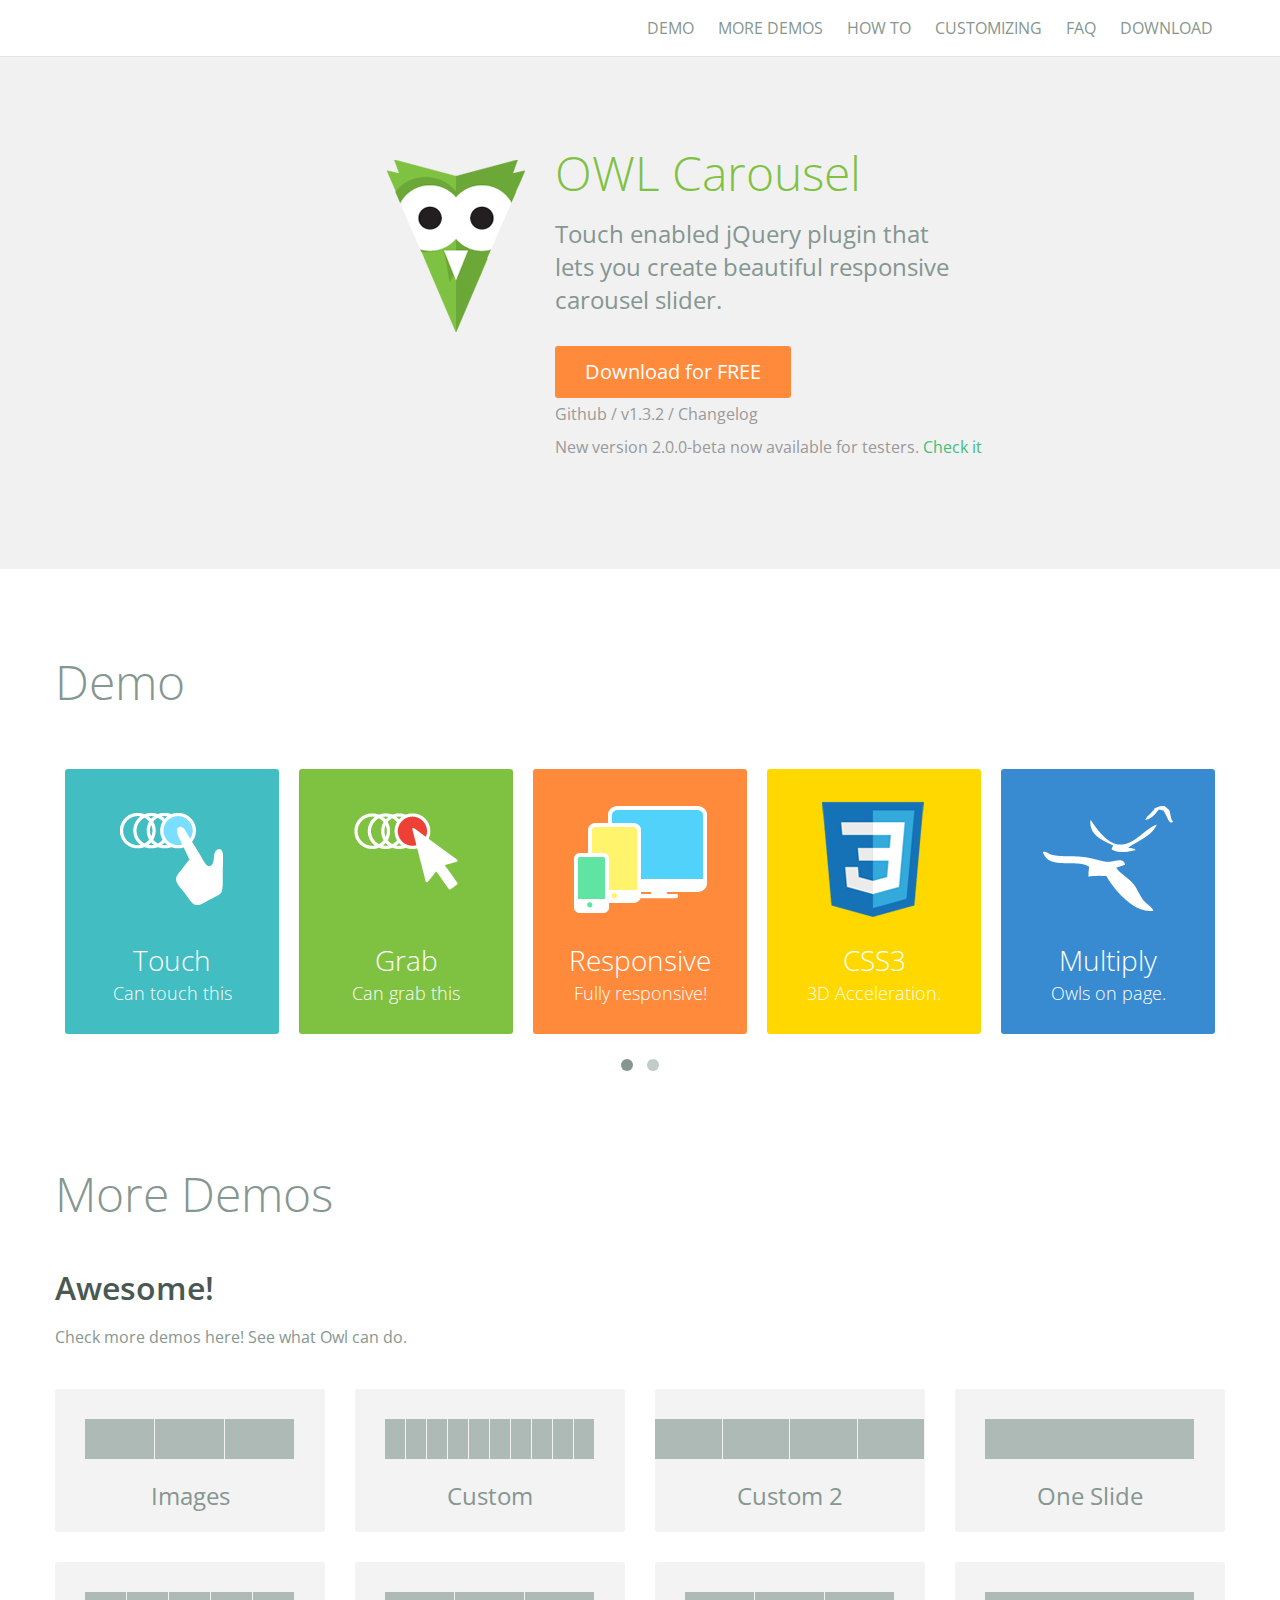
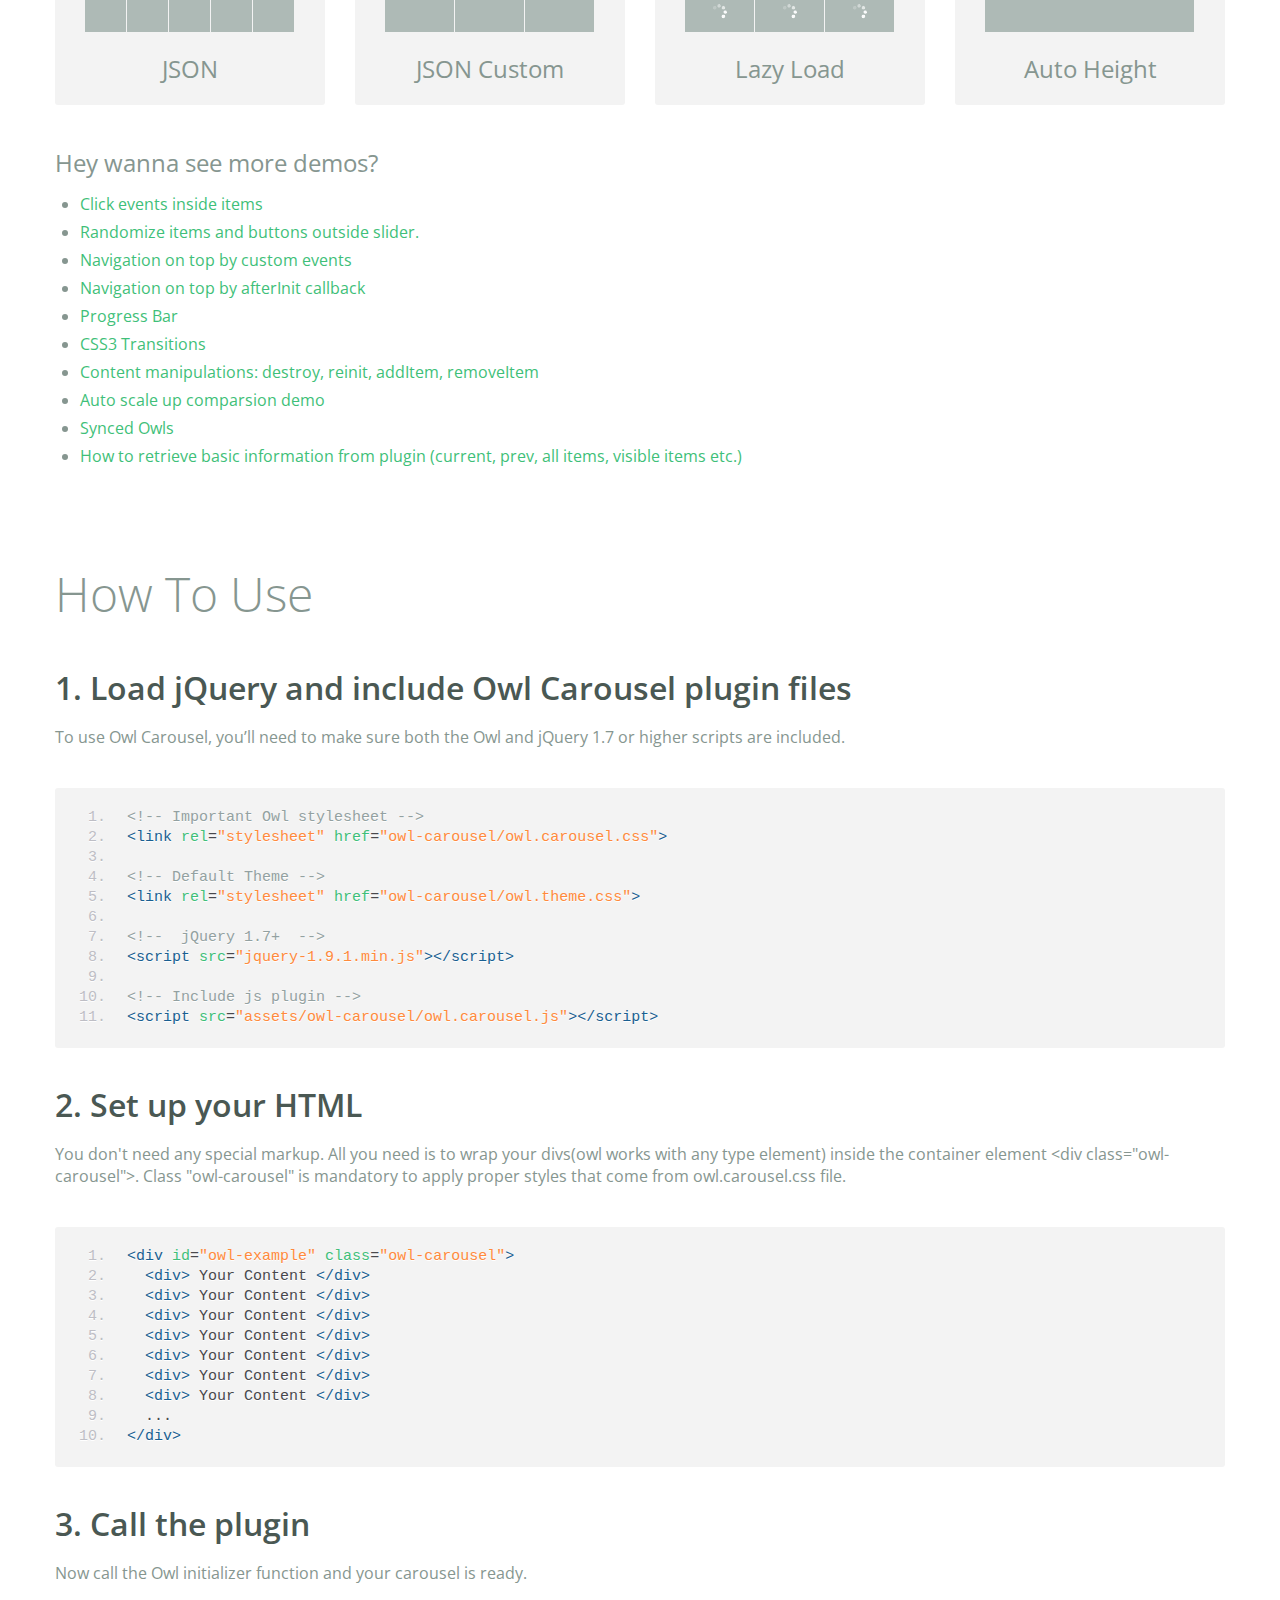
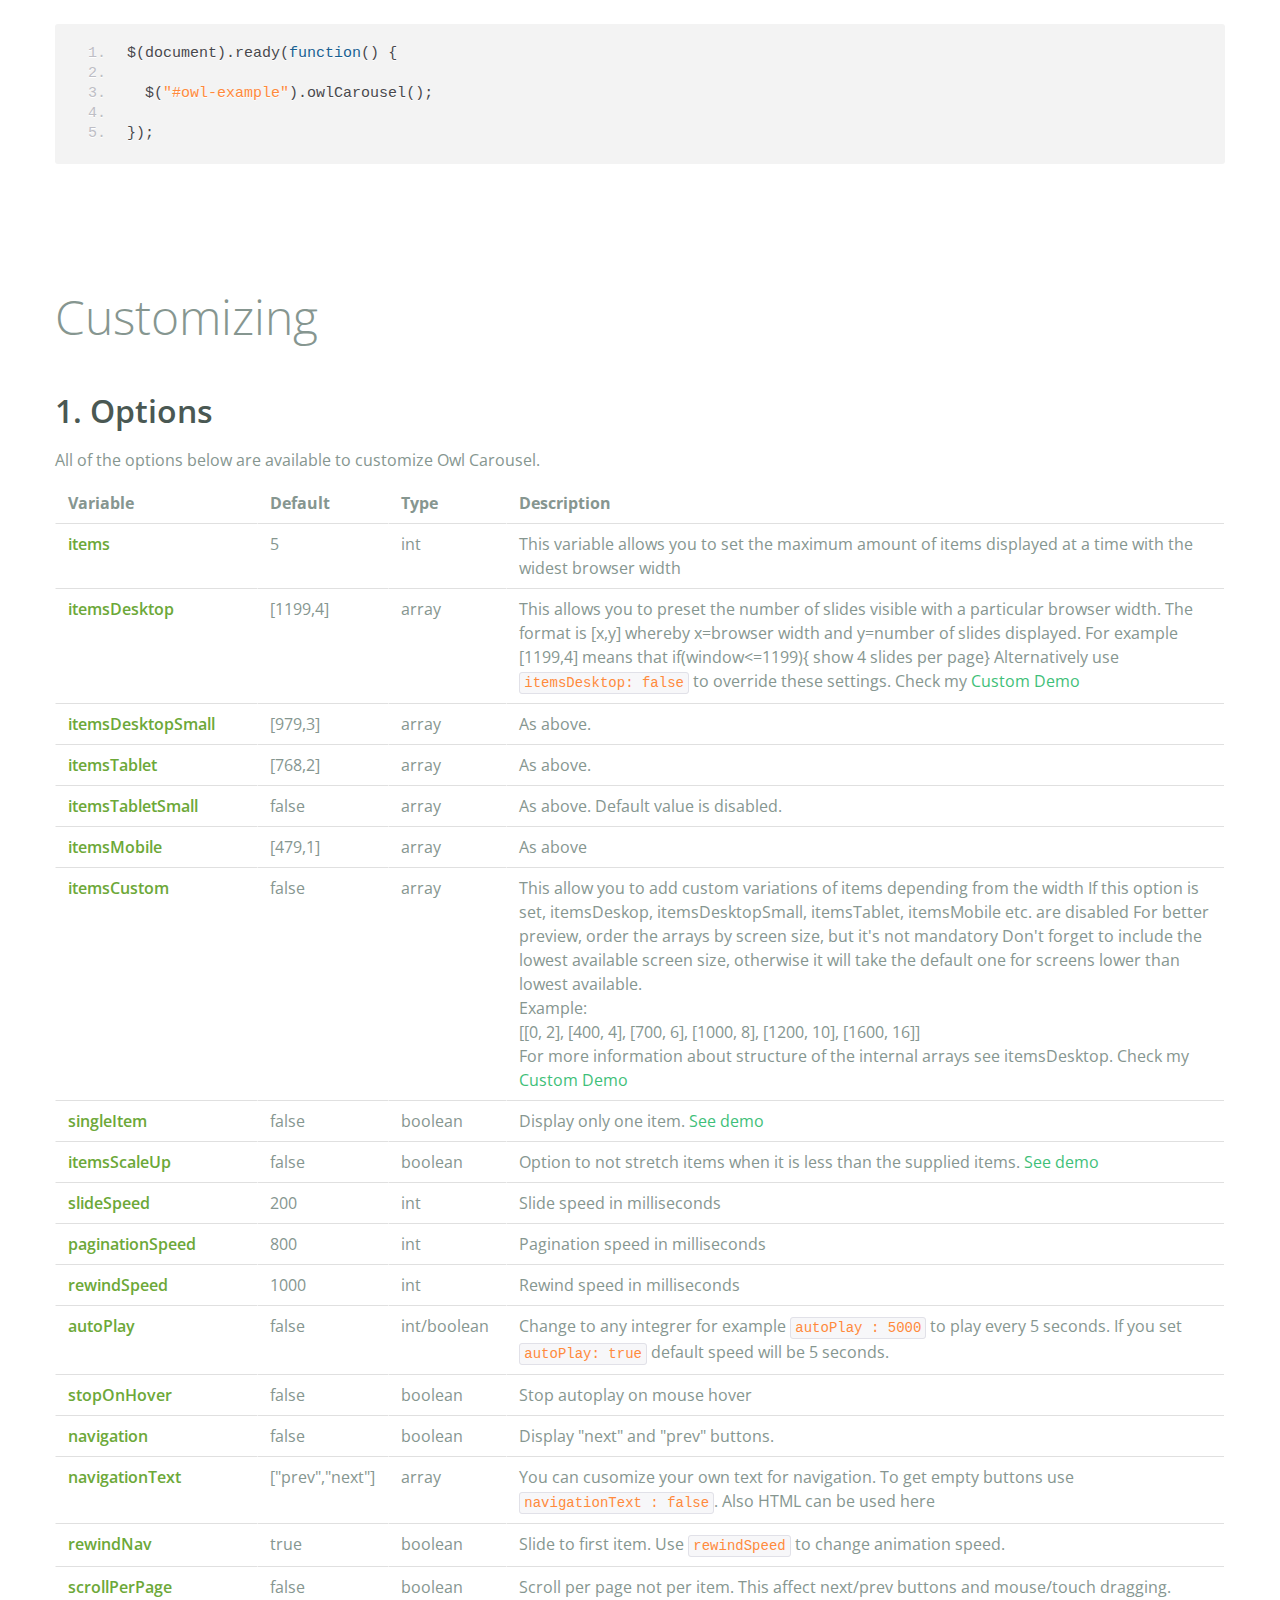
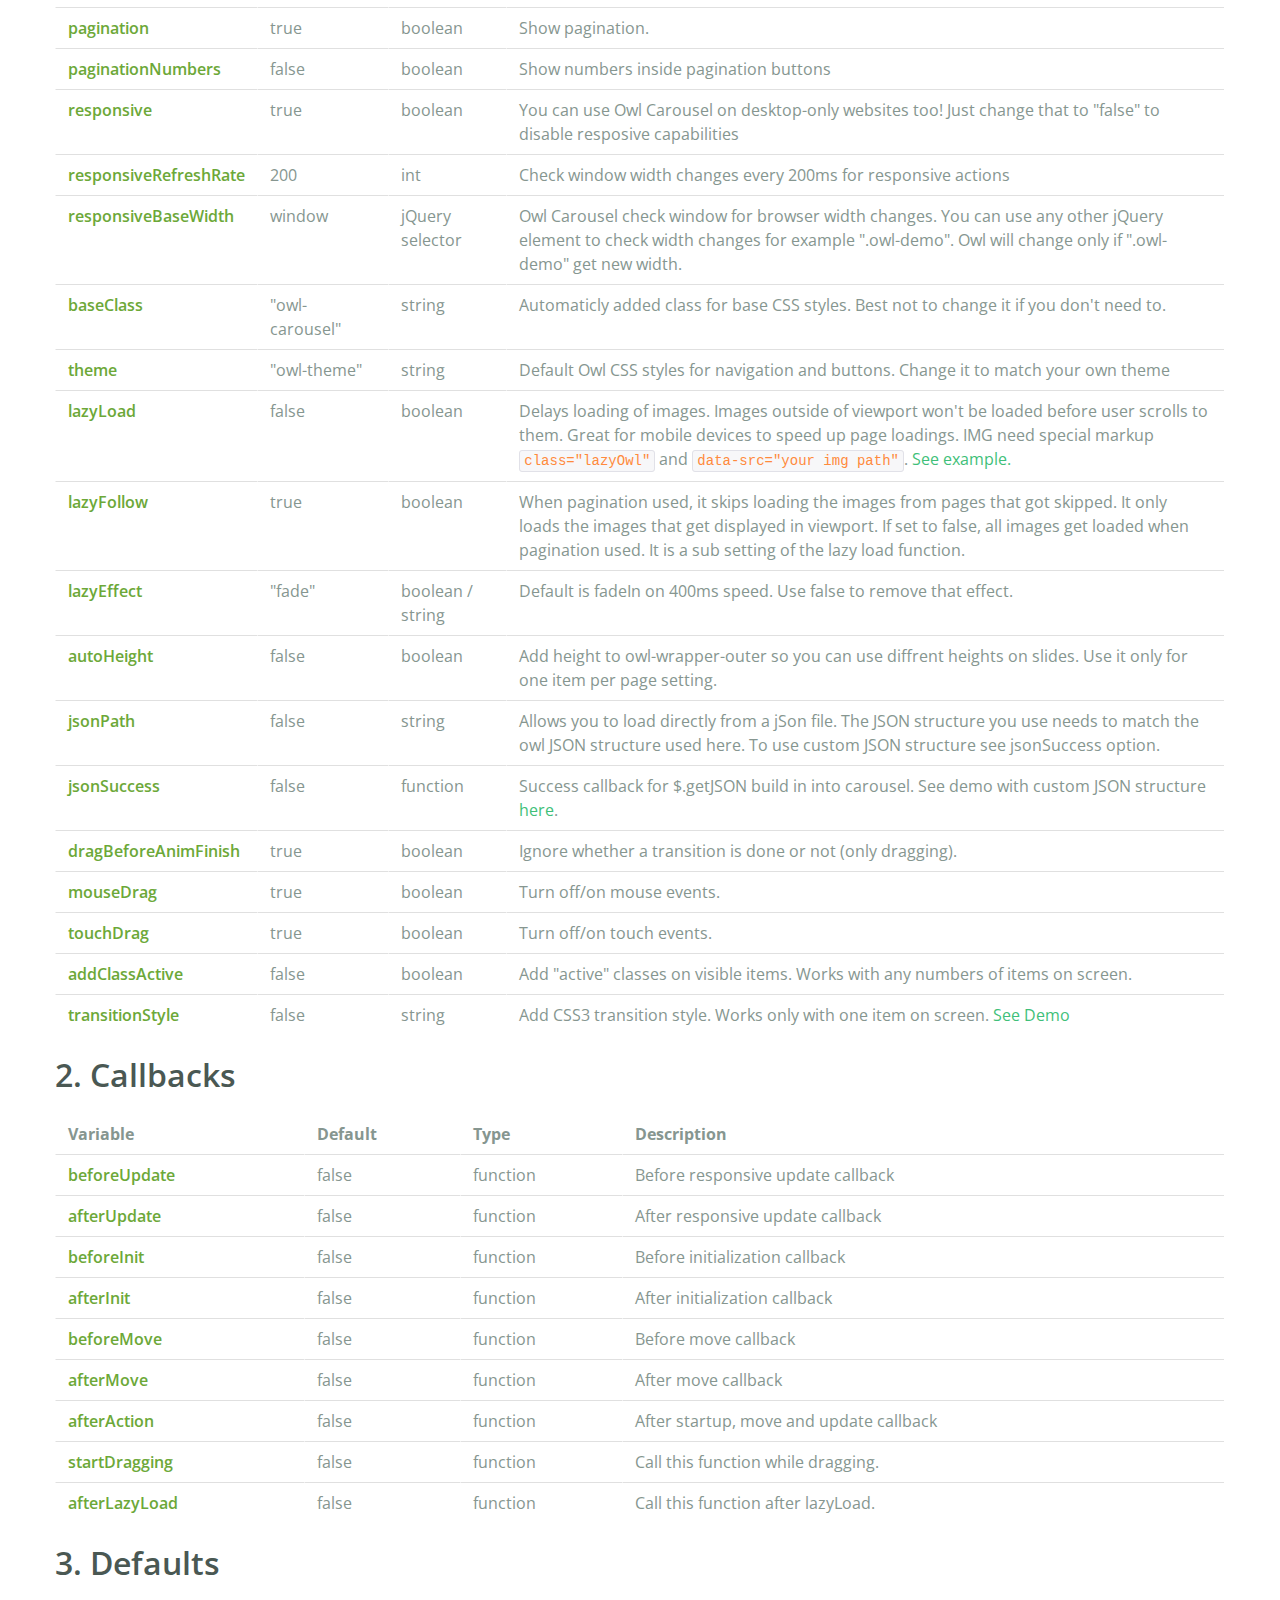
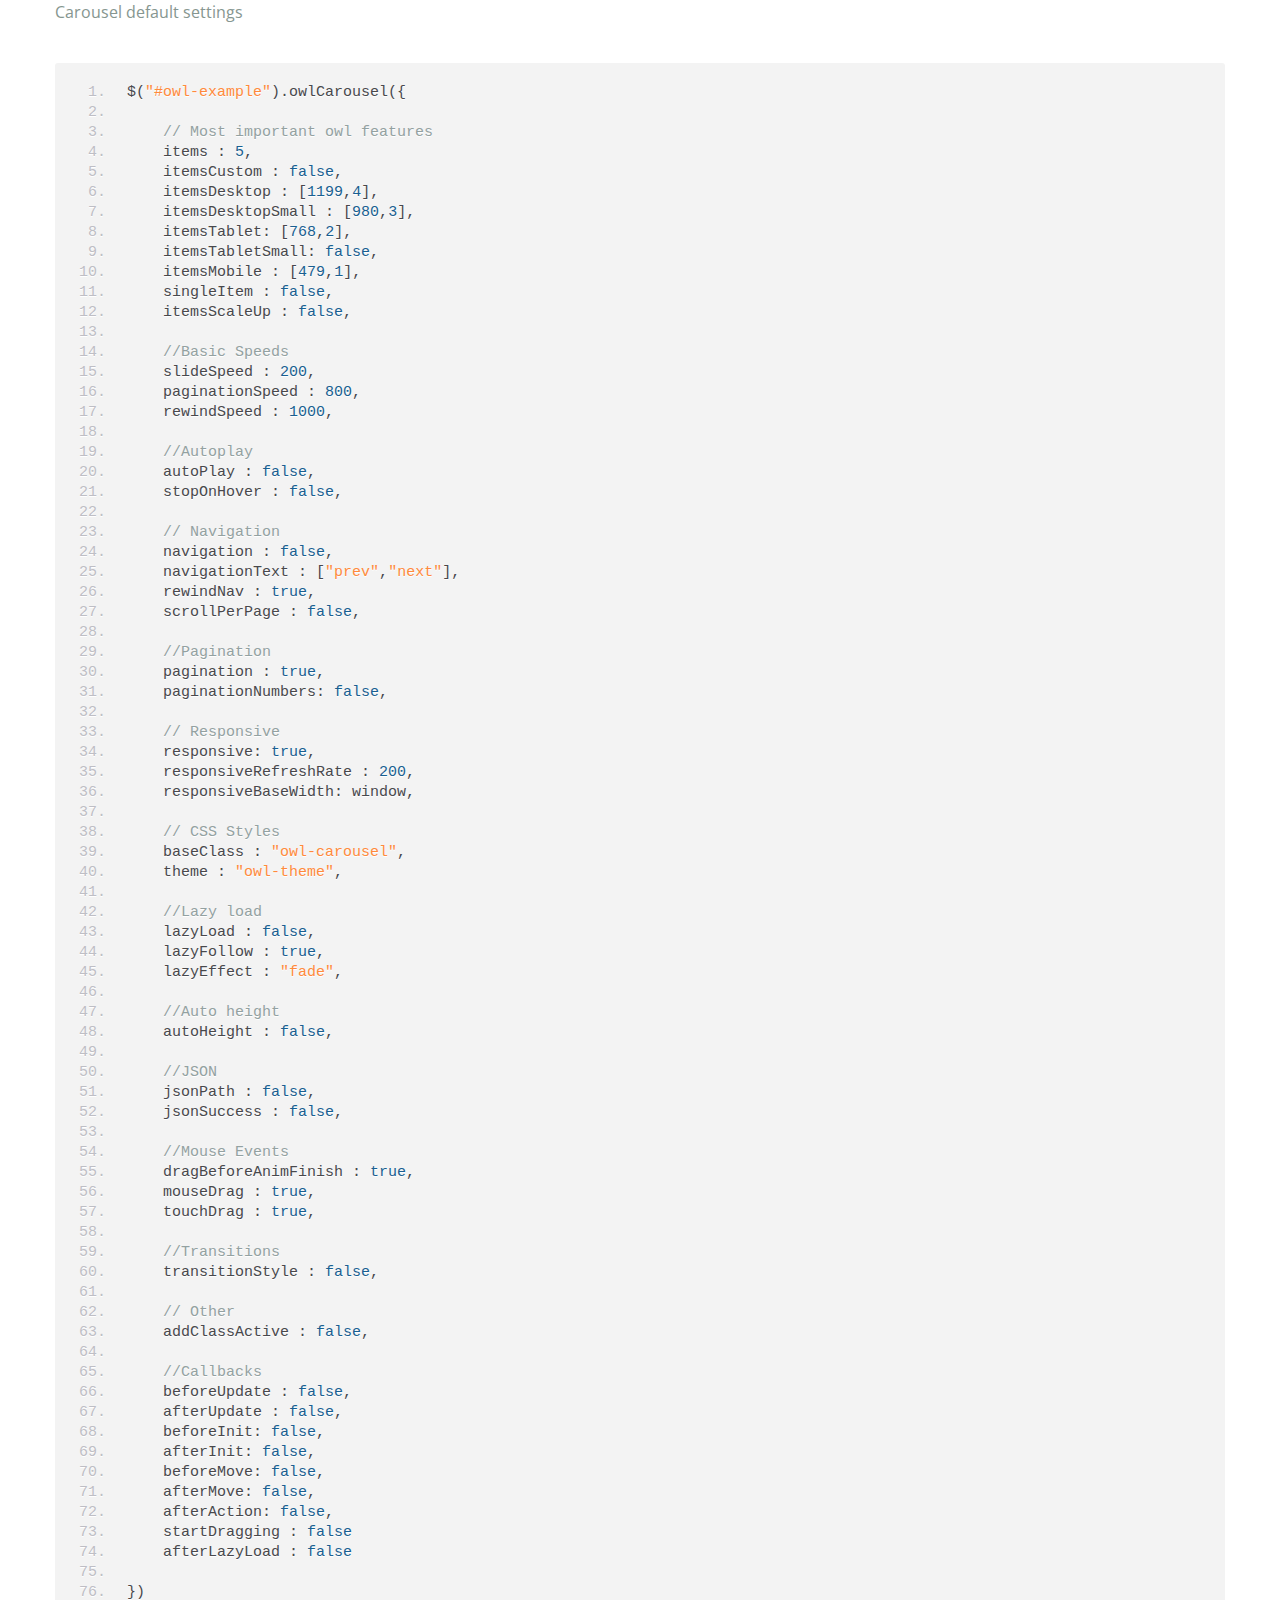
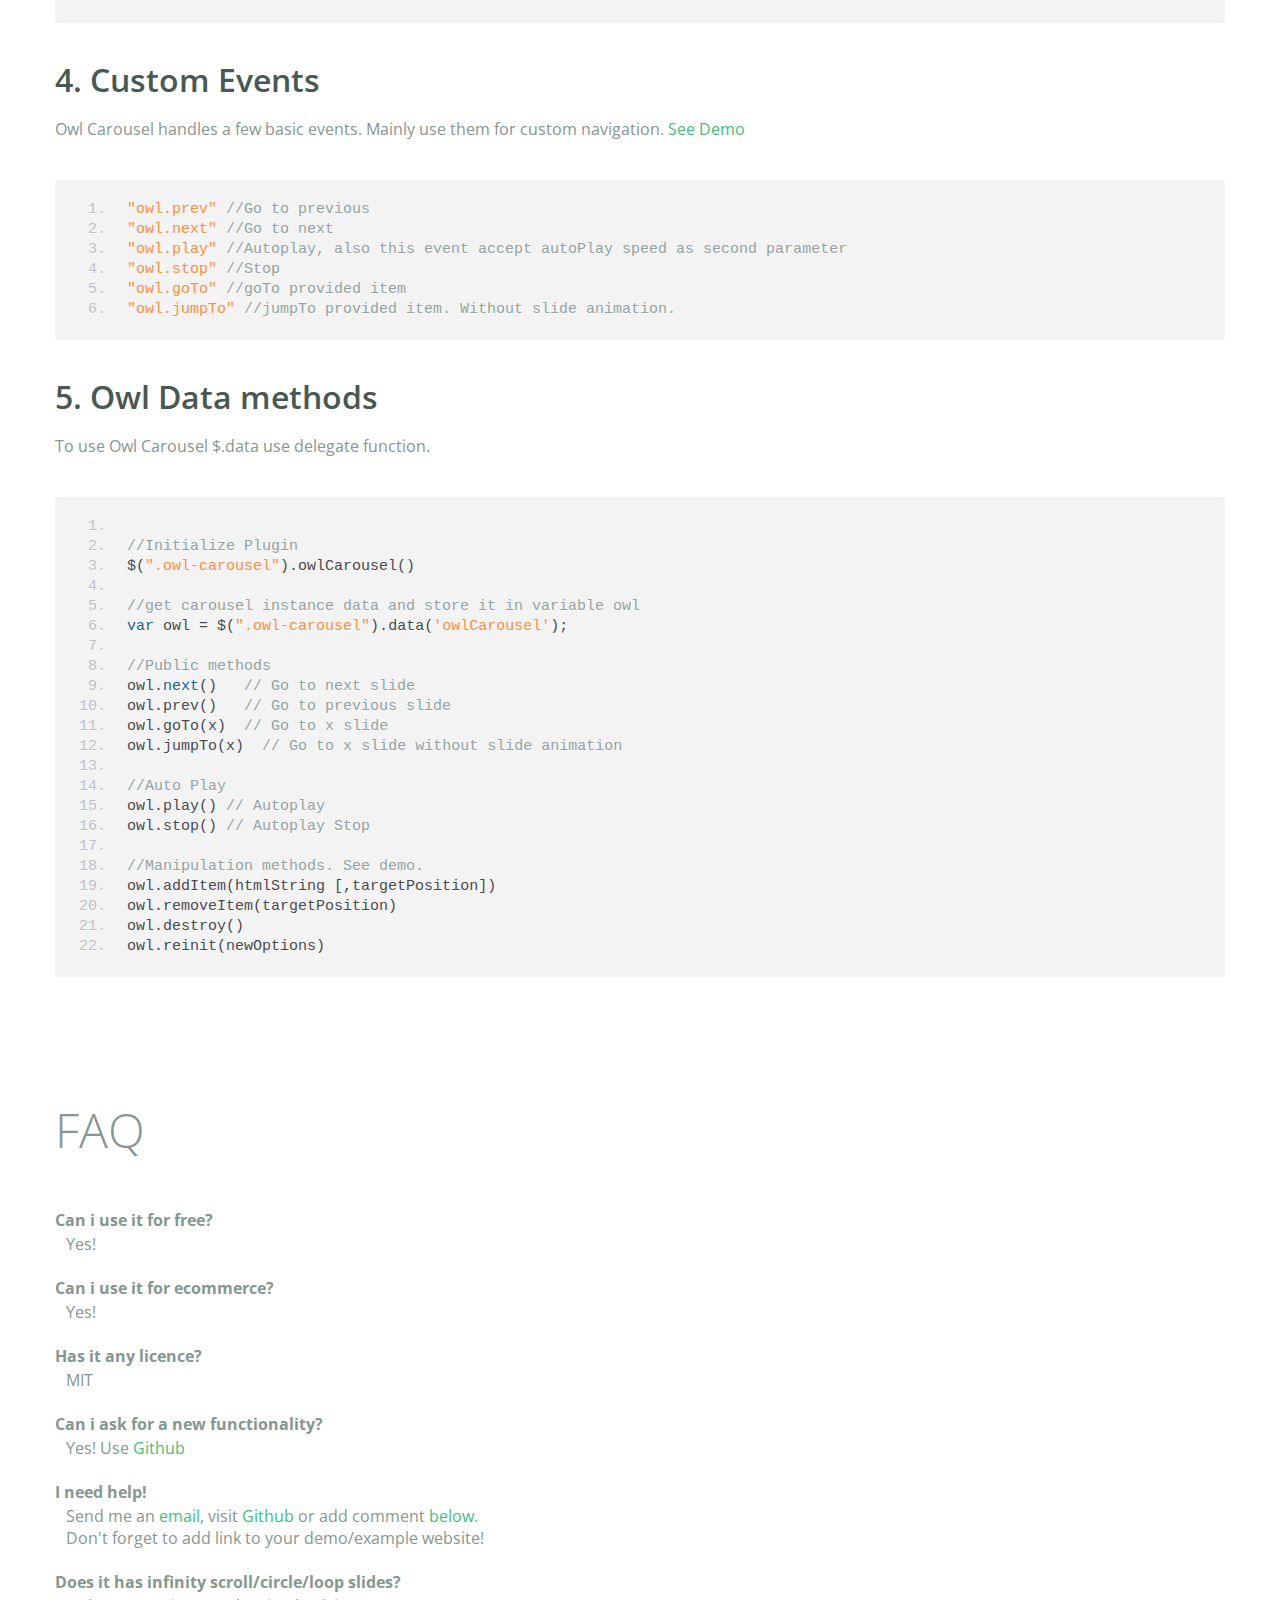
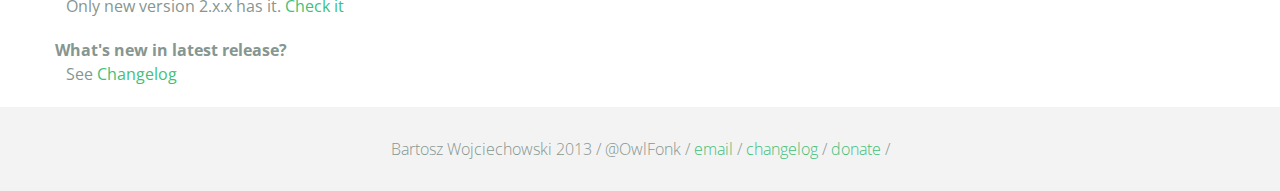
<file: Powerful-Customizable-jQuery-Carousel-Slider-OWL-Carousel/index.html>
<!DOCTYPE html>
<html lang="en">
  <head>
    <meta charset="utf-8">
    <title>Owl Carousel</title>
    <meta name="viewport" content="width=device-width, initial-scale=1.0">
    <meta name="description" content="jQuery Responsive Carousel - Owl Carusel">
    <meta name="author" content="Bartosz Wojciechowski">
    <meta name="keywords" content="HTML,CSS,JSON,JavaScript, jQuery, Responsive, Design, Owl, Carousel, Free">

    <link href='http://fonts.googleapis.com/css?family=Open+Sans:400italic,400,300,600,700' rel='stylesheet' type='text/css'>
    <link href="assets/css/bootstrapTheme.css" rel="stylesheet">
    <link href="assets/css/custom.css" rel="stylesheet">

    <!-- Owl Carousel Assets -->
    <link href="owl-carousel/owl.carousel.css" rel="stylesheet">
    <link href="owl-carousel/owl.theme.css" rel="stylesheet">

    <!-- Prettify -->
    <link href="assets/js/google-code-prettify/prettify.css" rel="stylesheet">

    <!-- Le fav and touch icons -->
    <link rel="apple-touch-icon-precomposed" sizes="144x144" href="assets/ico/apple-touch-icon-144-precomposed.png">
    <link rel="apple-touch-icon-precomposed" sizes="114x114" href="assets/ico/apple-touch-icon-114-precomposed.png">
      <link rel="apple-touch-icon-precomposed" sizes="72x72" href="assets/ico/apple-touch-icon-72-precomposed.png">
                    <link rel="apple-touch-icon-precomposed" href="assets/ico/apple-touch-icon-57-precomposed.png">
                                   <link rel="shortcut icon" href="assets/ico/favicon.png">
  </head>
  <body>
      <div id="top-nav" class="navbar navbar-fixed-top">
        <div class="navbar-inner">
          <div class="container">
            <button type="button" class="btn btn-navbar" data-toggle="collapse" data-target=".nav-collapse">
            <span class="icon-bar"></span>
            <span class="icon-bar"></span>
            <span class="icon-bar"></span>
          </button>
            <div class="nav-collapse collapse">
            <ul class="nav pull-right">
              <li><a href="#demo">Demo</a></li>
              <li><a href="#more-demos">More Demos</a></li>
              <li><a href="#how-to">How To</a></li>
              <li><a href="#customizing">Customizing</a></li>
              <li><a href="#faq">FAQ</a></li>
              <li><a href="owl.carousel.zip" class="download" data-spy="affix" data-offset-top="450">Download</a></li>
            </ul>
            </div>
          </div>
        </div>
      </div>

      <div id="header">
        <div class="container">
          <div class="row">
            <div class="span5">
                <img class="logo" src="assets/img/owl-logo.png" alt="Owl Logo">
              </div>
            <div class="span7">
              <h1>OWL Carousel </h1>
              <h3>Touch enabled jQuery plugin that lets you create beautiful responsive carousel slider.</h3>
              <a class="btn btn-success btn-large" href="owl.carousel.zip">Download for FREE</a>
              <p class="muted"><a class="muted" href="https://github.com/OwlFonk/OwlCarousel">Github</a> / v1.3.2 / <a class="muted" href="changelog.html">Changelog</a></p> 
              <p class="muted">New version 2.0.0-beta now available for testers. <a href="http://www.owlgraphic.com/owlcarousel2/">Check it</a></p>
            </div>
          </div>
        </div>
      </div>

      <div id="demo">
        <div class="container">
          <div class="row">
            <div class="span12">
              <h1>Demo</h1>
            </div>
          </div>

          <div class="row">
            <div class="span12">

              <div id="owl-example" class="owl-carousel">

                <div class="item darkCyan">
                  <img src="assets/img/demo-slides/touch.png" alt="Touch">
                    <h3>Touch</h3>
                    <h4>Can touch this</h4>
                </div>
                <div class="item forestGreen">
                  <img src="assets/img/demo-slides/grab.png" alt="Grab">
                    <h3>Grab</h3>
                    <h4>Can grab this</h4>
                </div>
                <div class="item orange">
                  <img src="assets/img/demo-slides/responsive.png" alt="Responsive">
                    <h3>Responsive</h3>
                    <h4>Fully responsive!</h4>
                </div>

                <div class="item yellow">
                  <img src="assets/img/demo-slides/css3.png" alt="CSS3">
                    <h3>CSS3</h3>
                    <h4>3D Acceleration.</h4>
                </div>

                <div class="item dodgerBlue">
                  <img src="assets/img/demo-slides/multi.png" alt="Multi">
                    <h3>Multiply</h3>
                    <h4>Owls on page.</h4>
                </div>

                <div class="item skyBlue">
                  <img src="assets/img/demo-slides/modern.png" alt="Modern Browsers">
                    <h3>Modern</h3>
                    <h4>Browsers Compatibility</h4>
                </div>

                <div class="item zombieGreen">
                  <img src="assets/img/demo-slides/zombie.png" alt="Zombie Browsers - old ones">
                    <h3>Zombie</h3>
                    <h4>Browsers Compatibility</h4>
                </div>

                <div class="item violet">
                  <img src="assets/img/demo-slides/controls.png" alt="Take Control">
                    <h3>Take Control</h3>
                    <h4>The way you like</h4>
                </div>

                <div class="item yellowLight">
                  <img src="assets/img/demo-slides/feather.png" alt="Light">
                    <h3>Light</h3>
                    <h4>As a feather</h4>
                </div>

                <div class="item steelGray">
                  <img src="assets/img/demo-slides/tons.png" alt="Tons of Opotions">
                    <h3>Tons</h3>
                    <h4>of options</h4>
                </div>

              </div>


            </div>
          </div>

        </div>
      </div>

    <div id="more-demos">
      <div class="container">

        <div class="row">
          <div class="span12">
            <h1>More Demos</h1>
            <h2>Awesome!</h2>
            <p>Check more demos here! See what Owl can do.</p>
          </div>
        </div>

        <div class="row demos-row">
          <div class="span3">
            <a href="demos/images.html" class="demo-box">
              <div class="demo-wrapper demo-images clearfix">
                <div class="demo-slide"><div class="bg"></div></div>
                <div class="demo-slide"><div class="bg"></div></div>
                <div class="demo-slide"><div class="bg"></div></div>
              </div>
              <h3>Images</h3>
            </a>
          </div>

          <div class="span3">
            <a href="demos/custom.html" class="demo-box">
              <div class="demo-wrapper demo-custom clearfix">
                <div class="demo-slide"><div class="bg"></div></div>
                <div class="demo-slide"><div class="bg"></div></div>
                <div class="demo-slide"><div class="bg"></div></div>
                <div class="demo-slide"><div class="bg"></div></div>
                <div class="demo-slide"><div class="bg"></div></div>
                <div class="demo-slide"><div class="bg"></div></div>
                <div class="demo-slide"><div class="bg"></div></div>
                <div class="demo-slide"><div class="bg"></div></div>
                <div class="demo-slide"><div class="bg"></div></div>
                <div class="demo-slide"><div class="bg"></div></div>
              </div>
              <h3>Custom</h3>
            </a>
          </div>

          <div class="span3">
            <a href="demos/itemsCustom.html" class="demo-box">
              <div class="demo-wrapper demo-full clearfix">
                <div class="demo-slide"><div class="bg"></div></div>
                <div class="demo-slide"><div class="bg"></div></div>
                <div class="demo-slide"><div class="bg"></div></div>
                <div class="demo-slide"><div class="bg"></div></div>
              </div>
              <h3>Custom 2</h3>
            </a>
          </div>

          <div class="span3">
            <a href="demos/one.html" class="demo-box">
              <div class="demo-wrapper demo-one clearfix">
                <div class="demo-slide"><div class="bg"></div></div>
              </div>
              <h3>One Slide</h3>
            </a>
          </div>

        </div>
        <div class="row demos-row">
          <div class="span3">
            <a href="demos/json.html" class="demo-box">
              <div class="demo-wrapper demo-Json clearfix">
                <div class="demo-slide"><div class="bg"></div></div>
                <div class="demo-slide"><div class="bg"></div></div>
                <div class="demo-slide"><div class="bg"></div></div>
                <div class="demo-slide"><div class="bg"></div></div>
                <div class="demo-slide"><div class="bg"></div></div>
              </div>
              <h3>JSON</h3>
            </a>
          </div>

          <div class="span3">
            <a href="demos/customJson.html" class="demo-box">
              <div class="demo-wrapper demo-Json-custom clearfix">
                <div class="demo-slide"><div class="bg"></div></div>
                <div class="demo-slide"><div class="bg"></div></div>
                <div class="demo-slide"><div class="bg"></div></div>
              </div>
              <h3>JSON Custom</h3>
            </a>
          </div>

          <div class="span3">
            <a href="demos/lazyLoad.html" class="demo-box">
              <div class="demo-wrapper demo-lazy clearfix">
                <div class="demo-slide"><div class="bg"></div></div>
                <div class="demo-slide"><div class="bg"></div></div>
                <div class="demo-slide"><div class="bg"></div></div>
              </div>
              <h3>Lazy Load</h3>
            </a>
          </div>

          <div class="span3">
            <a href="demos/autoHeight.html" class="demo-box">
              <div class="demo-wrapper demo-height clearfix">
                <div class="demo-slide"><div class="bg"></div></div>
              </div>
              <h3>Auto Height</h3>
            </a>
          </div>

          
        </div>

        <div class="row">
          <div class="span12">
            <h3>Hey wanna see more demos?</h3>
            <ul>
              <li>
                <a href="demos/click.html">Click events inside items</a>
              </li>
              <li>
                <a href="demos/randomOrder.html">Randomize items and buttons outside slider.</a>
              </li>
              <li>
                <a href="demos/navOnTop.html">Navigation on top by custom events</a>
              </li>
              <li>
                <a href="demos/navOnTop2.html">Navigation on top by afterInit callback</a>
              </li>
              <li>
                <a href="demos/progressBar.html">Progress Bar</a>
              </li>
              <li>
                <a href="demos/transitions.html">CSS3 Transitions</a>
              </li>
              <li>
                <a href="demos/manipulations.html">Content manipulations: destroy, reinit, addItem, removeItem</a>
              </li>
              <li>
                <a href="demos/scaleup.html">Auto scale up comparsion demo</a>
              </li>
              <li>
                <a href="demos/sync.html">Synced Owls</a>
              </li>
              <li>
                <a href="demos/owlStatus.html">How to retrieve basic information from plugin (current, prev, all items, visible items etc.)</a>
              </li>
            </ul>
            
          </div>
        </div>


      </div>
    </div>

    <div id="how-to">
      <div class="container">
        <div class="row">
          <div class="span12">
            <h1>How To Use</h1>
            <h2>1. Load jQuery and include Owl Carousel plugin files</h2>
            <p>To use Owl Carousel, you’ll need to make sure both the Owl and jQuery 1.7 or higher scripts are included.</p>
<pre class="pre-show prettyprint linenums">
&lt;!-- Important Owl stylesheet --&gt;
&lt;link rel="stylesheet" href="owl-carousel/owl.carousel.css"&gt;

&lt;!-- Default Theme --&gt;
&lt;link rel="stylesheet" href="owl-carousel/owl.theme.css"&gt;

&lt;!--  jQuery 1.7+  --&gt;
&lt;script src="jquery-1.9.1.min.js"&gt;&lt;/script&gt;

&lt;!-- Include js plugin --&gt;
&lt;script src="assets/owl-carousel/owl.carousel.js"&gt;&lt;/script&gt;
</pre>
          <h2>2. Set up your HTML</h2>
          <p>You don't need any special markup. All you need is to wrap your divs(owl works with any type element) inside the container element &lt;div class="owl-carousel"&gt;. Class "owl-carousel" is mandatory to apply proper styles that come from owl.carousel.css file.</p>
<pre class="pre-show prettyprint linenums">
&lt;div id="owl-example" class="owl-carousel"&gt;
  &lt;div&gt; Your Content &lt;/div&gt;
  &lt;div&gt; Your Content &lt;/div&gt;
  &lt;div&gt; Your Content &lt;/div&gt;
  &lt;div&gt; Your Content &lt;/div&gt;
  &lt;div&gt; Your Content &lt;/div&gt;
  &lt;div&gt; Your Content &lt;/div&gt;
  &lt;div&gt; Your Content &lt;/div&gt;
  ...
&lt;/div>
</pre>    
          <h2>3. Call the plugin</h2>
          <p>Now call the Owl initializer function and your carousel is ready.</p>
<pre class="pre-show prettyprint linenums">
$(document).ready(function() {

  $("#owl-example").owlCarousel();

});
</pre>  
          </div>
        </div>
      </div>
    </div>


    <div id="customizing">
      <div class="container">
        <div class="row">
          <div class="span12">
            <h1>Customizing</h1>
            <h2>1. Options</h2>
            <p>All of the options below are available to customize Owl Carousel.</p> 
            <table class="table hp-table table-bordered table-striped">
              <thead>
                <tr>
                  <th>Variable</th>
                  <th>Default</th>
                  <th>Type</th>
                  <th>Description</th>
                </tr>
              </thead>
              <tbody>
                <tr>
                  <td><span class="text-emp">items</span></td>
                  <td>5</td>
                  <td>int</td>
                  <td>This variable allows you to set the maximum amount of items displayed at a time with the widest browser width</td>
                </tr>
                 <tr>
                  <td><span class="text-emp">itemsDesktop</span></td>
                  <td>[1199,4]</td>
                  <td>array</td>
                  <td>This allows you to preset the number of slides visible with a particular browser width. The format is [x,y] whereby x=browser width and y=number of slides displayed. For example [1199,4] means that if(window&lt;=1199){ show 4 slides per page}
                    Alternatively use <code>itemsDesktop: false</code> to override these settings. Check my <a href="demos/custom.html">Custom Demo</a></td>
                </tr>
                <tr>
                  <td><span class="text-emp">itemsDesktopSmall</span></td>
                  <td>[979,3]</td>
                  <td>array</td>
                  <td>As above.</td>
                </tr>
                <tr>
                  <td><span class="text-emp">itemsTablet</span></td>
                  <td>[768,2]</td>
                  <td>array</td>
                  <td>As above.</td>
                </tr>
                <tr>
                  <td><span class="text-emp">itemsTabletSmall</span></td>
                  <td>false</td>
                  <td>array</td>
                  <td>As above. Default value is disabled.</td>
                </tr>
                <tr>
                  <td><span class="text-emp">itemsMobile</span></td>
                  <td>[479,1]</td>
                  <td>array</td>
                  <td>As above</td>
                </tr>
                <tr>
                  <td><span class="text-emp">itemsCustom</span></td>
                  <td>false</td>
                  <td>array</td>
                  <td>
                    This allow you to add custom variations of items depending from the width
                    If this option is set, itemsDeskop, itemsDesktopSmall, itemsTablet, itemsMobile etc. are disabled
                    For better preview, order the arrays by screen size, but it's not mandatory
                    Don't forget to include the lowest available screen size, otherwise it will take the default one for screens lower than lowest available.
                    <br />Example:<br /> [[0, 2], [400, 4], [700, 6], [1000, 8], [1200, 10], [1600, 16]]<br />
                    For more information about structure of the internal arrays see itemsDesktop. Check my <a href="demos/custom.html">Custom Demo</a></td>
                </tr>
                <tr>
                  <td><span class="text-emp">singleItem</span></td>
                  <td>false</td>
                  <td>boolean</td>
                  <td>Display only one item. <a href="demos/one.html">See demo</a></td>
                </tr>
                <tr>
                  <td><span class="text-emp">itemsScaleUp</span></td>
                  <td>false</td>
                  <td>boolean</td>
                  <td>Option to not stretch items when it is less than the supplied items. <a href="demos/scaleup.html">See demo</a></td>
                </tr>
                <tr>
                  <td><span class="text-emp">slideSpeed</span></td>
                  <td>200</td>
                  <td>int</td>
                  <td>Slide speed in milliseconds</td>
                </tr>
                <tr>
                  <td><span class="text-emp">paginationSpeed</span></td>
                  <td>800</td>
                  <td>int</td>
                  <td>Pagination speed in milliseconds</td>
                </tr>
                <tr>
                  <td><span class="text-emp">rewindSpeed</span></td>
                  <td>1000</td>
                  <td>int</td>
                  <td>Rewind speed in milliseconds</td>
                </tr>
                <tr>
                  <td><span class="text-emp">autoPlay</span></td>
                  <td>false</td>
                  <td>int/boolean</td>
                  <td>Change to any integrer for example <code>autoPlay : 5000</code> to play every 5 seconds. If you set <code>autoPlay: true</code> default speed will be 5 seconds.</td>
                </tr>
                <tr>
                <tr>
                  <td><span class="text-emp">stopOnHover</span></td>
                  <td>false</td>
                  <td>boolean</td>
                  <td>Stop autoplay on mouse hover</td>
                </tr>
                <tr>
                <tr>
                  <td><span class="text-emp">navigation</span></td>
                  <td>false</td>
                  <td>boolean</td>
                  <td>Display "next" and "prev" buttons.</td>
                </tr>
                <tr>
                  <td><span class="text-emp">navigationText</span></td>
                  <td>["prev","next"]</td>
                  <td>array</td>
                  <td>You can cusomize your own text for navigation. To get empty buttons use <code>navigationText : false</code>. Also HTML can be used here</td>
                </tr>
                <tr>
                  <td><span class="text-emp">rewindNav</span></td>
                  <td>true</td>
                  <td>boolean</td>
                  <td>Slide to first item. Use <code>rewindSpeed</code> to change animation speed. </td>
                </tr>
                <tr>
                  <td><span class="text-emp">scrollPerPage</span></td>
                  <td>false</td>
                  <td>boolean</td>
                  <td>Scroll per page not per item. This affect next/prev buttons and mouse/touch dragging.</td>
                </tr>
                <tr>
                  <td><span class="text-emp">pagination</span></td>
                  <td>true</td>
                  <td>boolean</td>
                  <td>Show pagination.</td>
                </tr>
                <tr>
                  <td><span class="text-emp">paginationNumbers</span></td>
                  <td>false</td>
                  <td>boolean</td>
                  <td>Show numbers inside pagination buttons</td>
                </tr>
                <tr>
                  <td><span class="text-emp">responsive</span></td>
                  <td>true</td>
                  <td>boolean</td>
                  <td>You can use Owl Carousel on desktop-only websites too! Just change that to "false" to disable resposive capabilities</td>
                </tr>
                <tr>
                  <td><span class="text-emp">responsiveRefreshRate</span></td>
                  <td>200</td>
                  <td>int</td>
                  <td>Check window width changes every 200ms for responsive actions</td>
                </tr>
                <tr>
                  <td><span class="text-emp">responsiveBaseWidth</span></td>
                  <td>window</td>
                  <td>jQuery selector</td>
                  <td>Owl Carousel check window for browser width changes. You can use any other jQuery element to check width changes for example ".owl-demo". Owl will change only if ".owl-demo" get new width.</td>
                </tr>
                <tr>
                  <td><span class="text-emp">baseClass</span></td>
                  <td>"owl-carousel"</td>
                  <td>string</td>
                  <td>Automaticly added class for base CSS styles. Best not to change it if you don't need to.</td>
                </tr>
                <tr>
                  <td><span class="text-emp">theme</span></td>
                  <td>"owl-theme"</td>
                  <td>string</td>
                  <td>Default Owl CSS styles for navigation and buttons. Change it to match your own theme</td>
                </tr>
                <tr>
                  <td><span class="text-emp">lazyLoad</span></td>
                  <td>false</td>
                  <td>boolean</td>
                  <td>Delays loading of images. Images outside of viewport won't be loaded before user scrolls to them. Great for mobile devices to speed up page loadings. IMG need special markup <code>class="lazyOwl"</code> and <code>data-src="your img path"</code>. <a href="demos/lazyLoad.html">See example.</a></td>
                </tr>
                <tr>
                  <td><span class="text-emp">lazyFollow</span></td>
                  <td>true</td>
                  <td>boolean</td>
                  <td>When pagination used, it skips loading the images from pages that got skipped. It only loads the images that get displayed in viewport. If set to false, all images get loaded when pagination used. It is a sub setting of the lazy load function.</td>
                </tr>
                <tr>
                  <td><span class="text-emp">lazyEffect</span></td>
                  <td>"fade"</td>
                  <td>boolean / string</td>
                  <td>Default is fadeIn on 400ms speed. Use false to remove that effect.</td>
                </tr>
                <tr>
                  <td><span class="text-emp">autoHeight</span></td>
                  <td>false</td>
                  <td>boolean</td>
                  <td>Add height to owl-wrapper-outer so you can use diffrent heights on slides. Use it only for one item per page setting.</td>
                </tr>
                <tr>
                  <td><span class="text-emp">jsonPath</span></td>
                  <td>false</td>
                  <td>string</td>
                  <td>Allows you to load directly from a jSon file. The JSON structure you use needs to match the owl JSON structure used here. To use custom JSON structure see jsonSuccess option.</td>
                </tr>
                <tr>
                  <td><span class="text-emp">jsonSuccess</span></td>
                  <td>false</td>
                  <td>function</td>
                  <td>Success callback for $.getJSON build in into carousel. See demo with custom JSON structure <a href="demos/customJson.html">here</a>. </td>
                </tr>
                <tr>
                  <td><span class="text-emp">dragBeforeAnimFinish</span></td>
                  <td>true</td>
                  <td>boolean</td>
                  <td>Ignore whether a transition is done or not (only dragging).</td>
                </tr>
                <tr>
                  <td><span class="text-emp">mouseDrag</span></td>
                  <td>true</td>
                  <td>boolean</td>
                  <td>Turn off/on mouse events.</td>
                </tr>
                <tr>
                  <td><span class="text-emp">touchDrag</span></td>
                  <td>true</td>
                  <td>boolean</td>
                  <td>Turn off/on touch events.</td>
                </tr>
                <tr>
                  <td><span class="text-emp">addClassActive</span></td>
                  <td>false</td>
                  <td>boolean</td>
                  <td>Add "active" classes on visible items. Works with any numbers of items on screen.</td>
                </tr>
                <tr>
                  <td><span class="text-emp">transitionStyle</span></td>
                  <td>false</td>
                  <td>string</td>
                  <td>Add CSS3 transition style. Works only with one item on screen. <a href="demos/transitions.html">See Demo</a></td>
                </tr>
              </tbody>
            </table>
            <h2>2. Callbacks</h2>
            <table class="table hp-table table-bordered table-striped">
              <thead>
                <tr>
                  <th>Variable</th>
                  <th>Default</th>
                  <th>Type</th>
                  <th>Description</th>
                </tr>
              </thead>
              <tbody>
                <tr>
                  <td><span class="text-emp">beforeUpdate</span></td>
                  <td>false</td>
                  <td>function</td>
                  <td>Before responsive update callback</td>
                </tr>
                <tr>
                  <td><span class="text-emp">afterUpdate</span></td>
                  <td>false</td>
                  <td>function</td>
                  <td>After responsive update callback</td>
                </tr>
                <tr>
                  <td><span class="text-emp">beforeInit</span></td>
                  <td>false</td>
                  <td>function</td>
                  <td>Before initialization callback</td>
                </tr>
                <tr>
                  <td><span class="text-emp">afterInit</span></td>
                  <td>false</td>
                  <td>function</td>
                  <td>After initialization callback</td>
                </tr>
                <tr>
                  <td><span class="text-emp">beforeMove</span></td>
                  <td>false</td>
                  <td>function</td>
                  <td>Before move callback</td>
                </tr>
                <tr>
                  <td><span class="text-emp">afterMove</span></td>
                  <td>false</td>
                  <td>function</td>
                  <td>After move callback</td>
                </tr>
                <tr>
                  <td><span class="text-emp">afterAction</span></td>
                  <td>false</td>
                  <td>function</td>
                  <td>After startup, move and update callback</td>
                </tr>
                <tr>
                  <td><span class="text-emp">startDragging</span></td>
                  <td>false</td>
                  <td>function</td>
                  <td>Call this function while dragging.</td>
                </tr>
                <tr>
                  <td><span class="text-emp">afterLazyLoad</span></td>
                  <td>false</td>
                  <td>function</td>
                  <td>Call this function after lazyLoad.</td>
                </tr>
              </tbody>
            </table>

              <h2>3. Defaults</h2>
              <p>Carousel default settings</p>
<pre class="pre-show prettyprint linenums">
$("#owl-example").owlCarousel({

    // Most important owl features
    items : 5,
    itemsCustom : false,
    itemsDesktop : [1199,4],
    itemsDesktopSmall : [980,3],
    itemsTablet: [768,2],
    itemsTabletSmall: false,
    itemsMobile : [479,1],
    singleItem : false,
    itemsScaleUp : false,

    //Basic Speeds
    slideSpeed : 200,
    paginationSpeed : 800,
    rewindSpeed : 1000,

    //Autoplay
    autoPlay : false,
    stopOnHover : false,

    // Navigation
    navigation : false,
    navigationText : ["prev","next"],
    rewindNav : true,
    scrollPerPage : false,

    //Pagination
    pagination : true,
    paginationNumbers: false,

    // Responsive 
    responsive: true,
    responsiveRefreshRate : 200,
    responsiveBaseWidth: window,

    // CSS Styles
    baseClass : "owl-carousel",
    theme : "owl-theme",

    //Lazy load
    lazyLoad : false,
    lazyFollow : true,
    lazyEffect : "fade",

    //Auto height
    autoHeight : false,

    //JSON 
    jsonPath : false, 
    jsonSuccess : false,

    //Mouse Events
    dragBeforeAnimFinish : true,
    mouseDrag : true,
    touchDrag : true,

    //Transitions
    transitionStyle : false,

    // Other
    addClassActive : false,

    //Callbacks
    beforeUpdate : false,
    afterUpdate : false,
    beforeInit: false, 
    afterInit: false, 
    beforeMove: false, 
    afterMove: false,
    afterAction: false,
    startDragging : false
    afterLazyLoad : false

})
</pre>
              <h2>4. Custom Events</h2>
              <p>Owl Carousel handles a few basic events. Mainly use them for custom navigation. <a href="demos/custom.html">See Demo</a></p>

<pre class="pre-show prettyprint linenums">
"owl.prev" //Go to previous
"owl.next" //Go to next
"owl.play" //Autoplay, also this event accept autoPlay speed as second parameter
"owl.stop" //Stop
"owl.goTo" //goTo provided item
"owl.jumpTo" //jumpTo provided item. Without slide animation.
</pre>

              <h2>5. Owl Data methods</h2>
              <p>To use Owl Carousel $.data use delegate function.</p>
              
<pre class="pre-show prettyprint linenums">

//Initialize Plugin
$(".owl-carousel").owlCarousel()

//get carousel instance data and store it in variable owl
var owl = $(".owl-carousel").data('owlCarousel');

//Public methods
owl.next()   // Go to next slide
owl.prev()   // Go to previous slide
owl.goTo(x)  // Go to x slide
owl.jumpTo(x)  // Go to x slide without slide animation

//Auto Play
owl.play() // Autoplay
owl.stop() // Autoplay Stop

//Manipulation methods. <a href="demos/manipulations.html">See demo.</a>
owl.addItem(htmlString [,targetPosition])
owl.removeItem(targetPosition)
owl.destroy()
owl.reinit(newOptions)
</pre>
          </div>
        </div>
      </div>
    </div>

    <div id="faq" class="container">
      <div class="row">
        <div class="span12">
          <h1>FAQ</h1>
          <dl>
            <dt>Can i use it for free?</dt>
            <dd>Yes!</dd>
            <dt>Can i use it for ecommerce?</dt>
            <dd>Yes!</dd>
            <dt>Has it any licence?</dt>
            <dd>MIT</dd>
            <dt>Can i ask for a new functionality?</dt>
            <dd>Yes! Use <a href="https://github.com/OwlFonk/OwlCarousel">Github</a></dd>
            <dt>I need help!</dt>
            <dd>Send me an <a href="mailto:owl@owlgraphic.com?subject=Hey Owl! I need help">email</a>, visit <a href="https://github.com/OwlFonk/OwlCarousel">Github</a> or add comment <a href="#disqus">below.</a><br>Don't forget to add link to your demo/example website!</dd>
            <dt>Does it has infinity scroll/circle/loop slides?</dt>
            <dd>Only new version 2.x.x has it. <a href="http://www.owlgraphic.com/owlcarousel2/">Check it</a></dd>
            <dt>What's new in latest release?</dt>
            <dd>See <a href="changelog.html">Changelog</a></dd>
          </dl>
        </div>
      </div>
    </div>

    <div class="container disqus">
        <div class="row">
          <div class="span12">
            <h1>Disqus</h1>

    <div id="disqus_thread"></div>
    <noscript>Please enable JavaScript to view the <a href="http://disqus.com/?ref_noscript">comments powered by Disqus.</a></noscript>
    <a href="http://disqus.com" class="dsq-brlink">comments powered by <span class="logo-disqus">Disqus</span></a>
      </div>
    </div>
  </div>

    <div id="footer">
      <div class="container">
        <div class="row">
          <div class="span12">
            <h5>Bartosz Wojciechowski 2013 / @OwlFonk / 
            <a href="mailto:owl@owlgraphic.com?subject=Hey Owl!">email</a> / 
            <a href="changelog.html">changelog</a> /
            <a href="https://www.paypal.com/cgi-bin/webscr?cmd=_s-xclick&hosted_button_id=EFSGXZS7V2U9N">donate</a> / 
            <a href="https://twitter.com/share" class="twitter-share-button" data-url="http://owlgraphic.com/owlcarousel/" data-text="Awesome jQuery Owl Carousel Responsive Plugin" data-via="OwlFonk" data-count="none" data-hashtags="owlcarousel"></a>
            <script>
            var owldomain = window.location.hostname.indexOf("owlgraphic");
            if(owldomain !== -1){
              !function(d,s,id){var js,fjs=d.getElementsByTagName(s)[0],p=/^http:/.test(d.location)?'http':'https';if(!d.getElementById(id)){js=d.createElement(s);js.id=id;js.src=p+'://platform.twitter.com/widgets.js';fjs.parentNode.insertBefore(js,fjs);}}(document, 'script', 'twitter-wjs');
            }
            </script>
            </h5>
          </div>
        </div>
      </div>
    </div>


    <script src="assets/js/jquery-1.9.1.min.js"></script>
    <script src="owl-carousel/owl.carousel.min.js"></script>

    <!-- Frontpage Demo -->
    <script>

    $(document).ready(function($) {
      $("#owl-example").owlCarousel();
    });


    $("body").data("page", "frontpage");

    </script>
    <script src="assets/js/bootstrap-collapse.js"></script>
    <script src="assets/js/bootstrap-transition.js"></script>

    <script src="assets/js/google-code-prettify/prettify.js"></script>
	  <script src="assets/js/application.js"></script>

    <script type="text/javascript">
    jQuery(function($){
      var disqus_loaded = false;
      var top = $("#faq").offset().top; 
      var owldomain = window.location.hostname.indexOf("owlgraphic");
      var comments = window.location.href.indexOf("comment");

      if(owldomain !== -1){
        function check(){
          if ( (!disqus_loaded && $(window).scrollTop() + $(window).height() > top) || (comments !== -1) ){
            $(window).off( "scroll" )
            disqus_loaded = true;
            /* * * CONFIGURATION VARIABLES: EDIT BEFORE PASTING INTO YOUR WEBPAGE * * */
            var disqus_shortname = 'owlcarousel'; // required: replace example with your forum shortname
            var disqus_identifier = 'OWL Carousel';
            //var disqus_url = 'http://owlgraphic.com/owlcarousel/';
            /* * * DON'T EDIT BELOW THIS LINE * * */
            (function() {
                var dsq = document.createElement('script'); dsq.type = 'text/javascript'; dsq.async = true;
                dsq.src = '//' + disqus_shortname + '.disqus.com/embed.js';
                (document.getElementsByTagName('head')[0] || document.getElementsByTagName('body')[0]).appendChild(dsq);
            })();
          }
        }
        $(window).on( "scroll", check )
        check();
      } else {
        $('.disqus').hide();
      }
    });
    </script>

    <script>
    var owldomain = window.location.hostname.indexOf("owlgraphic");
    if(owldomain !== -1){
      (function(i,s,o,g,r,a,m){i['GoogleAnalyticsObject']=r;i[r]=i[r]||function(){
      (i[r].q=i[r].q||[]).push(arguments)},i[r].l=1*new Date();a=s.createElement(o),
      m=s.getElementsByTagName(o)[0];a.async=1;a.src=g;m.parentNode.insertBefore(a,m)
      })(window,document,'script','//www.google-analytics.com/analytics.js','ga');

      ga('create', 'UA-41541058-1', 'owlgraphic.com');
      ga('send', 'pageview');
    }
    </script>

  </body>
</html>
</file>
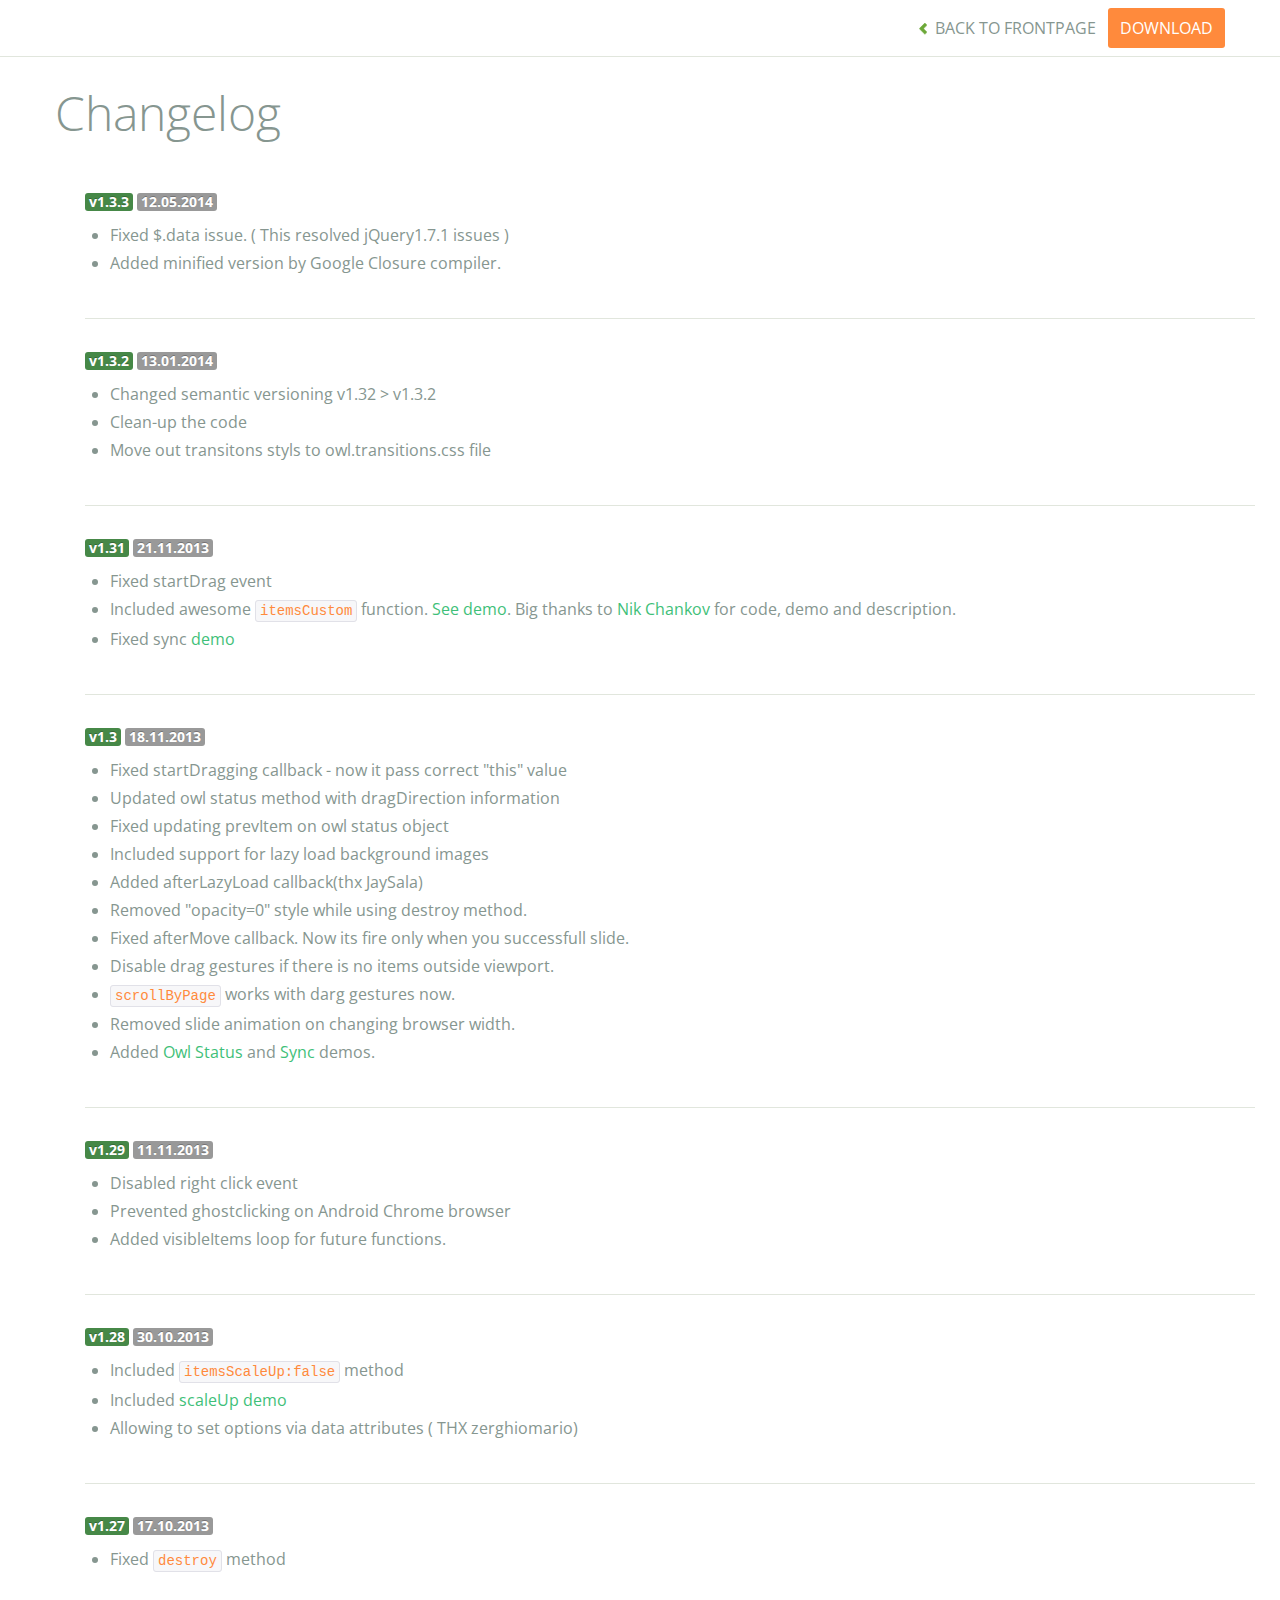
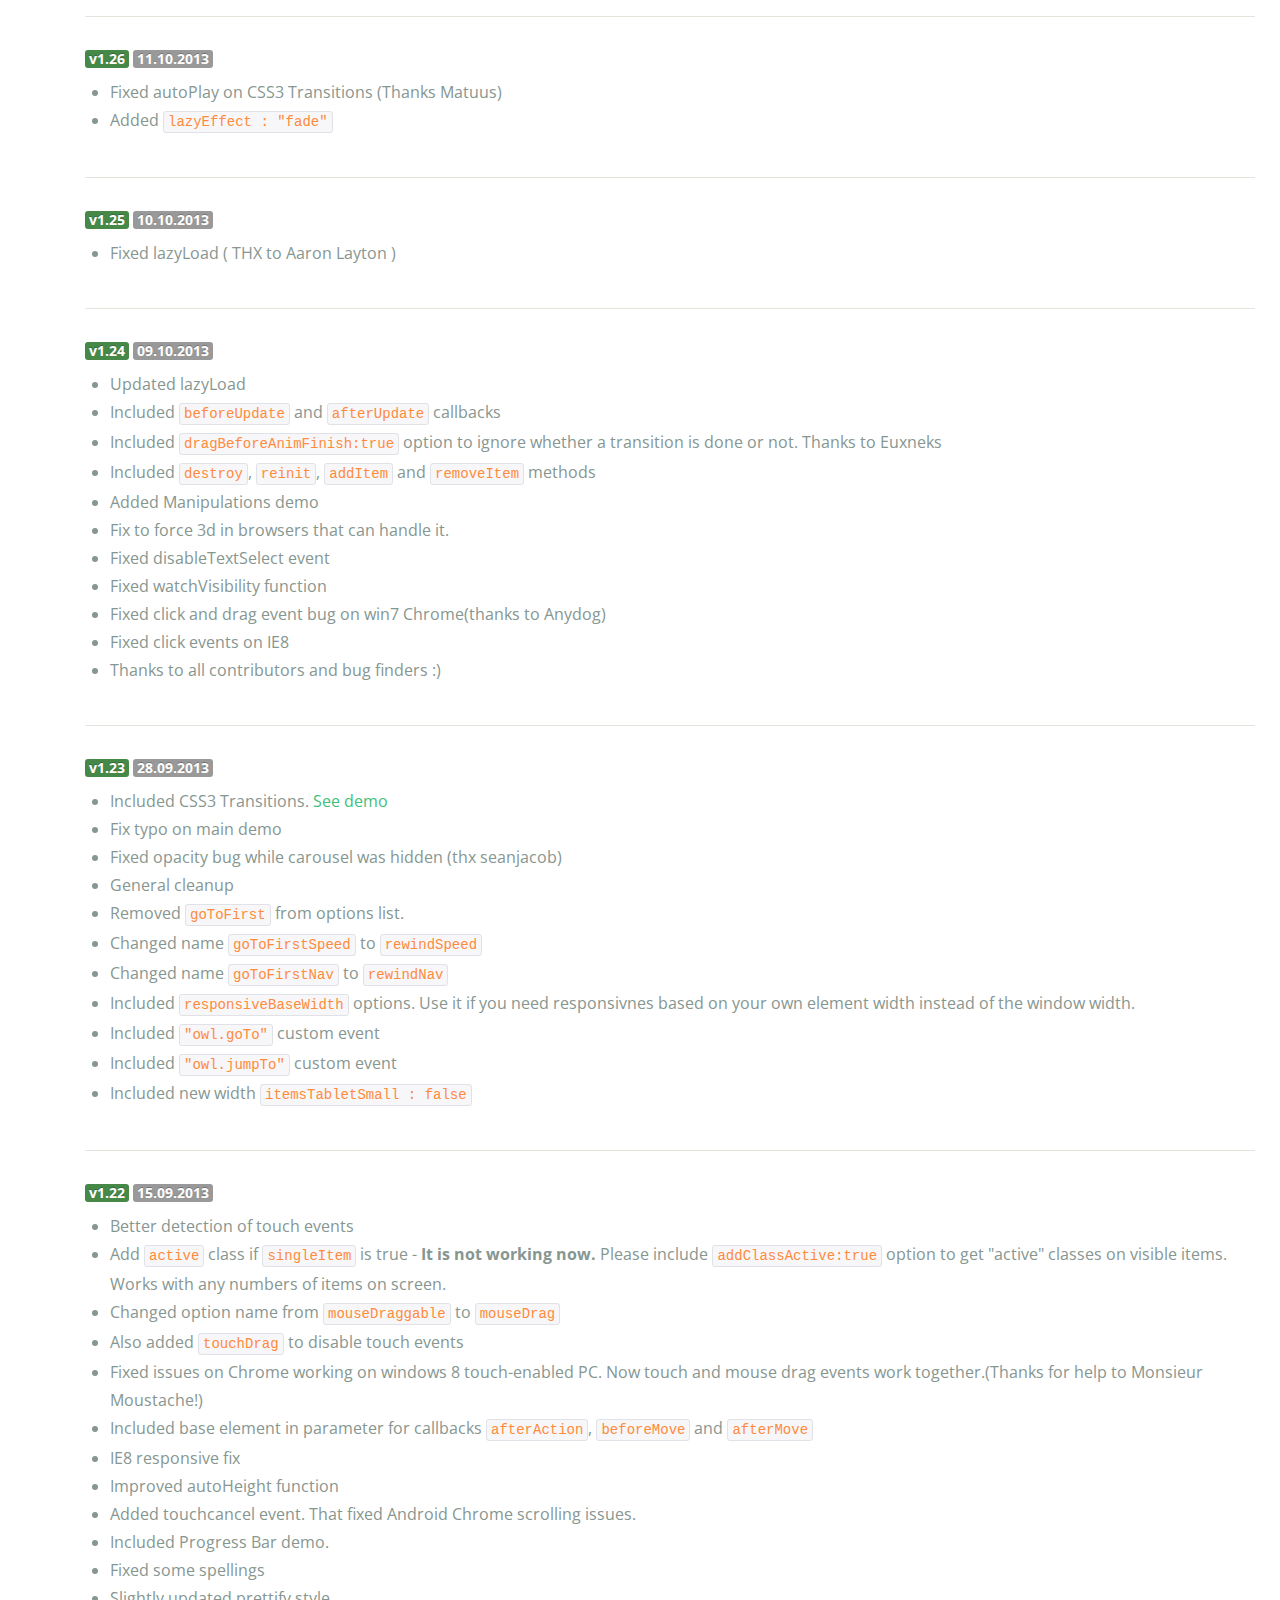
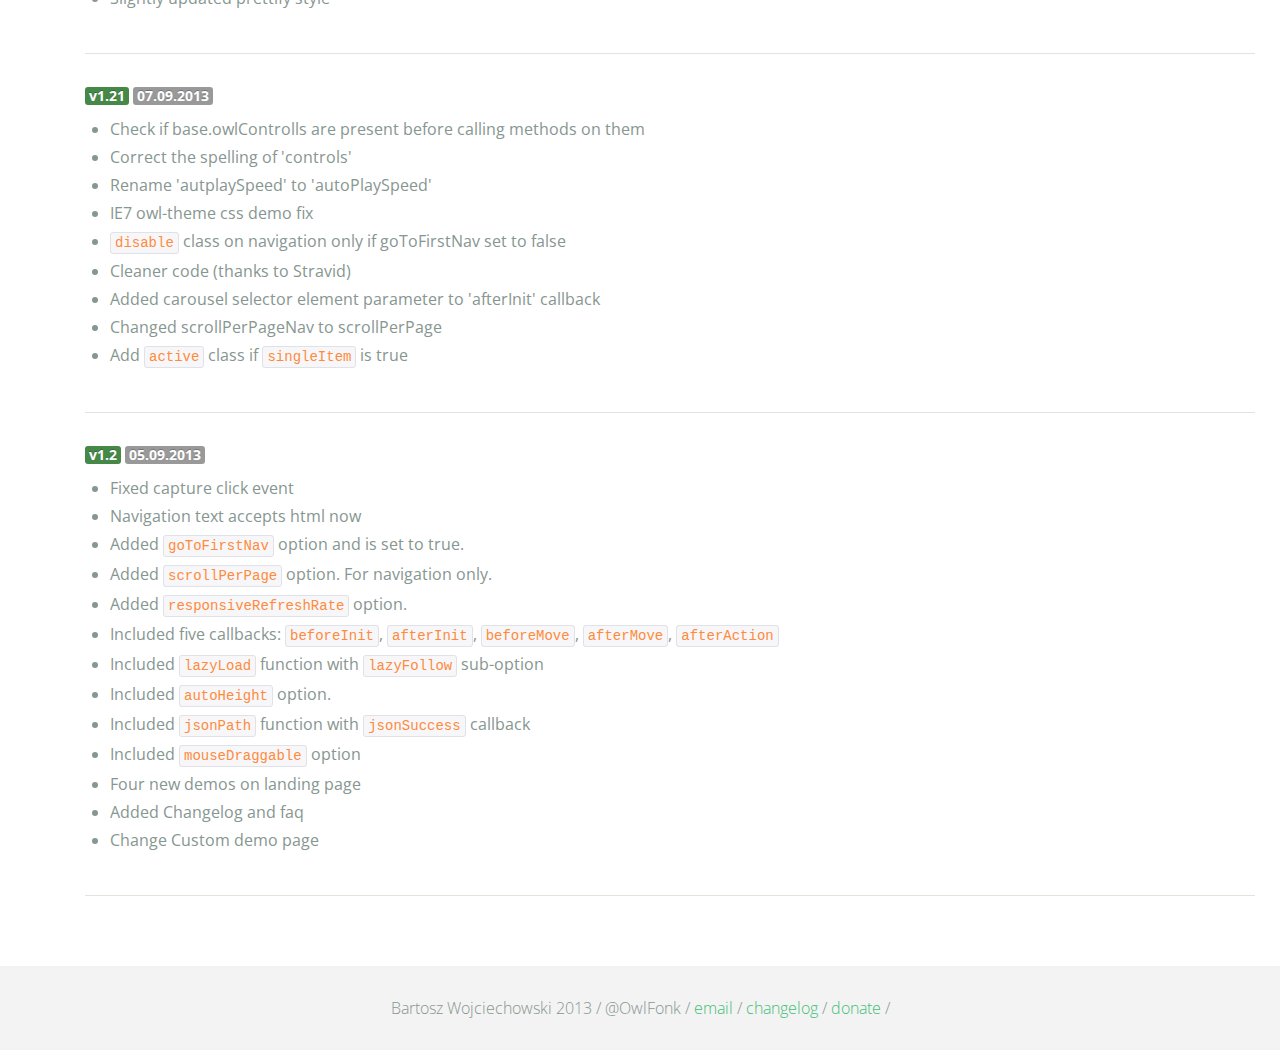
<file: Powerful-Customizable-jQuery-Carousel-Slider-OWL-Carousel/changelog.html>
<!DOCTYPE html>
<html lang="en">
  <head>
    <meta charset="utf-8">
    <title>Owl Carousel - Changelog</title>
    <meta name="viewport" content="width=device-width, initial-scale=1.0">
    <meta name="description" content="jQuery Responsive Carousel - Owl Carusel">
    <meta name="author" content="Bartosz Wojciechowski">

    <link href='http://fonts.googleapis.com/css?family=Open+Sans:400italic,400,300,600,700' rel='stylesheet' type='text/css'>
    <link href="assets/css/bootstrapTheme.css" rel="stylesheet">
    <link href="assets/css/custom.css" rel="stylesheet">

    <!-- Owl Carousel Assets -->
    <link href="owl-carousel/owl.carousel.css" rel="stylesheet">
    <link href="owl-carousel/owl.theme.css" rel="stylesheet">

    <!-- Prettify -->
    <link href="assets/js/google-code-prettify/prettify.css" rel="stylesheet">
	

    <!-- Le fav and touch icons -->
    <link rel="apple-touch-icon-precomposed" sizes="144x144" href="assets/ico/apple-touch-icon-144-precomposed.png">
    <link rel="apple-touch-icon-precomposed" sizes="114x114" href="assets/ico/apple-touch-icon-114-precomposed.png">
      <link rel="apple-touch-icon-precomposed" sizes="72x72" href="assets/ico/apple-touch-icon-72-precomposed.png">
                    <link rel="apple-touch-icon-precomposed" href="assets/ico/apple-touch-icon-57-precomposed.png">
                                   <link rel="shortcut icon" href="assets/ico/favicon.png">
  </head>
  <body>

      <div id="top-nav" class="navbar navbar-fixed-top">
        <div class="navbar-inner">
          <div class="container">
            <button type="button" class="btn btn-navbar" data-toggle="collapse" data-target=".nav-collapse">
            <span class="icon-bar"></span>
            <span class="icon-bar"></span>
            <span class="icon-bar"></span>
          </button>
            <div class="nav-collapse collapse">
            <ul class="nav pull-right">
              <li><a href="index.html"><i class="icon-chevron-left"></i> Back to Frontpage</a></li>
              <li><a href="owl.carousel.zip" class="download download-on" data-spy="affix" data-offset-top="450">Download</a></li>
            </ul>
            <ul class="nav pull-left">
              
            </ul>
            </div>
          </div>
        </div>
      </div>

    <div id="changelog" class="container">
      <div class="row">
        <div class="span12">
          <h1>Changelog</h1>
          
          <div class="span12 log">
          <span class="label label-success">v1.3.3</span> <span class="label">12.05.2014</span>
            <ul>
              <li>Fixed $.data issue. ( This resolved jQuery1.7.1 issues )</li>
              <li>Added minified version by Google Closure compiler.</li>
            </ul>
          </div>

          <div class="span12 log">
          <span class="label label-success">v1.3.2</span> <span class="label">13.01.2014</span>
            <ul>
              <li>Changed semantic versioning v1.32 > v1.3.2</li>
              <li>Clean-up the code</li>
              <li>Move out transitons styls to owl.transitions.css file</li>             

            </ul>
          </div>

          <div class="span12 log">
          <span class="label label-success">v1.31</span> <span class="label">21.11.2013</span>
            <ul>
              <li>Fixed startDrag event</li>
              <li>Included awesome <code>itemsCustom</code> function. <a href="demos/itemsCustom.html">See demo</a>. Big thanks to <a href="https://github.com/nchankov">Nik Chankov</a> for code, demo and description.</li>
              <li>Fixed sync <a href="demos/sync.html">demo</a></li>
            </ul>
          </div>

          <div class="span12 log">
          <span class="label label-success">v1.3</span> <span class="label">18.11.2013</span>
            <ul>
              <li>Fixed startDragging callback - now it pass correct "this" value</li>
              <li>Updated owl status method with dragDirection information</li>
              <li>Fixed updating prevItem on owl status object</li>
              <li>Included support for lazy load background images</li>
              <li>Added afterLazyLoad callback(thx JaySala)</li>
              <li>Removed "opacity=0" style while using destroy method.</li>
              <li>Fixed afterMove callback. Now its fire only when you successfull slide.</li>
              <li>Disable drag gestures if there is no items outside viewport.</li>
              <li><code>scrollByPage</code> works with darg gestures now. </li>
              <li>Removed slide animation on changing browser width.</li>
              <li>Added <a href="demos/owlStatus.html">Owl Status</a> and <a href="demos/sync.html">Sync</a> demos.</li>
            </ul>
          </div>

          <div class="span12 log">
          <span class="label label-success">v1.29</span> <span class="label">11.11.2013</span>
            <ul>
              <li>Disabled right click event</li>
              <li>Prevented ghostclicking on Android Chrome browser</li>
              <li>Added visibleItems loop for future functions.</li>
            </ul>
          </div>

          <div class="span12 log">
          <span class="label label-success">v1.28</span> <span class="label">30.10.2013</span>
            <ul>
              <li>Included <code>itemsScaleUp:false</code> method</li>
              <li>Included <a href="demos/scaleup.html">scaleUp demo</a></li>
              <li>Allowing to set options via data attributes ( THX zerghiomario)</li>
            </ul>
          </div>

          <div class="span12 log">
          <span class="label label-success">v1.27</span> <span class="label">17.10.2013</span>
            <ul>
              <li>Fixed <code>destroy</code> method</li>
            </ul>
          </div>

          <div class="span12 log">
          <span class="label label-success">v1.26</span> <span class="label">11.10.2013</span>
            <ul>
              <li>Fixed autoPlay on CSS3 Transitions (Thanks Matuus)</li>
              <li>Added <code>lazyEffect : "fade"</code></li>
            </ul>
          </div>

          <div class="span12 log">
          <span class="label label-success">v1.25</span> <span class="label">10.10.2013</span>
            <ul>
              <li>Fixed lazyLoad ( THX to Aaron Layton )</li>
            </ul>
          </div>


          <div class="span12 log">
          <span class="label label-success">v1.24</span> <span class="label">09.10.2013</span>
            <ul>
              <li>Updated lazyLoad</li>
              <li>Included <code>beforeUpdate</code> and <code>afterUpdate</code> callbacks</li>
              <li>Included <code>dragBeforeAnimFinish:true</code> option to ignore whether a transition is done or not. Thanks to Euxneks</li>
              <li>Included <code>destroy</code>, <code>reinit</code>, <code>addItem</code> and <code>removeItem</code> methods</li>
              <li>Added Manipulations demo</li>
              <li>Fix to force 3d in browsers that can handle it.</li>
              <li>Fixed disableTextSelect event</li>
              <li>Fixed watchVisibility function</li>
              <li>Fixed click and drag event bug on win7 Chrome(thanks to Anydog)</li>
              <li>Fixed click events on IE8</li>
              <li>Thanks to all contributors and bug finders :)</li>
            </ul>
          </div>

          <div class="span12 log">
          <span class="label label-success">v1.23</span> <span class="label">28.09.2013</span>
            <ul>
              <li>Included CSS3 Transitions. <a href="demos/transitions.html">See demo</a></li>
              <li>Fix typo on main demo</li>
              <li>Fixed opacity bug while carousel was hidden (thx seanjacob)</li>
              <li>General cleanup</li>
              <li>Removed <code>goToFirst</code> from options list.</li>
              <li>Changed name <code>goToFirstSpeed</code> to <code>rewindSpeed</code></li>
              <li>Changed name <code>goToFirstNav</code> to <code>rewindNav</code></li>
              <li>Included <code>responsiveBaseWidth</code> options. Use it if you need responsivnes based on your own element width instead of the window width.</li>
              <li>Included <code>"owl.goTo"</code> custom event</li>
              <li>Included <code>"owl.jumpTo"</code> custom event</li>
              <li>Included new width <code>itemsTabletSmall : false</code></li>
            </ul>
          </div>

          <div class="span12 log">
          <span class="label label-success">v1.22</span> <span class="label">15.09.2013</span>
            <ul>
              <li>Better detection of touch events</li>
              <li>Add <code>active</code> class if <code>singleItem</code> is true - <b>It is not working now.</b> Please include <code>addClassActive:true</code> option to get "active" classes on visible items. Works with any numbers of items on screen.</li>
              <li>Changed option name from <code>mouseDraggable</code> to <code>mouseDrag</code></li>
              <li>Also added <code>touchDrag</code> to disable touch events</li>
              <li>Fixed issues on Chrome working on windows 8 touch-enabled PC. Now touch and mouse drag events work together.(Thanks for help to Monsieur Moustache!)</li>
              <li>Included base element in parameter for callbacks <code>afterAction</code>, <code>beforeMove</code> and <code>afterMove</code></li>
              <li>IE8 responsive fix</li>
              <li>Improved autoHeight function</li>
              <li>Added touchcancel event. That fixed Android Chrome scrolling issues.</li>
              <li>Included Progress Bar demo.</li>
              <li>Fixed some spellings</li>
              <li>Slightly updated prettify style</li>
            </ul>
          </div>

          <div class="span12 log">
          <span class="label label-success">v1.21</span> <span class="label">07.09.2013</span>
            <ul>
              <li>Check if base.owlControlls are present before calling methods on them</li>
              <li>Correct the spelling of 'controls'</li>
              <li>Rename 'autplaySpeed' to 'autoPlaySpeed'</li>
              <li>IE7 owl-theme css demo fix</li>
              <li><code>disable</code> class on navigation only if goToFirstNav set to false</li>
              <li>Cleaner code (thanks to Stravid)</li>
              <li>Added carousel selector element parameter to 'afterInit' callback</li>
              <li>Changed scrollPerPageNav to scrollPerPage</li>
              <li>Add <code>active</code> class if <code>singleItem</code> is true</li>
            </ul>
          </div>
          <div class="span12 log">
          <span class="label label-success">v1.2</span> <span class="label">05.09.2013</span>
            <ul>
              <li>Fixed capture click event</li>
              <li>Navigation text accepts html now</li>
              <li>Added <code>goToFirstNav</code> option and is set to true.</li>
              <li>Added <code>scrollPerPage</code> option. For navigation only.</li>
              <li>Added <code>responsiveRefreshRate</code> option.</li>
              <li>Included five callbacks: <code>beforeInit</code>, <code>afterInit</code>, <code>beforeMove</code>, <code>afterMove</code>, <code>afterAction</code></li>
              <li>Included <code>lazyLoad</code> function with <code>lazyFollow</code> sub-option</li>
              <li>Included <code>autoHeight</code> option.</li>
              <li>Included <code>jsonPath</code> function with <code>jsonSuccess</code> callback</li>
              <li>Included <code>mouseDraggable</code> option</li>
              <li>Four new demos on landing page</li>
              <li>Added Changelog and faq</li>
              <li>Change Custom demo page</li>
            </ul>
          </div>
        </div>
      </div>
    </div>

    <div id="footer">
      <div class="container">
        <div class="row">
          <div class="span12">
            <h5>Bartosz Wojciechowski 2013 / @OwlFonk / 
            <a href="mailto:owl@owlgraphic.com?subject=Hey Owl!">email</a> / 
            <a href="changelog.html">changelog</a> /
            <a href="https://www.paypal.com/cgi-bin/webscr?cmd=_s-xclick&hosted_button_id=EFSGXZS7V2U9N">donate</a> / 
            </h5>
          </div>
        </div>
      </div>
    </div>


    <script src="assets/js/jquery-1.9.1.min.js"></script> 
    <script src="owl-carousel/owl.carousel.js"></script>

    <!-- Frontpage Demo -->
    <script>
    jQuery(document).ready(function($) {
      $("#owl-example").owlCarousel();
    });

    $("body").data("page", "frontpage");

    </script>
    <script src="assets/js/bootstrap-collapse.js"></script>
    <script src="assets/js/bootstrap-transition.js"></script>

    <script src="assets/js/google-code-prettify/prettify.js"></script>
	  <script src="assets/js/application.js"></script>

    <script>
    var owldomain = window.location.hostname.indexOf("owlgraphic");
    if(owldomain !== -1){
      (function(i,s,o,g,r,a,m){i['GoogleAnalyticsObject']=r;i[r]=i[r]||function(){
      (i[r].q=i[r].q||[]).push(arguments)},i[r].l=1*new Date();a=s.createElement(o),
      m=s.getElementsByTagName(o)[0];a.async=1;a.src=g;m.parentNode.insertBefore(a,m)
      })(window,document,'script','//www.google-analytics.com/analytics.js','ga');

      ga('create', 'UA-41541058-1', 'owlgraphic.com');
      ga('send', 'pageview');
    }

    </script>

  </body>
</html>
</file>
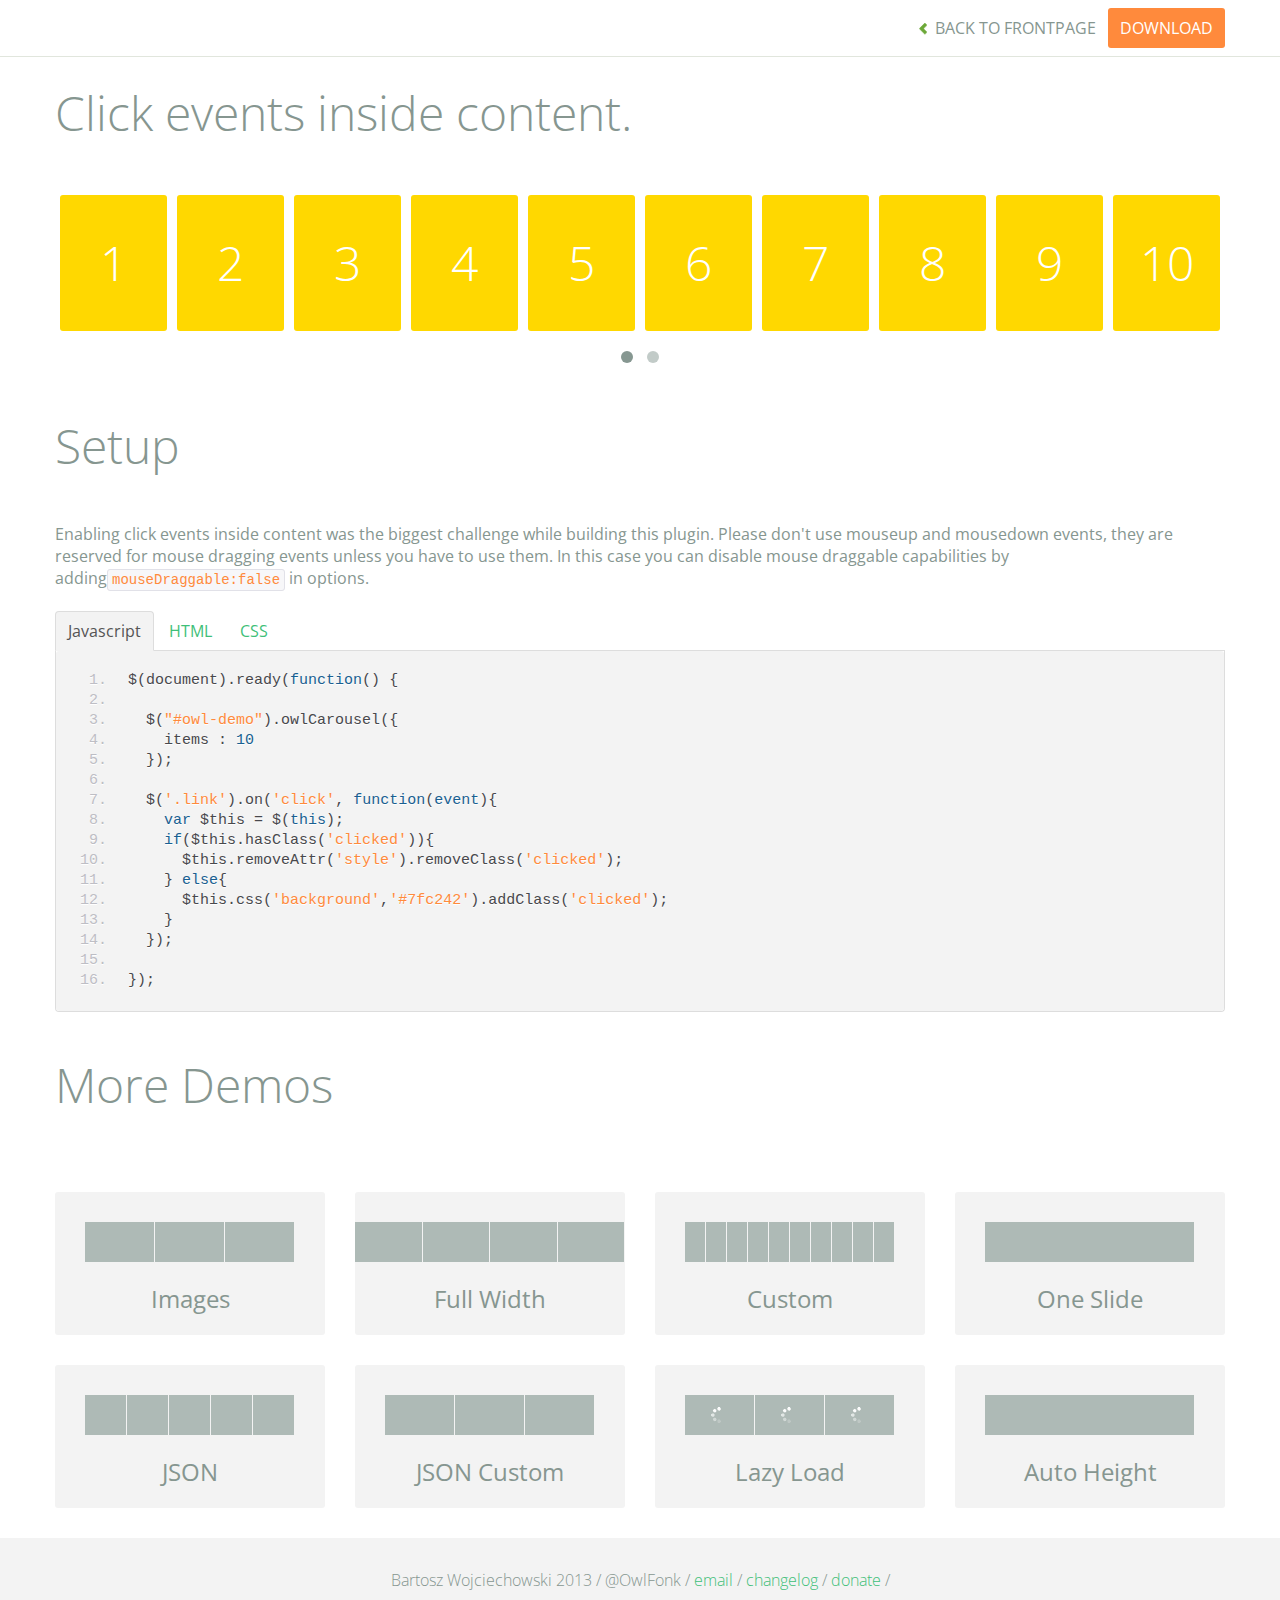
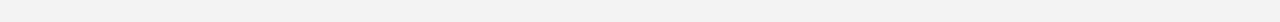
<file: Powerful-Customizable-jQuery-Carousel-Slider-OWL-Carousel/demos/click.html>
<!DOCTYPE html>
<html lang="en">
  <head>
    <meta charset="utf-8">
    <title>Owl Carousel - Click Event</title>
    <meta name="viewport" content="width=device-width, initial-scale=1.0">
    <meta name="description" content="jQuery Responsive Carousel - Owl Carusel">
    <meta name="author" content="Bartosz Wojciechowski">

    <link href='http://fonts.googleapis.com/css?family=Open+Sans:400italic,400,300,600,700' rel='stylesheet' type='text/css'>
    <link href="../assets/css/bootstrapTheme.css" rel="stylesheet">
    <link href="../assets/css/custom.css" rel="stylesheet">

    <!-- Owl Carousel Assets -->
    <link href="../owl-carousel/owl.carousel.css" rel="stylesheet">
    <link href="../owl-carousel/owl.theme.css" rel="stylesheet">

    <link href="../assets/js/google-code-prettify/prettify.css" rel="stylesheet">

    <!-- Le fav and touch icons -->
    <link rel="apple-touch-icon-precomposed" sizes="144x144" href="../assets/ico/apple-touch-icon-144-precomposed.png">
    <link rel="apple-touch-icon-precomposed" sizes="114x114" href="../assets/ico/apple-touch-icon-114-precomposed.png">
      <link rel="apple-touch-icon-precomposed" sizes="72x72" href="../assets/ico/apple-touch-icon-72-precomposed.png">
                    <link rel="apple-touch-icon-precomposed" href="../assets/ico/apple-touch-icon-57-precomposed.png">
                                   <link rel="shortcut icon" href="../assets/ico/favicon.png">
  </head>
  <body>

      <div id="top-nav" class="navbar navbar-fixed-top">
        <div class="navbar-inner">
          <div class="container">
            <button type="button" class="btn btn-navbar" data-toggle="collapse" data-target=".nav-collapse">
            <span class="icon-bar"></span>
            <span class="icon-bar"></span>
            <span class="icon-bar"></span>
          </button>
            <div class="nav-collapse collapse">
            <ul class="nav pull-right">
              <li><a href="../index.html"><i class="icon-chevron-left"></i> Back to Frontpage</a></li>
              <li><a href="../owl.carousel.zip" class="download download-on" data-spy="affix" data-offset-top="450">Download</a></li>
            </ul>
            <ul class="nav pull-left">
              
            </ul>
            </div>
          </div>
        </div>
      </div>
   
    <div id="title">
      <div class="container">
        <div class="row">
          <div class="span12">
            <h1>Click events inside content.</h1>
          </div>
        </div>
      </div>
    </div>

      <div id="demo">
        <div class="container">
          <div class="row">
            <div class="span12">

              <div id="owl-demo" class="owl-carousel">
                
                <a class="item link"><h1>1</h1></a>
                <a class="item link"><h1>2</h1></a>
                <a class="item link"><h1>3</h1></a>
                <a class="item link"><h1>4</h1></a>
                <a class="item link"><h1>5</h1></a>
                <a class="item link"><h1>6</h1></a>
                <a class="item link"><h1>7</h1></a>
                <a class="item link"><h1>8</h1></a>
                <a class="item link"><h1>9</h1></a>
                <a class="item link"><h1>10</h1></a>
                <a class="item link"><h1>11</h1></a>
                <a class="item link"><h1>12</h1></a>
                <a class="item link"><h1>13</h1></a>
                <a class="item link"><h1>14</h1></a>
                <a class="item link"><h1>15</h1></a>
                <a class="item link"><h1>16</h1></a>

              </div>
            </div>
          </div>
        </div>

    </div>

    <div id="example-info">
      <div class="container">
        <div class="row">
          <div class="span12">
            <h1>Setup</h1>
            <p>Enabling click events inside content was the biggest challenge while building this plugin. Please don't use mouseup and mousedown events, they are reserved for mouse dragging events unless you have to use them. In this case you can disable mouse draggable capabilities by adding<code>mouseDraggable:false</code> in options.
            </p>
            <ul class="nav nav-tabs" id="myTab">
              <li class="active"><a href="#javascript">Javascript</a></li>
              <li><a href="#HTML">HTML</a></li>
              <li><a href="#CSS">CSS</a></li>
            </ul>
             
            <div class="tab-content">

              <div class="tab-pane active" id="javascript">
<pre class="pre-show prettyprint linenums">
$(document).ready(function() {

  $("#owl-demo").owlCarousel({
    items : 10
  });

  $('.link').on('click', function(event){
    var $this = $(this);
    if($this.hasClass('clicked')){
      $this.removeAttr('style').removeClass('clicked');
    } else{
      $this.css('background','#7fc242').addClass('clicked');
    }
  });

})&#59;
</pre>

              </div>

              <div class="tab-pane" id="HTML">
<pre class="pre-show prettyprint linenums">
&lt;div id="owl-demo" class="owl-carousel"&gt;
  &lt;a class="item link"&gt;&lt;h1&gt;1&lt;/h1&gt;&lt;/a&gt;
  &lt;a class="item link"&gt;&lt;h1&gt;2&lt;/h1&gt;&lt;/a&gt;
  &lt;a class="item link"&gt;&lt;h1&gt;3&lt;/h1&gt;&lt;/a&gt;
  &lt;a class="item link"&gt;&lt;h1&gt;4&lt;/h1&gt;&lt;/a&gt;
  &lt;a class="item link"&gt;&lt;h1&gt;5&lt;/h1&gt;&lt;/a&gt;
  &lt;a class="item link"&gt;&lt;h1&gt;6&lt;/h1&gt;&lt;/a&gt;
  &lt;a class="item link"&gt;&lt;h1&gt;7&lt;/h1&gt;&lt;/a&gt;
  &lt;a class="item link"&gt;&lt;h1&gt;8&lt;/h1&gt;&lt;/a&gt;
  &lt;a class="item link"&gt;&lt;h1&gt;9&lt;/h1&gt;&lt;/a&gt;
  &lt;a class="item link"&gt;&lt;h1&gt;10&lt;/h1&gt;&lt;/a&gt;
  &lt;a class="item link"&gt;&lt;h1&gt;11&lt;/h1&gt;&lt;/a&gt;
  &lt;a class="item link"&gt;&lt;h1&gt;12&lt;/h1&gt;&lt;/a&gt;
  &lt;a class="item link"&gt;&lt;h1&gt;13&lt;/h1&gt;&lt;/a&gt;
  &lt;a class="item link"&gt;&lt;h1&gt;14&lt;/h1&gt;&lt;/a&gt;
  &lt;a class="item link"&gt;&lt;h1&gt;15&lt;/h1&gt;&lt;/a&gt;
  &lt;a class="item link"&gt;&lt;h1&gt;16&lt;/h1&gt;&lt;/a&gt;
&lt;/div&gt;
</pre>
              </div>

              <div class="tab-pane" id="CSS">
<pre class="pre-show prettyprint linenums">
#owl-demo .item{
  display: block;
  cursor: pointer;
  background: #ffd800;
  padding: 30px 0px;
  margin: 5px;
  color: #FFF;
  -webkit-border-radius: 3px;
  -moz-border-radius: 3px;
  border-radius: 3px;
  text-align: center;
  -webkit-tap-highlight-color: rgba(255, 255, 255, 0); 
}
#owl-demo .item:hover{
  background: #F2CD00;
}
</pre>
              </div>
            </div><!--End Tab Content-->

          </div>
        </div>
      </div>
    </div>

    <div id="more">
      <div class="container">

        <div class="row">
          <div class="span12">
            <h1>More Demos</h1>
          </div>
        </div>

        <div class="row demos-row">
          <div class="span3">
            <a href="images.html" class="demo-box">
              <div class="demo-wrapper demo-images clearfix">
                <div class="demo-slide"><div class="bg"></div></div>
                <div class="demo-slide"><div class="bg"></div></div>
                <div class="demo-slide"><div class="bg"></div></div>
              </div>
              <h3>Images</h3>
            </a>
          </div>

          <div class="span3">
            <a href="full.html" class="demo-box">
              <div class="demo-wrapper demo-full clearfix">
                <div class="demo-slide"><div class="bg"></div></div>
                <div class="demo-slide"><div class="bg"></div></div>
                <div class="demo-slide"><div class="bg"></div></div>
                <div class="demo-slide"><div class="bg"></div></div>
              </div>
              <h3>Full Width</h3>
            </a>
          </div>

          <div class="span3">
            <a href="custom.html" class="demo-box">
              <div class="demo-wrapper demo-custom clearfix">
                <div class="demo-slide"><div class="bg"></div></div>
                <div class="demo-slide"><div class="bg"></div></div>
                <div class="demo-slide"><div class="bg"></div></div>
                <div class="demo-slide"><div class="bg"></div></div>
                <div class="demo-slide"><div class="bg"></div></div>
                <div class="demo-slide"><div class="bg"></div></div>
                <div class="demo-slide"><div class="bg"></div></div>
                <div class="demo-slide"><div class="bg"></div></div>
                <div class="demo-slide"><div class="bg"></div></div>
                <div class="demo-slide"><div class="bg"></div></div>
              </div>
              <h3>Custom</h3>
            </a>
          </div>

          <div class="span3">
            <a href="one.html" class="demo-box">
              <div class="demo-wrapper demo-one clearfix">
                <div class="demo-slide"><div class="bg"></div></div>
              </div>
              <h3>One Slide</h3>
            </a>
          </div>

        </div>
        <div class="row demos-row">
          <div class="span3">
            <a href="json.html" class="demo-box">
              <div class="demo-wrapper demo-Json clearfix">
                <div class="demo-slide"><div class="bg"></div></div>
                <div class="demo-slide"><div class="bg"></div></div>
                <div class="demo-slide"><div class="bg"></div></div>
                <div class="demo-slide"><div class="bg"></div></div>
                <div class="demo-slide"><div class="bg"></div></div>
              </div>
              <h3>JSON</h3>
            </a>
          </div>

          <div class="span3">
            <a href="customJson.html" class="demo-box">
              <div class="demo-wrapper demo-Json-custom clearfix">
                <div class="demo-slide"><div class="bg"></div></div>
                <div class="demo-slide"><div class="bg"></div></div>
                <div class="demo-slide"><div class="bg"></div></div>
              </div>
              <h3>JSON Custom</h3>
            </a>
          </div>

          <div class="span3">
            <a href="lazyLoad.html" class="demo-box">
              <div class="demo-wrapper demo-lazy clearfix">
                <div class="demo-slide"><div class="bg"></div></div>
                <div class="demo-slide"><div class="bg"></div></div>
                <div class="demo-slide"><div class="bg"></div></div>
              </div>
              <h3>Lazy Load</h3>
            </a>
          </div>

          <div class="span3">
            <a href="autoHeight.html" class="demo-box">
              <div class="demo-wrapper demo-height clearfix">
                <div class="demo-slide"><div class="bg"></div></div>
              </div>
              <h3>Auto Height</h3>
            </a>
          </div>

        </div>
      </div>
    </div>
 
    <div id="footer">
      <div class="container">
        <div class="row">
          <div class="span12">
            <h5>Bartosz Wojciechowski 2013 / @OwlFonk / 
            <a href="mailto:owl@owlgraphic.com?subject=Hey Owl!">email</a> / 
            <a href="../changelog.html">changelog</a> /
            <a href="https://www.paypal.com/cgi-bin/webscr?cmd=_s-xclick&hosted_button_id=EFSGXZS7V2U9N">donate</a> / 
            <a href="https://twitter.com/share" class="twitter-share-button" data-url="http://owlgraphic.com/owlcarousel/" data-text="Awesome jQuery Owl Carousel Responsive Plugin" data-via="OwlFonk" data-count="none" data-hashtags="owlcarousel"></a>
            <script>
            var owldomain = window.location.hostname.indexOf("owlgraphic");
            if(owldomain !== -1){
              !function(d,s,id){var js,fjs=d.getElementsByTagName(s)[0],p=/^http:/.test(d.location)?'http':'https';if(!d.getElementById(id)){js=d.createElement(s);js.id=id;js.src=p+'://platform.twitter.com/widgets.js';fjs.parentNode.insertBefore(js,fjs);}}(document, 'script', 'twitter-wjs');
            }
            </script>
            </h5>
          </div>
        </div>
      </div>
    </div>


    <script src="../assets/js/jquery-1.9.1.min.js"></script> 
    <script src="../owl-carousel/owl.carousel.js"></script>


    <!-- Demo -->

    <style>
    #owl-demo .item{
        display: block;
        cursor: pointer;
        background: #ffd800;
        padding: 30px 0px;
        margin: 5px;
        color: #FFF;
        -webkit-border-radius: 3px;
        -moz-border-radius: 3px;
        border-radius: 3px;
        text-align: center;
        -webkit-tap-highlight-color: rgba(255, 255, 255, 0); 
    }
    #owl-demo .item:hover{
      background: #F2CD00;
    }
    </style>


    <script>
    $(document).ready(function() {

      $("#owl-demo").owlCarousel({
        items : 10
      });

      $('.link').on('click', function(event){
        var $this = $(this);
        if($this.hasClass('clicked')){
          $this.removeAttr('style').removeClass('clicked');
        } else{
          $this.css('background','#7fc242').addClass('clicked');
        }
      });


    });
    </script>


    <script src="../assets/js/bootstrap-collapse.js"></script>
    <script src="../assets/js/bootstrap-transition.js"></script>
    <script src="../assets/js/bootstrap-tab.js"></script>

    <script src="../assets/js/google-code-prettify/prettify.js"></script>
	  <script src="../assets/js/application.js"></script>

  </body>
</html>
</file>
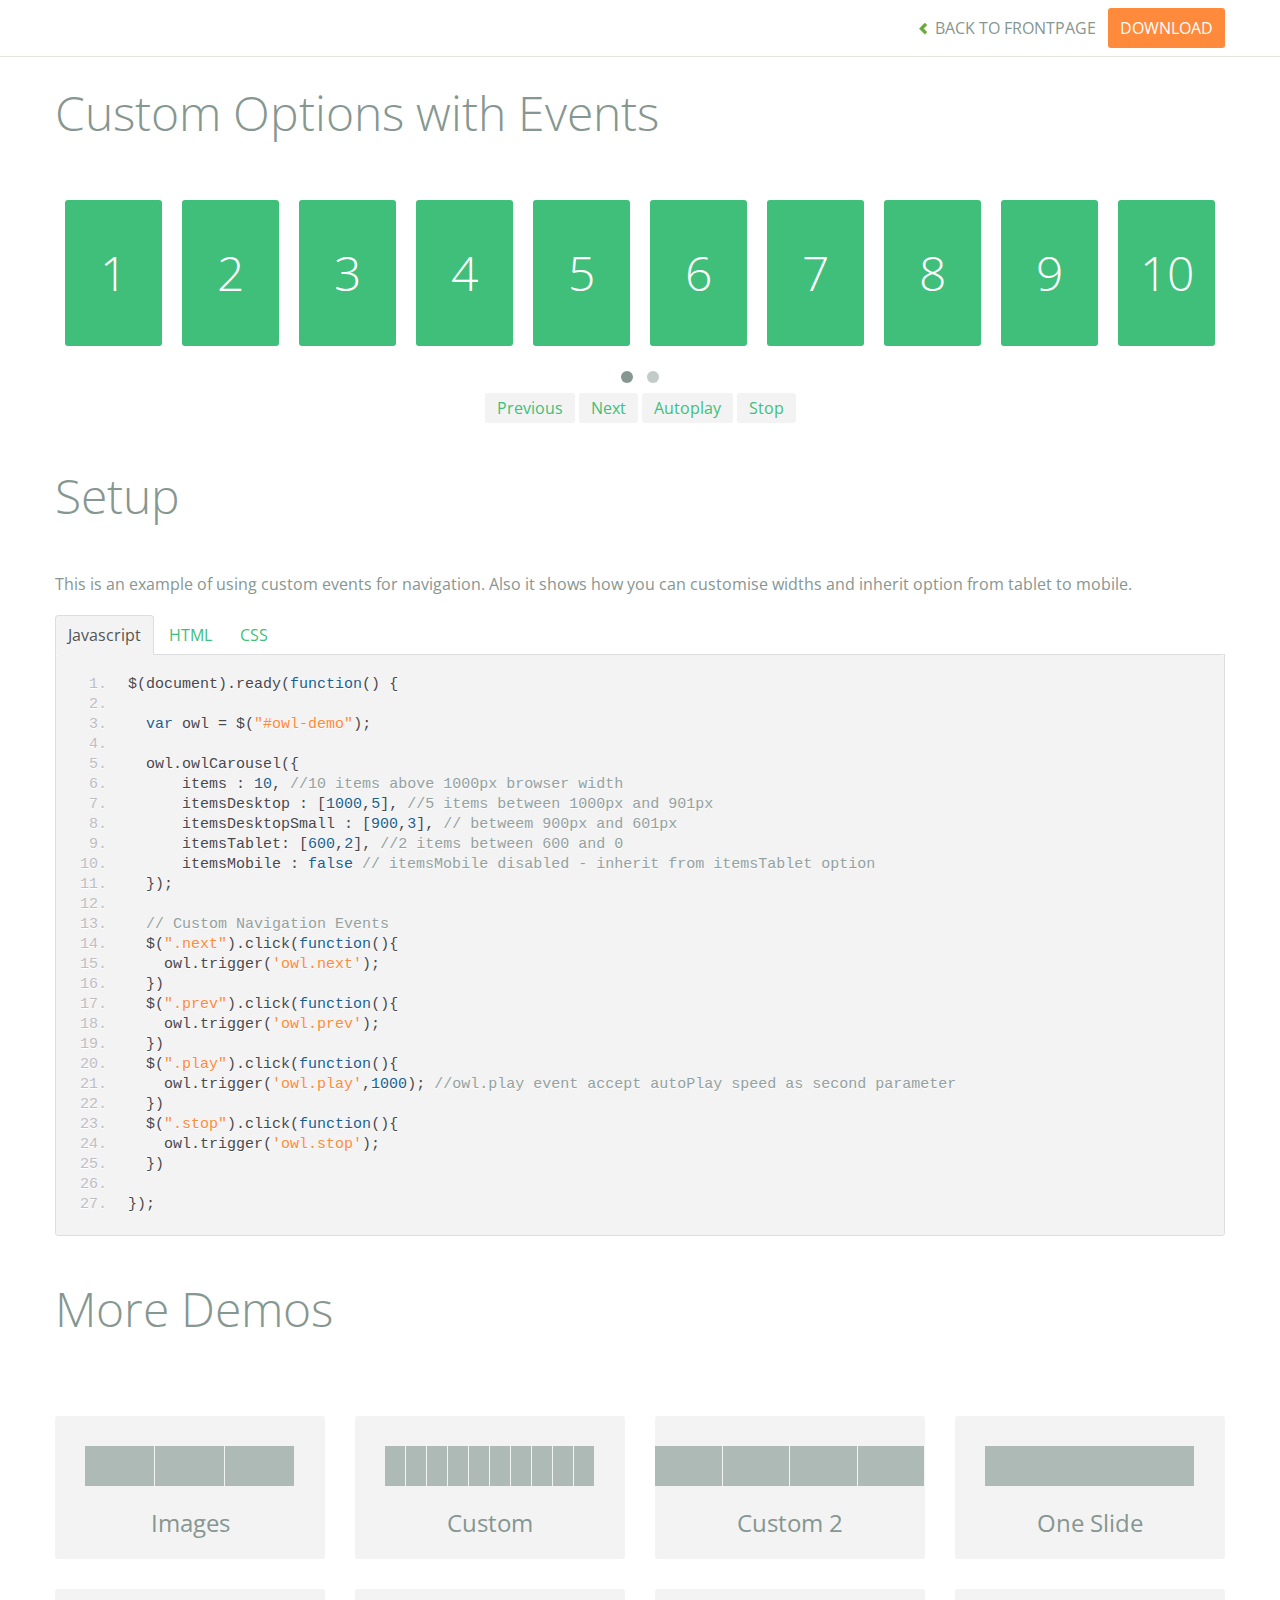
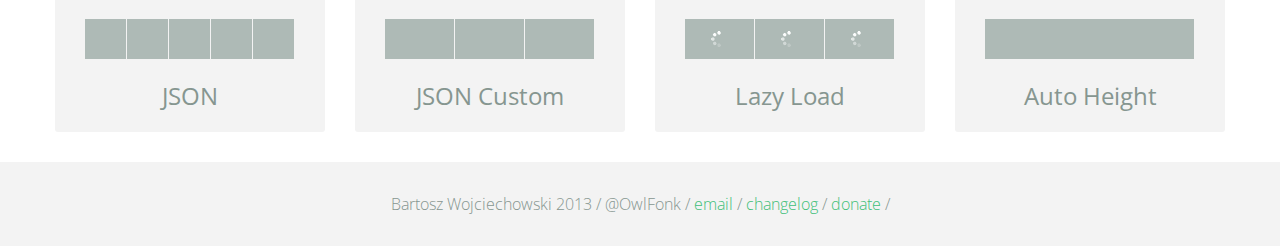
<file: Powerful-Customizable-jQuery-Carousel-Slider-OWL-Carousel/demos/custom.html>
<!DOCTYPE html>
<html lang="en">
  <head>
    <meta charset="utf-8">
    <title>Owl Carousel - Custom</title>
    <meta name="viewport" content="width=device-width, initial-scale=1.0">
    <meta name="description" content="jQuery Responsive Carousel - Owl Carusel">
    <meta name="author" content="Bartosz Wojciechowski">

    <link href='http://fonts.googleapis.com/css?family=Open+Sans:400italic,400,300,600,700' rel='stylesheet' type='text/css'>
    <link href="../assets/css/bootstrapTheme.css" rel="stylesheet">
    <link href="../assets/css/custom.css" rel="stylesheet">

    <!-- Owl Carousel Assets -->
    <link href="../owl-carousel/owl.carousel.css" rel="stylesheet">
    <link href="../owl-carousel/owl.theme.css" rel="stylesheet">

    <link href="../assets/js/google-code-prettify/prettify.css" rel="stylesheet">

    <!-- Le fav and touch icons -->
    <link rel="apple-touch-icon-precomposed" sizes="144x144" href="../assets/ico/apple-touch-icon-144-precomposed.png">
    <link rel="apple-touch-icon-precomposed" sizes="114x114" href="../assets/ico/apple-touch-icon-114-precomposed.png">
      <link rel="apple-touch-icon-precomposed" sizes="72x72" href="../assets/ico/apple-touch-icon-72-precomposed.png">
                    <link rel="apple-touch-icon-precomposed" href="../assets/ico/apple-touch-icon-57-precomposed.png">
                                   <link rel="shortcut icon" href="../assets/ico/favicon.png">
  </head>
  <body>

      <div id="top-nav" class="navbar navbar-fixed-top">
        <div class="navbar-inner">
          <div class="container">
            <button type="button" class="btn btn-navbar" data-toggle="collapse" data-target=".nav-collapse">
            <span class="icon-bar"></span>
            <span class="icon-bar"></span>
            <span class="icon-bar"></span>
          </button>
            <div class="nav-collapse collapse">
            <ul class="nav pull-right">
              <li><a href="../index.html"><i class="icon-chevron-left"></i> Back to Frontpage</a></li>
              <li><a href="../owl.carousel.zip" class="download download-on" data-spy="affix" data-offset-top="450">Download</a></li>
            </ul>
            <ul class="nav pull-left">
              
            </ul>
            </div>
          </div>
        </div>
      </div>
   
    <div id="title">
      <div class="container">
        <div class="row">
          <div class="span12">
            <h1>Custom Options with Events</h1>
          </div>
        </div>
      </div>
    </div>

      <div id="demo">
        <div class="container">
          <div class="row">
            <div class="span12">

              <div id="owl-demo" class="owl-carousel">
                
                <div class="item"><h1>1</h1></div>
                <div class="item"><h1>2</h1></div>
                <div class="item"><h1>3</h1></div>
                <div class="item"><h1>4</h1></div>
                <div class="item"><h1>5</h1></div>
                <div class="item"><h1>6</h1></div>
                <div class="item"><h1>7</h1></div>
                <div class="item"><h1>8</h1></div>
                <div class="item"><h1>9</h1></div>
                <div class="item"><h1>10</h1></div>
                <div class="item"><h1>11</h1></div>
                <div class="item"><h1>12</h1></div>
                <div class="item"><h1>13</h1></div>
                <div class="item"><h1>14</h1></div>
                <div class="item"><h1>15</h1></div>
                <div class="item"><h1>16</h1></div>

              </div>
              <div class="customNavigation">
                <a class="btn prev">Previous</a>
                <a class="btn next">Next</a>
                <a class="btn play">Autoplay</a>
                <a class="btn stop">Stop</a>
              </div>

            </div>
          </div>
        </div>

    </div>

    <div id="example-info">
      <div class="container">
        <div class="row">
          <div class="span12">
            <h1>Setup</h1>
            <p>This is an example of using custom events for navigation. Also it shows how you can customise widths and inherit option from tablet to mobile.
            </p>
            <ul class="nav nav-tabs" id="myTab">
              <li class="active"><a href="#javascript">Javascript</a></li>
              <li><a href="#HTML">HTML</a></li>
              <li><a href="#CSS">CSS</a></li>
            </ul>
             
            <div class="tab-content">

              <div class="tab-pane active" id="javascript">
<pre class="pre-show prettyprint linenums">
$(document).ready(function() {

  var owl = &#36;("#owl-demo")&#59;

  owl.owlCarousel({
      items : 10, //10 items above 1000px browser width
      itemsDesktop : [1000,5], //5 items between 1000px and 901px
      itemsDesktopSmall : [900,3], // betweem 900px and 601px
      itemsTablet: [600,2], //2 items between 600 and 0
      itemsMobile : false // itemsMobile disabled - inherit from itemsTablet option
  })&#59;

  // Custom Navigation Events
  $(".next").click(function(){
    owl.trigger('owl.next')&#59;
  })
  $(".prev").click(function(){
    owl.trigger('owl.prev')&#59;
  })
  $(".play").click(function(){
    owl.trigger('owl.play',1000)&#59; //owl.play event accept autoPlay speed as second parameter
  })
  $(".stop").click(function(){
    owl.trigger('owl.stop')&#59;
  })

})&#59;
</pre>

              </div>

              <div class="tab-pane" id="HTML">
<pre class="pre-show prettyprint linenums">
&lt;div id="owl-demo" class="owl-carousel owl-theme"&gt;
  &lt;div class="item"&gt;&lt;h1&gt;1&lt;/h1&gt;&lt;/div&gt;
  &lt;div class="item"&gt;&lt;h1&gt;2&lt;/h1&gt;&lt;/div&gt;
  &lt;div class="item"&gt;&lt;h1&gt;3&lt;/h1&gt;&lt;/div&gt;
  &lt;div class="item"&gt;&lt;h1&gt;4&lt;/h1&gt;&lt;/div&gt;
  &lt;div class="item"&gt;&lt;h1&gt;5&lt;/h1&gt;&lt;/div&gt;
  &lt;div class="item"&gt;&lt;h1&gt;6&lt;/h1&gt;&lt;/div&gt;
  &lt;div class="item"&gt;&lt;h1&gt;7&lt;/h1&gt;&lt;/div&gt;
  &lt;div class="item"&gt;&lt;h1&gt;8&lt;/h1&gt;&lt;/div&gt;
  &lt;div class="item"&gt;&lt;h1&gt;9&lt;/h1&gt;&lt;/div&gt;
  &lt;div class="item"&gt;&lt;h1&gt;10&lt;/h1&gt;&lt;/div&gt;
  &lt;div class="item"&gt;&lt;h1&gt;11&lt;/h1&gt;&lt;/div&gt;
  &lt;div class="item"&gt;&lt;h1&gt;12&lt;/h1&gt;&lt;/div&gt;
  &lt;div class="item"&gt;&lt;h1&gt;13&lt;/h1&gt;&lt;/div&gt;
  &lt;div class="item"&gt;&lt;h1&gt;14&lt;/h1&gt;&lt;/div&gt;
  &lt;div class="item"&gt;&lt;h1&gt;15&lt;/h1&gt;&lt;/div&gt;
  &lt;div class="item"&gt;&lt;h1&gt;16&lt;/h1&gt;&lt;/div&gt;
&lt;/div&gt;

&lt;div class="customNavigation"&gt;
  &lt;a class="btn prev"&gt;Previous&lt;/a&gt;
  &lt;a class="btn next"&gt;Next&lt;/a&gt;
  &lt;a class="btn play"&gt;Autoplay&lt;/a&gt;
  &lt;a class="btn stop"&gt;Stop&lt;/a&gt;
&lt;/div&gt;
</pre>
              </div>

              <div class="tab-pane" id="CSS">
<pre class="pre-show prettyprint linenums">
#owl-demo .item{
  background: #3fbf79;
  padding: 30px 0px;
  margin: 10px;
  color: #FFF;
  -webkit-border-radius: 3px;
  -moz-border-radius: 3px;
  border-radius: 3px;
  text-align: center;
}
.customNavigation{
  text-align: center;
}
//use styles below to disable ugly selection
.customNavigation a{
  -webkit-user-select: none;
  -khtml-user-select: none;
  -moz-user-select: none;
  -ms-user-select: none;
  user-select: none;
  -webkit-tap-highlight-color: rgba(0, 0, 0, 0);
}

</pre>
              </div>
            </div><!--End Tab Content-->

          </div>
        </div>
      </div>
    </div>

    <div id="more">
      <div class="container">

        <div class="row">
          <div class="span12">
            <h1>More Demos</h1>
          </div>
        </div>

        <div class="row demos-row">
          <div class="span3">
            <a href="images.html" class="demo-box">
              <div class="demo-wrapper demo-images clearfix">
                <div class="demo-slide"><div class="bg"></div></div>
                <div class="demo-slide"><div class="bg"></div></div>
                <div class="demo-slide"><div class="bg"></div></div>
              </div>
              <h3>Images</h3>
            </a>
          </div>

          <div class="span3">
            <a href="custom.html" class="demo-box">
              <div class="demo-wrapper demo-custom clearfix">
                <div class="demo-slide"><div class="bg"></div></div>
                <div class="demo-slide"><div class="bg"></div></div>
                <div class="demo-slide"><div class="bg"></div></div>
                <div class="demo-slide"><div class="bg"></div></div>
                <div class="demo-slide"><div class="bg"></div></div>
                <div class="demo-slide"><div class="bg"></div></div>
                <div class="demo-slide"><div class="bg"></div></div>
                <div class="demo-slide"><div class="bg"></div></div>
                <div class="demo-slide"><div class="bg"></div></div>
                <div class="demo-slide"><div class="bg"></div></div>
              </div>
              <h3>Custom</h3>
            </a>
          </div>

          <div class="span3">
            <a href="itemsCustom.html" class="demo-box">
              <div class="demo-wrapper demo-full clearfix">
                <div class="demo-slide"><div class="bg"></div></div>
                <div class="demo-slide"><div class="bg"></div></div>
                <div class="demo-slide"><div class="bg"></div></div>
                <div class="demo-slide"><div class="bg"></div></div>
              </div>
              <h3>Custom 2</h3>
            </a>
          </div>

          <div class="span3">
            <a href="one.html" class="demo-box">
              <div class="demo-wrapper demo-one clearfix">
                <div class="demo-slide"><div class="bg"></div></div>
              </div>
              <h3>One Slide</h3>
            </a>
          </div>

        </div>
        <div class="row demos-row">
          <div class="span3">
            <a href="json.html" class="demo-box">
              <div class="demo-wrapper demo-Json clearfix">
                <div class="demo-slide"><div class="bg"></div></div>
                <div class="demo-slide"><div class="bg"></div></div>
                <div class="demo-slide"><div class="bg"></div></div>
                <div class="demo-slide"><div class="bg"></div></div>
                <div class="demo-slide"><div class="bg"></div></div>
              </div>
              <h3>JSON</h3>
            </a>
          </div>

          <div class="span3">
            <a href="customJson.html" class="demo-box">
              <div class="demo-wrapper demo-Json-custom clearfix">
                <div class="demo-slide"><div class="bg"></div></div>
                <div class="demo-slide"><div class="bg"></div></div>
                <div class="demo-slide"><div class="bg"></div></div>
              </div>
              <h3>JSON Custom</h3>
            </a>
          </div>

          <div class="span3">
            <a href="lazyLoad.html" class="demo-box">
              <div class="demo-wrapper demo-lazy clearfix">
                <div class="demo-slide"><div class="bg"></div></div>
                <div class="demo-slide"><div class="bg"></div></div>
                <div class="demo-slide"><div class="bg"></div></div>
              </div>
              <h3>Lazy Load</h3>
            </a>
          </div>

          <div class="span3">
            <a href="autoHeight.html" class="demo-box">
              <div class="demo-wrapper demo-height clearfix">
                <div class="demo-slide"><div class="bg"></div></div>
              </div>
              <h3>Auto Height</h3>
            </a>
          </div>

        </div>
      </div>
    </div>


 
    <div id="footer">
      <div class="container">
        <div class="row">
          <div class="span12">
            <h5>Bartosz Wojciechowski 2013 / @OwlFonk / 
            <a href="mailto:owl@owlgraphic.com?subject=Hey Owl!">email</a> / 
            <a href="../changelog.html">changelog</a> /
            <a href="https://www.paypal.com/cgi-bin/webscr?cmd=_s-xclick&hosted_button_id=EFSGXZS7V2U9N">donate</a> / 
            <a href="https://twitter.com/share" class="twitter-share-button" data-url="http://owlgraphic.com/owlcarousel/" data-text="Awesome jQuery Owl Carousel Responsive Plugin" data-via="OwlFonk" data-count="none" data-hashtags="owlcarousel"></a>
            <script>
            var owldomain = window.location.hostname.indexOf("owlgraphic");
            if(owldomain !== -1){
              !function(d,s,id){var js,fjs=d.getElementsByTagName(s)[0],p=/^http:/.test(d.location)?'http':'https';if(!d.getElementById(id)){js=d.createElement(s);js.id=id;js.src=p+'://platform.twitter.com/widgets.js';fjs.parentNode.insertBefore(js,fjs);}}(document, 'script', 'twitter-wjs');
            }
            </script>
            </h5>
          </div>
        </div>
      </div>
    </div>


    <script src="../assets/js/jquery-1.9.1.min.js"></script> 
    <script src="../owl-carousel/owl.carousel.js"></script>


    <!-- Demo -->

    <style>
    #owl-demo .item{
        background: #3fbf79;
        padding: 30px 0px;
        margin: 10px;
        color: #FFF;
        -webkit-border-radius: 3px;
        -moz-border-radius: 3px;
        border-radius: 3px;
        text-align: center;
    }
    .customNavigation{
      text-align: center;
    }
    .customNavigation a{
      -webkit-user-select: none;
      -khtml-user-select: none;
      -moz-user-select: none;
      -ms-user-select: none;
      user-select: none;
      -webkit-tap-highlight-color: rgba(0, 0, 0, 0);
    }
    </style>


    <script>
    $(document).ready(function() {

      var owl = $("#owl-demo");

      owl.owlCarousel({

      items : 10, //10 items above 1000px browser width
      itemsDesktop : [1000,5], //5 items between 1000px and 901px
      itemsDesktopSmall : [900,3], // 3 items betweem 900px and 601px
      itemsTablet: [600,2], //2 items between 600 and 0;
      itemsMobile : false // itemsMobile disabled - inherit from itemsTablet option
      
      });

      // Custom Navigation Events
      $(".next").click(function(){
        owl.trigger('owl.next');
      })
      $(".prev").click(function(){
        owl.trigger('owl.prev');
      })
      $(".play").click(function(){
        owl.trigger('owl.play',1000);
      })
      $(".stop").click(function(){
        owl.trigger('owl.stop');
      })


    });
    </script>


    <script src="../assets/js/bootstrap-collapse.js"></script>
    <script src="../assets/js/bootstrap-transition.js"></script>
    <script src="../assets/js/bootstrap-tab.js"></script>

    <script src="../assets/js/google-code-prettify/prettify.js"></script>
    <script src="../assets/js/application.js"></script>

  </body>
</html>
</file>
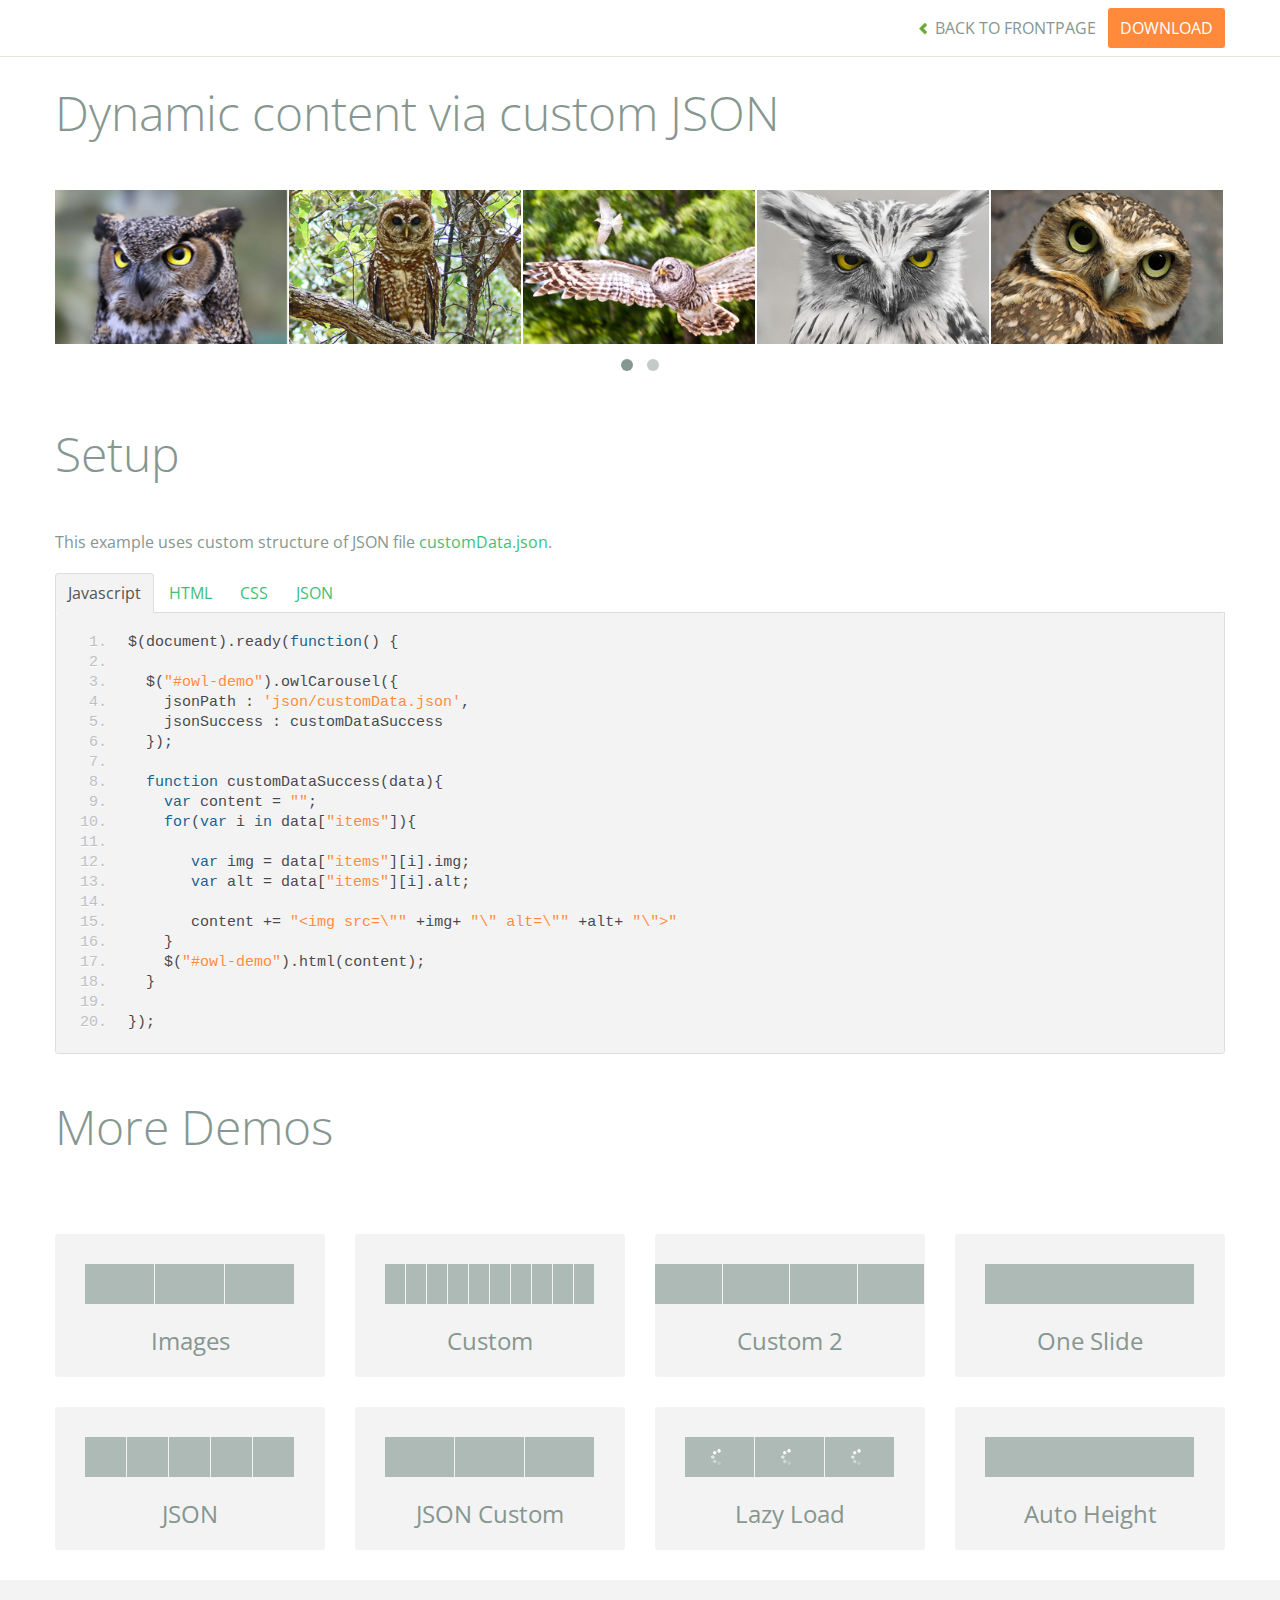
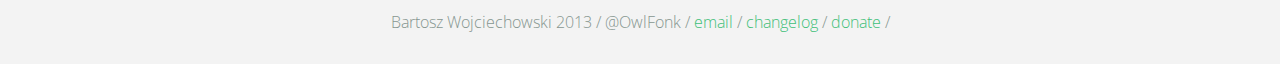
<file: Powerful-Customizable-jQuery-Carousel-Slider-OWL-Carousel/demos/customJson.html>
<!DOCTYPE html>
<html lang="en">
  <head>
    <meta charset="utf-8">
    <title>Owl Carousel - Dynamic content via custom JSON</title>
    <meta name="viewport" content="width=device-width, initial-scale=1.0">
    <meta name="description" content="jQuery Responsive Carousel - Owl Carusel">
    <meta name="author" content="Bartosz Wojciechowski">

    <link href='http://fonts.googleapis.com/css?family=Open+Sans:400italic,400,300,600,700' rel='stylesheet' type='text/css'>
    <link href="../assets/css/bootstrapTheme.css" rel="stylesheet">
    <link href="../assets/css/custom.css" rel="stylesheet">

    <!-- Owl Carousel Assets -->
    <link href="../owl-carousel/owl.carousel.css" rel="stylesheet">
    <link href="../owl-carousel/owl.theme.css" rel="stylesheet">

    <link href="../assets/js/google-code-prettify/prettify.css" rel="stylesheet">

    <!-- Le fav and touch icons -->
    <link rel="apple-touch-icon-precomposed" sizes="144x144" href="../assets/ico/apple-touch-icon-144-precomposed.png">
    <link rel="apple-touch-icon-precomposed" sizes="114x114" href="../assets/ico/apple-touch-icon-114-precomposed.png">
      <link rel="apple-touch-icon-precomposed" sizes="72x72" href="../assets/ico/apple-touch-icon-72-precomposed.png">
                    <link rel="apple-touch-icon-precomposed" href="../assets/ico/apple-touch-icon-57-precomposed.png">
                                   <link rel="shortcut icon" href="../assets/ico/favicon.png">
  </head>
  <body>

      <div id="top-nav" class="navbar navbar-fixed-top">
        <div class="navbar-inner">
          <div class="container">
            <button type="button" class="btn btn-navbar" data-toggle="collapse" data-target=".nav-collapse">
            <span class="icon-bar"></span>
            <span class="icon-bar"></span>
            <span class="icon-bar"></span>
          </button>
            <div class="nav-collapse collapse">
            <ul class="nav pull-right">
              <li><a href="../index.html"><i class="icon-chevron-left"></i> Back to Frontpage</a></li>
              <li><a href="../owl.carousel.zip" class="download download-on" data-spy="affix" data-offset-top="450">Download</a></li>
            </ul>
            <ul class="nav pull-left">
              
            </ul>
            </div>
          </div>
        </div>
      </div>
   
    <div id="title">
      <div class="container">
        <div class="row">
          <div class="span12">
            <h1>Dynamic content via custom JSON</h1>
          </div>
        </div>
      </div>
    </div>

      <div id="demo">
        <div class="container">
          <div class="row">
            <div class="span12">

              <div id="owl-demo" class="owl-carousel">
              </div>
            </div>
          </div>
        </div>

    </div>

    <div id="example-info">
      <div class="container">
        <div class="row">
          <div class="span12">
            <h1>Setup</h1>
            <p>This example uses custom structure of JSON file <a href="json/customData.json">customData.json</a>.
            </p>
            <ul class="nav nav-tabs" id="myTab">
              <li class="active"><a href="#javascript">Javascript</a></li>
              <li><a href="#HTML">HTML</a></li>
              <li><a href="#CSS">CSS</a></li>
              <li><a href="#JSON">JSON</a></li>
            </ul>
             
            <div class="tab-content">

              <div class="tab-pane active" id="javascript">
<pre class="pre-show prettyprint linenums">
$(document).ready(function() {

  $("#owl-demo").owlCarousel({
    jsonPath : 'json/customData.json',
    jsonSuccess : customDataSuccess
  });

  function customDataSuccess(data){
    var content = "";
    for(var i in data["items"]){
       
       var img = data["items"][i].img;
       var alt = data["items"][i].alt;

       content += "&lt;img src=\"" +img+ "\" alt=\"" +alt+ "\"&gt"
    }
    $("#owl-demo").html(content);
  }

});
</pre>  

              </div>

              <div class="tab-pane" id="HTML">
<pre class="pre-show prettyprint linenums">
&lt;div id="owl-demo" class="owl-carousel"&gt;
&lt;/div&gt;
</pre>
              </div>

              <div class="tab-pane" id="CSS">
<pre class="pre-show prettyprint linenums">
#owl-demo .item{
  background: #a1def8;
  padding: 30px 0px;
  display: block;
  margin: 5px;
  color: #FFF;
  -webkit-border-radius: 3px;
  -moz-border-radius: 3px;
  border-radius: 3px;
  text-align: center;
}

</pre>
              </div>
              <div class="tab-pane" id="JSON">
<pre class="pre-show prettyprint linenums">
{
  "items" : [
    {
      "img": "assets/owl1.jpg",
      "alt" : "Owl Image 1"
    },
    {
      "img": "assets/owl2.jpg",
      "alt" : "Owl Image 2"
    },
    {
      "img": "assets/owl3.jpg",
      "alt" : "Owl Image 1"
    },
    {
      "img": "assets/owl4.jpg",
      "alt" : "Owl Image 2"
    },
    {
      "img": "assets/owl5.jpg",
      "alt" : "Owl Image 1"
    },
    {
      "img": "assets/owl6.jpg",
      "alt" : "Owl Image 2"
    }
  ]
}
</pre>
</div>
            </div><!--End Tab Content-->

          </div>
        </div>
      </div>
    </div>

    <div id="more">
      <div class="container">

        <div class="row">
          <div class="span12">
            <h1>More Demos</h1>
          </div>
        </div>

        <div class="row demos-row">
          <div class="span3">
            <a href="images.html" class="demo-box">
              <div class="demo-wrapper demo-images clearfix">
                <div class="demo-slide"><div class="bg"></div></div>
                <div class="demo-slide"><div class="bg"></div></div>
                <div class="demo-slide"><div class="bg"></div></div>
              </div>
              <h3>Images</h3>
            </a>
          </div>

          <div class="span3">
            <a href="custom.html" class="demo-box">
              <div class="demo-wrapper demo-custom clearfix">
                <div class="demo-slide"><div class="bg"></div></div>
                <div class="demo-slide"><div class="bg"></div></div>
                <div class="demo-slide"><div class="bg"></div></div>
                <div class="demo-slide"><div class="bg"></div></div>
                <div class="demo-slide"><div class="bg"></div></div>
                <div class="demo-slide"><div class="bg"></div></div>
                <div class="demo-slide"><div class="bg"></div></div>
                <div class="demo-slide"><div class="bg"></div></div>
                <div class="demo-slide"><div class="bg"></div></div>
                <div class="demo-slide"><div class="bg"></div></div>
              </div>
              <h3>Custom</h3>
            </a>
          </div>

          <div class="span3">
            <a href="itemsCustom.html" class="demo-box">
              <div class="demo-wrapper demo-full clearfix">
                <div class="demo-slide"><div class="bg"></div></div>
                <div class="demo-slide"><div class="bg"></div></div>
                <div class="demo-slide"><div class="bg"></div></div>
                <div class="demo-slide"><div class="bg"></div></div>
              </div>
              <h3>Custom 2</h3>
            </a>
          </div>

          <div class="span3">
            <a href="one.html" class="demo-box">
              <div class="demo-wrapper demo-one clearfix">
                <div class="demo-slide"><div class="bg"></div></div>
              </div>
              <h3>One Slide</h3>
            </a>
          </div>

        </div>
        <div class="row demos-row">
          <div class="span3">
            <a href="json.html" class="demo-box">
              <div class="demo-wrapper demo-Json clearfix">
                <div class="demo-slide"><div class="bg"></div></div>
                <div class="demo-slide"><div class="bg"></div></div>
                <div class="demo-slide"><div class="bg"></div></div>
                <div class="demo-slide"><div class="bg"></div></div>
                <div class="demo-slide"><div class="bg"></div></div>
              </div>
              <h3>JSON</h3>
            </a>
          </div>

          <div class="span3">
            <a href="customJson.html" class="demo-box">
              <div class="demo-wrapper demo-Json-custom clearfix">
                <div class="demo-slide"><div class="bg"></div></div>
                <div class="demo-slide"><div class="bg"></div></div>
                <div class="demo-slide"><div class="bg"></div></div>
              </div>
              <h3>JSON Custom</h3>
            </a>
          </div>

          <div class="span3">
            <a href="lazyLoad.html" class="demo-box">
              <div class="demo-wrapper demo-lazy clearfix">
                <div class="demo-slide"><div class="bg"></div></div>
                <div class="demo-slide"><div class="bg"></div></div>
                <div class="demo-slide"><div class="bg"></div></div>
              </div>
              <h3>Lazy Load</h3>
            </a>
          </div>

          <div class="span3">
            <a href="autoHeight.html" class="demo-box">
              <div class="demo-wrapper demo-height clearfix">
                <div class="demo-slide"><div class="bg"></div></div>
              </div>
              <h3>Auto Height</h3>
            </a>
          </div>

        </div>
      </div>
    </div>


 
    <div id="footer">
      <div class="container">
        <div class="row">
          <div class="span12">
            <h5>Bartosz Wojciechowski 2013 / @OwlFonk / 
            <a href="mailto:owl@owlgraphic.com?subject=Hey Owl!">email</a> / 
            <a href="../changelog.html">changelog</a> /
            <a href="https://www.paypal.com/cgi-bin/webscr?cmd=_s-xclick&hosted_button_id=EFSGXZS7V2U9N">donate</a> / 
            <a href="https://twitter.com/share" class="twitter-share-button" data-url="http://owlgraphic.com/owlcarousel/" data-text="Awesome jQuery Owl Carousel Responsive Plugin" data-via="OwlFonk" data-count="none" data-hashtags="owlcarousel"></a>
            <script>
            var owldomain = window.location.hostname.indexOf("owlgraphic");
            if(owldomain !== -1){
              !function(d,s,id){var js,fjs=d.getElementsByTagName(s)[0],p=/^http:/.test(d.location)?'http':'https';if(!d.getElementById(id)){js=d.createElement(s);js.id=id;js.src=p+'://platform.twitter.com/widgets.js';fjs.parentNode.insertBefore(js,fjs);}}(document, 'script', 'twitter-wjs');
            }
            </script>
            </h5>
          </div>
        </div>
      </div>
    </div>


    <script src="../assets/js/jquery-1.9.1.min.js"></script> 
    <script src="../owl-carousel/owl.carousel.js"></script>


    <!-- Demo -->

    <style>
    #owl-demo img{
        display: block;
        width: 99%;
        height: auto;
    }
    </style>


    <script>
    $(document).ready(function() {

      $("#owl-demo").owlCarousel({
        jsonPath : 'json/customData.json',
        jsonSuccess : customDataSuccess
      });

      function customDataSuccess(data){
        var content = "";
        for(var i in data["items"]){
           
           var img = data["items"][i].img;
           var alt = data["items"][i].alt;

           content += "<img src=\"" +img+ "\" alt=\"" +alt+ "\">"
        }
        $("#owl-demo").html(content);
      }

    });
    </script>


    <script src="../assets/js/bootstrap-collapse.js"></script>
    <script src="../assets/js/bootstrap-transition.js"></script>
    <script src="../assets/js/bootstrap-tab.js"></script>

    <script src="../assets/js/google-code-prettify/prettify.js"></script>
	  <script src="../assets/js/application.js"></script>

  </body>
</html>
</file>
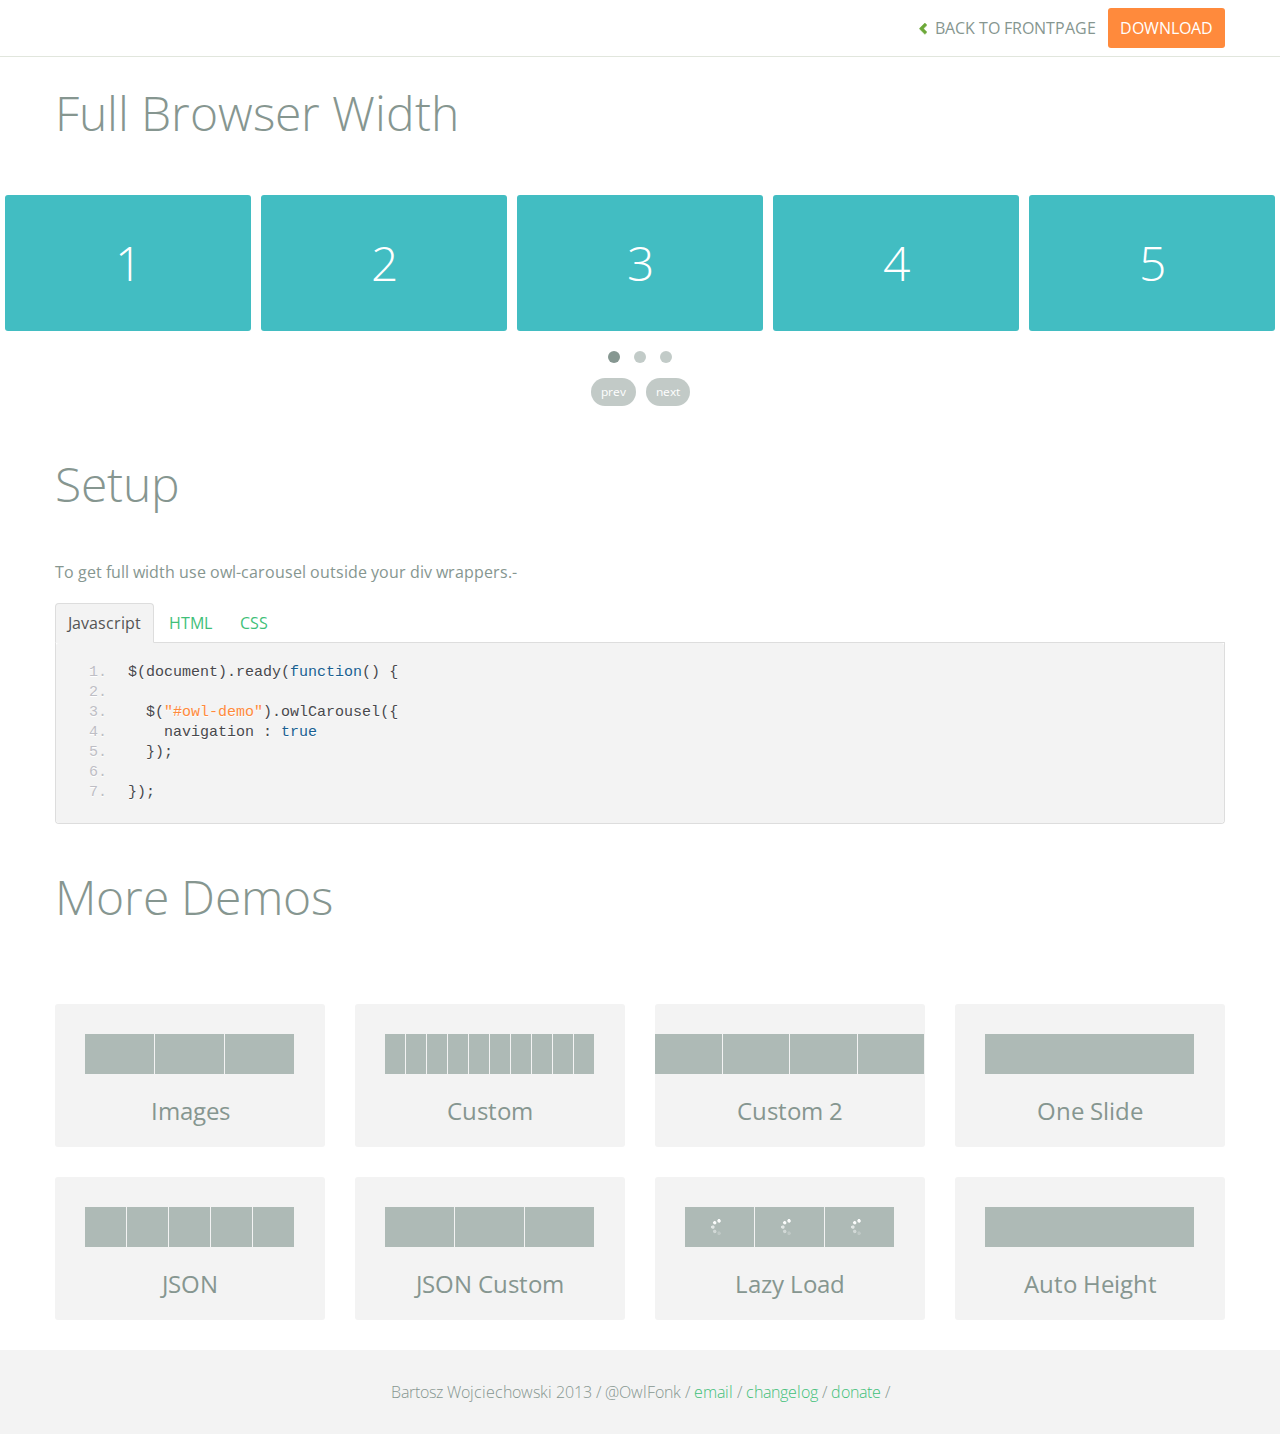
<file: Powerful-Customizable-jQuery-Carousel-Slider-OWL-Carousel/demos/full.html>
<!DOCTYPE html>
<html lang="en">
  <head>
    <meta charset="utf-8">
    <title>Owl Carousel - Full Width Demo</title>
    <meta name="viewport" content="width=device-width, initial-scale=1.0">
    <meta name="description" content="jQuery Responsive Carousel - Owl Carusel">
    <meta name="author" content="Bartosz Wojciechowski">
    
    <link href='http://fonts.googleapis.com/css?family=Open+Sans:400italic,400,300,600,700' rel='stylesheet' type='text/css'>
    <link href="../assets/css/bootstrapTheme.css" rel="stylesheet">
    <link href="../assets/css/custom.css" rel="stylesheet">

    <!-- Owl Carousel Assets -->
    <link href="../owl-carousel/owl.carousel.css" rel="stylesheet">
    <link href="../owl-carousel/owl.theme.css" rel="stylesheet">

    <link href="../assets/js/google-code-prettify/prettify.css" rel="stylesheet">

	
    <!-- Le fav and touch icons -->
    <link rel="apple-touch-icon-precomposed" sizes="144x144" href="../assets/ico/apple-touch-icon-144-precomposed.png">
    <link rel="apple-touch-icon-precomposed" sizes="114x114" href="../assets/ico/apple-touch-icon-114-precomposed.png">
      <link rel="apple-touch-icon-precomposed" sizes="72x72" href="../assets/ico/apple-touch-icon-72-precomposed.png">
                    <link rel="apple-touch-icon-precomposed" href="../assets/ico/apple-touch-icon-57-precomposed.png">
                                   <link rel="shortcut icon" href="../assets/ico/favicon.png">
  </head>
  <body>

      <div id="top-nav" class="navbar navbar-fixed-top">
        <div class="navbar-inner">
          <div class="container">
            <button type="button" class="btn btn-navbar" data-toggle="collapse" data-target=".nav-collapse">
            <span class="icon-bar"></span>
            <span class="icon-bar"></span>
            <span class="icon-bar"></span>
          </button>
            <div class="nav-collapse collapse">
            <ul class="nav pull-right">
              <li><a href="../index.html"><i class="icon-chevron-left"></i> Back to Frontpage</a></li>
              <li><a href="../owl.carousel.zip" class="download download-on" data-spy="affix" data-offset-top="450">Download</a></li>
            </ul>
            <ul class="nav pull-left">
              
            </ul>
            </div>
          </div>
        </div>
      </div>
   
    <div id="title">
      <div class="container">
        <div class="row">
          <div class="span12">
            <h1>Full Browser Width</h1>
          </div>
        </div>
      </div>
    </div>

      <div id="demo">

        <div id="owl-demo" class="owl-carousel">
          
          <div class="item"><h1>1</h1></div>
          <div class="item"><h1>2</h1></div>
          <div class="item"><h1>3</h1></div>
          <div class="item"><h1>4</h1></div>
          <div class="item"><h1>5</h1></div>
          <div class="item"><h1>6</h1></div>
          <div class="item"><h1>7</h1></div>
          <div class="item"><h1>8</h1></div>
          <div class="item"><h1>9</h1></div>
          <div class="item"><h1>10</h1></div>
          <div class="item"><h1>11</h1></div>
          <div class="item"><h1>12</h1></div>

        </div>

    </div>

    <div id="example-info">
      <div class="container">
        <div class="row">
          <div class="span12">
            <h1>Setup</h1>
            <p>To get full width use owl-carousel outside your div wrappers.-</p>
            <ul class="nav nav-tabs" id="myTab">
              <li class="active"><a href="#javascript">Javascript</a></li>
              <li><a href="#HTML">HTML</a></li>
              <li><a href="#CSS">CSS</a></li>
            </ul>
             
            <div class="tab-content">

              <div class="tab-pane active" id="javascript">
<pre class="pre-show prettyprint linenums">
$(document).ready(function() {

  $("#owl-demo").owlCarousel({
    navigation : true
  });

});
</pre>  

              </div>

              <div class="tab-pane" id="HTML">
<pre class="pre-show prettyprint linenums">
&lt;div id="owl-demo" class="owl-carousel owl-theme"&gt;
          
  &lt;div class="item"&gt;&lt;h1&gt;1&lt;/h1&gt;&lt;/div&gt;
  &lt;div class="item"&gt;&lt;h1&gt;2&lt;/h1&gt;&lt;/div&gt;
  &lt;div class="item"&gt;&lt;h1&gt;3&lt;/h1&gt;&lt;/div&gt;
  &lt;div class="item"&gt;&lt;h1&gt;4&lt;/h1&gt;&lt;/div&gt;
  &lt;div class="item"&gt;&lt;h1&gt;5&lt;/h1&gt;&lt;/div&gt;
  &lt;div class="item"&gt;&lt;h1&gt;6&lt;/h1&gt;&lt;/div&gt;
  &lt;div class="item"&gt;&lt;h1&gt;7&lt;/h1&gt;&lt;/div&gt;
  &lt;div class="item"&gt;&lt;h1&gt;8&lt;/h1&gt;&lt;/div&gt;
  &lt;div class="item"&gt;&lt;h1&gt;9&lt;/h1&gt;&lt;/div&gt;
  &lt;div class="item"&gt;&lt;h1&gt;10&lt;/h1&gt;&lt;/div&gt;
  &lt;div class="item"&gt;&lt;h1&gt;11&lt;/h1&gt;&lt;/div&gt;
  &lt;div class="item"&gt;&lt;h1&gt;12&lt;/h1&gt;&lt;/div&gt;

&lt;/div&gt;
</pre>
              </div>

              <div class="tab-pane" id="CSS">
<pre class="pre-show prettyprint linenums">
#owl-demo .item{
  background: #42bdc2;
  padding: 30px 0px;
  margin: 10px;
  color: #FFF;
  -webkit-border-radius: 3px;
  -moz-border-radius: 3px;
  border-radius: 3px;
  text-align: center;
}
</pre>
              </div>
            </div><!--End Tab Content-->

          </div>
        </div>
      </div>
    </div>

    <div id="more">
      <div class="container">

        <div class="row">
          <div class="span12">
            <h1>More Demos</h1>
          </div>
        </div>

        <div class="row demos-row">
          <div class="span3">
            <a href="images.html" class="demo-box">
              <div class="demo-wrapper demo-images clearfix">
                <div class="demo-slide"><div class="bg"></div></div>
                <div class="demo-slide"><div class="bg"></div></div>
                <div class="demo-slide"><div class="bg"></div></div>
              </div>
              <h3>Images</h3>
            </a>
          </div>

          <div class="span3">
            <a href="custom.html" class="demo-box">
              <div class="demo-wrapper demo-custom clearfix">
                <div class="demo-slide"><div class="bg"></div></div>
                <div class="demo-slide"><div class="bg"></div></div>
                <div class="demo-slide"><div class="bg"></div></div>
                <div class="demo-slide"><div class="bg"></div></div>
                <div class="demo-slide"><div class="bg"></div></div>
                <div class="demo-slide"><div class="bg"></div></div>
                <div class="demo-slide"><div class="bg"></div></div>
                <div class="demo-slide"><div class="bg"></div></div>
                <div class="demo-slide"><div class="bg"></div></div>
                <div class="demo-slide"><div class="bg"></div></div>
              </div>
              <h3>Custom</h3>
            </a>
          </div>

          <div class="span3">
            <a href="itemsCustom.html" class="demo-box">
              <div class="demo-wrapper demo-full clearfix">
                <div class="demo-slide"><div class="bg"></div></div>
                <div class="demo-slide"><div class="bg"></div></div>
                <div class="demo-slide"><div class="bg"></div></div>
                <div class="demo-slide"><div class="bg"></div></div>
              </div>
              <h3>Custom 2</h3>
            </a>
          </div>

          <div class="span3">
            <a href="one.html" class="demo-box">
              <div class="demo-wrapper demo-one clearfix">
                <div class="demo-slide"><div class="bg"></div></div>
              </div>
              <h3>One Slide</h3>
            </a>
          </div>

        </div>
        <div class="row demos-row">
          <div class="span3">
            <a href="json.html" class="demo-box">
              <div class="demo-wrapper demo-Json clearfix">
                <div class="demo-slide"><div class="bg"></div></div>
                <div class="demo-slide"><div class="bg"></div></div>
                <div class="demo-slide"><div class="bg"></div></div>
                <div class="demo-slide"><div class="bg"></div></div>
                <div class="demo-slide"><div class="bg"></div></div>
              </div>
              <h3>JSON</h3>
            </a>
          </div>

          <div class="span3">
            <a href="customJson.html" class="demo-box">
              <div class="demo-wrapper demo-Json-custom clearfix">
                <div class="demo-slide"><div class="bg"></div></div>
                <div class="demo-slide"><div class="bg"></div></div>
                <div class="demo-slide"><div class="bg"></div></div>
              </div>
              <h3>JSON Custom</h3>
            </a>
          </div>

          <div class="span3">
            <a href="lazyLoad.html" class="demo-box">
              <div class="demo-wrapper demo-lazy clearfix">
                <div class="demo-slide"><div class="bg"></div></div>
                <div class="demo-slide"><div class="bg"></div></div>
                <div class="demo-slide"><div class="bg"></div></div>
              </div>
              <h3>Lazy Load</h3>
            </a>
          </div>

          <div class="span3">
            <a href="autoHeight.html" class="demo-box">
              <div class="demo-wrapper demo-height clearfix">
                <div class="demo-slide"><div class="bg"></div></div>
              </div>
              <h3>Auto Height</h3>
            </a>
          </div>

        </div>
      </div>
    </div>


 
    <div id="footer">
      <div class="container">
        <div class="row">
          <div class="span12">
            <h5>Bartosz Wojciechowski 2013 / @OwlFonk / 
            <a href="mailto:owl@owlgraphic.com?subject=Hey Owl!">email</a> / 
            <a href="../changelog.html">changelog</a> /
            <a href="https://www.paypal.com/cgi-bin/webscr?cmd=_s-xclick&hosted_button_id=EFSGXZS7V2U9N">donate</a> / 
            <a href="https://twitter.com/share" class="twitter-share-button" data-url="http://owlgraphic.com/owlcarousel/" data-text="Awesome jQuery Owl Carousel Responsive Plugin" data-via="OwlFonk" data-count="none" data-hashtags="owlcarousel"></a>
            <script>
            var owldomain = window.location.hostname.indexOf("owlgraphic");
            if(owldomain !== -1){
              !function(d,s,id){var js,fjs=d.getElementsByTagName(s)[0],p=/^http:/.test(d.location)?'http':'https';if(!d.getElementById(id)){js=d.createElement(s);js.id=id;js.src=p+'://platform.twitter.com/widgets.js';fjs.parentNode.insertBefore(js,fjs);}}(document, 'script', 'twitter-wjs');
            }
            </script>
            </h5>
          </div>
        </div>
      </div>
    </div>


    <script src="../assets/js/jquery-1.9.1.min.js"></script> 
    <script src="../owl-carousel/owl.carousel.js"></script>

    <!-- Demo -->

    <style>
    #owl-demo .item{
        background: #42bdc2;
        padding: 30px 0px;
        margin: 5px;
        color: #FFF;
        -webkit-border-radius: 3px;
        -moz-border-radius: 3px;
        border-radius: 3px;
        text-align: center;
    }
    </style>

    <script>
    $(document).ready(function() {
      $("#owl-demo").owlCarousel({
        navigation : true
      });
    });

    </script>
    

    <script src="../assets/js/bootstrap-collapse.js"></script>
    <script src="../assets/js/bootstrap-transition.js"></script>
    <script src="../assets/js/bootstrap-tab.js"></script>

    <script src="../assets/js/google-code-prettify/prettify.js"></script>
	  <script src="../assets/js/application.js"></script>

  </body>
</html>
</file>
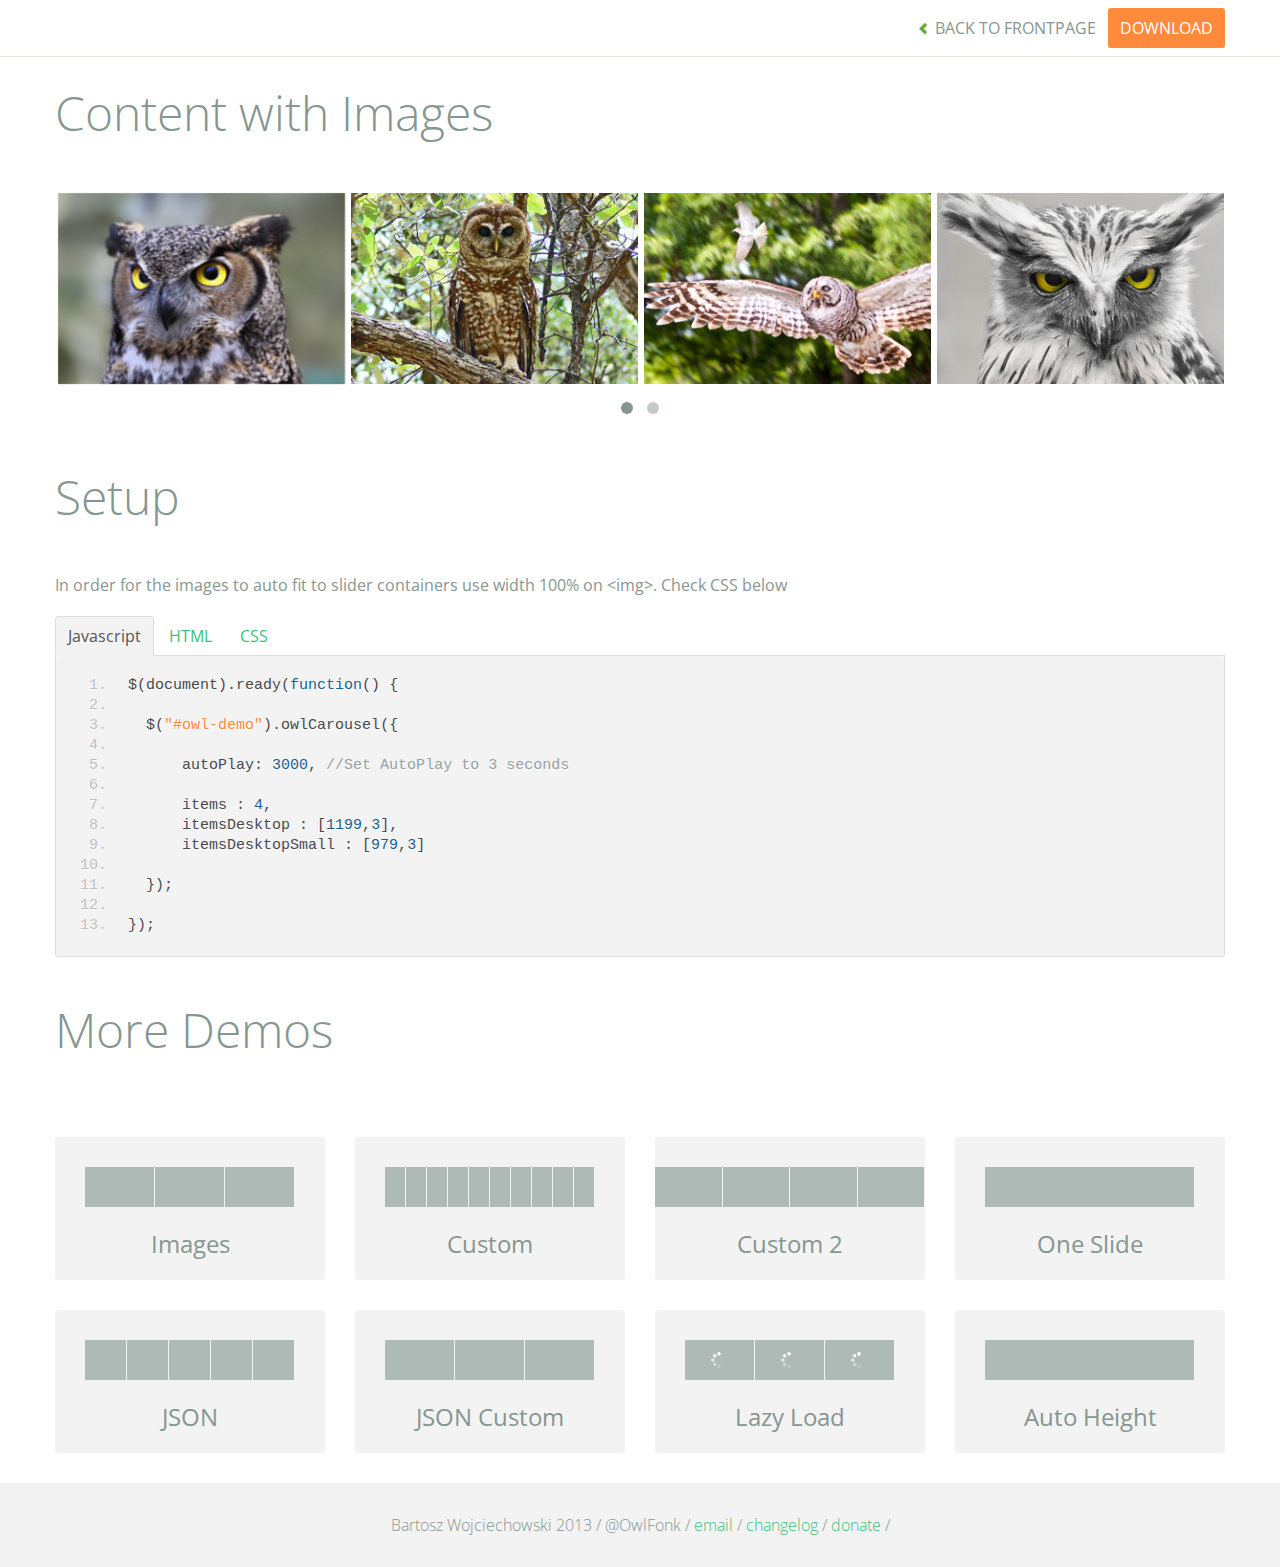
<file: Powerful-Customizable-jQuery-Carousel-Slider-OWL-Carousel/demos/images.html>
<!DOCTYPE html>
<html lang="en">
  <head>
    <meta charset="utf-8">
    <title>Owl Carousel - Images Demo</title>
    <meta name="viewport" content="width=device-width, initial-scale=1.0">
    <meta name="description" content="jQuery Responsive Carousel - Owl Carusel">
    <meta name="author" content="Bartosz Wojciechowski">
    
    <link href='http://fonts.googleapis.com/css?family=Open+Sans:400italic,400,300,600,700' rel='stylesheet' type='text/css'>
    <link href="../assets/css/bootstrapTheme.css" rel="stylesheet">
    <link href="../assets/css/custom.css" rel="stylesheet">

    <!-- Owl Carousel Assets -->
    <link href="../owl-carousel/owl.carousel.css" rel="stylesheet">
    <link href="../owl-carousel/owl.theme.css" rel="stylesheet">

    <!-- Prettify -->
    <link href="../assets/js/google-code-prettify/prettify.css" rel="stylesheet">
    

    <!-- Le fav and touch icons -->
    <link rel="apple-touch-icon-precomposed" sizes="144x144" href="../assets/ico/apple-touch-icon-144-precomposed.png">
    <link rel="apple-touch-icon-precomposed" sizes="114x114" href="../assets/ico/apple-touch-icon-114-precomposed.png">
      <link rel="apple-touch-icon-precomposed" sizes="72x72" href="../assets/ico/apple-touch-icon-72-precomposed.png">
                    <link rel="apple-touch-icon-precomposed" href="../assets/ico/apple-touch-icon-57-precomposed.png">
                                   <link rel="shortcut icon" href="../assets/ico/favicon.png">
  </head>
  <body>

      <div id="top-nav" class="navbar navbar-fixed-top">
        <div class="navbar-inner">
          <div class="container">
            <button type="button" class="btn btn-navbar" data-toggle="collapse" data-target=".nav-collapse">
            <span class="icon-bar"></span>
            <span class="icon-bar"></span>
            <span class="icon-bar"></span>
          </button>
            <div class="nav-collapse collapse">
            <ul class="nav pull-right">
              <li><a href="../index.html"><i class="icon-chevron-left"></i> Back to Frontpage</a></li>
              <li><a href="../owl.carousel.zip" class="download download-on" data-spy="affix" data-offset-top="450">Download</a></li>
            </ul>
            <ul class="nav pull-left">
              
            </ul>
            </div>
          </div>
        </div>
      </div>
   
    <div id="title">
      <div class="container">
        <div class="row">
          <div class="span12">
            <h1>Content with Images</h1>
          </div>
        </div>
      </div>
    </div>

      <div id="demo">
        <div class="container">
          <div class="row">
            <div class="span12">

              <div id="owl-demo" class="owl-carousel">
                <div class="item"><img src="assets/owl1.jpg" alt="Owl Image"></div>
                <div class="item"><img src="assets/owl2.jpg" alt="Owl Image"></div>
                <div class="item"><img src="assets/owl3.jpg" alt="Owl Image"></div>
                <div class="item"><img src="assets/owl4.jpg" alt="Owl Image"></div>
                <div class="item"><img src="assets/owl5.jpg" alt="Owl Image"></div>
                <div class="item"><img src="assets/owl6.jpg" alt="Owl Image"></div>
                <div class="item"><img src="assets/owl7.jpg" alt="Owl Image"></div>
                <div class="item"><img src="assets/owl8.jpg" alt="Owl Image"></div>
              </div>
              
            </div>
          </div>
        </div>

    </div>

    <div id="example-info">
      <div class="container">
        <div class="row">
          <div class="span12">
            <h1>Setup</h1>
            <p>In order for the images to auto fit to slider containers use width 100% on &lt;img&gt;. Check CSS below</p>
            <ul class="nav nav-tabs" id="myTab">
              <li class="active"><a href="#javascript">Javascript</a></li>
              <li><a href="#HTML">HTML</a></li>
              <li><a href="#CSS">CSS</a></li>
            </ul>
             
            <div class="tab-content">

              <div class="tab-pane active" id="javascript">
<pre class="pre-show prettyprint linenums">
$(document).ready(function() {

  $("#owl-demo").owlCarousel({

      autoPlay: 3000, //Set AutoPlay to 3 seconds

      items : 4,
      itemsDesktop : [1199,3],
      itemsDesktopSmall : [979,3]

  });

});
</pre>  

              </div>

              <div class="tab-pane" id="HTML">
<pre class="pre-show prettyprint linenums">
&lt;div id="owl-demo"&gt;
          
  &lt;div class="item"&gt;&lt;img src="assets/owl1.jpg" alt="Owl Image"&gt;&lt;/div&gt;
  &lt;div class="item"&gt;&lt;img src="assets/owl2.jpg" alt="Owl Image"&gt;&lt;/div&gt;
  &lt;div class="item"&gt;&lt;img src="assets/owl3.jpg" alt="Owl Image"&gt;&lt;/div&gt;
  &lt;div class="item"&gt;&lt;img src="assets/owl4.jpg" alt="Owl Image"&gt;&lt;/div&gt;
  &lt;div class="item"&gt;&lt;img src="assets/owl5.jpg" alt="Owl Image"&gt;&lt;/div&gt;
  &lt;div class="item"&gt;&lt;img src="assets/owl6.jpg" alt="Owl Image"&gt;&lt;/div&gt;
  &lt;div class="item"&gt;&lt;img src="assets/owl7.jpg" alt="Owl Image"&gt;&lt;/div&gt;
  &lt;div class="item"&gt;&lt;img src="assets/owl8.jpg" alt="Owl Image"&gt;&lt;/div&gt;

&lt;/div&gt;
</pre>
              </div>

              <div class="tab-pane" id="CSS">
<pre class="pre-show prettyprint linenums">
#owl-demo .item{
  margin: 3px;
}
#owl-demo .item img{
  display: block;
  width: 100%;
  height: auto;
}
</pre>
              </div>
            </div><!--End Tab Content-->

          </div>
        </div>
      </div>
    </div>

    <div id="more">
      <div class="container">

        <div class="row">
          <div class="span12">
            <h1>More Demos</h1>
          </div>
        </div>

        <div class="row demos-row">
          <div class="span3">
            <a href="images.html" class="demo-box">
              <div class="demo-wrapper demo-images clearfix">
                <div class="demo-slide"><div class="bg"></div></div>
                <div class="demo-slide"><div class="bg"></div></div>
                <div class="demo-slide"><div class="bg"></div></div>
              </div>
              <h3>Images</h3>
            </a>
          </div>

          <div class="span3">
            <a href="custom.html" class="demo-box">
              <div class="demo-wrapper demo-custom clearfix">
                <div class="demo-slide"><div class="bg"></div></div>
                <div class="demo-slide"><div class="bg"></div></div>
                <div class="demo-slide"><div class="bg"></div></div>
                <div class="demo-slide"><div class="bg"></div></div>
                <div class="demo-slide"><div class="bg"></div></div>
                <div class="demo-slide"><div class="bg"></div></div>
                <div class="demo-slide"><div class="bg"></div></div>
                <div class="demo-slide"><div class="bg"></div></div>
                <div class="demo-slide"><div class="bg"></div></div>
                <div class="demo-slide"><div class="bg"></div></div>
              </div>
              <h3>Custom</h3>
            </a>
          </div>

          <div class="span3">
            <a href="itemsCustom.html" class="demo-box">
              <div class="demo-wrapper demo-full clearfix">
                <div class="demo-slide"><div class="bg"></div></div>
                <div class="demo-slide"><div class="bg"></div></div>
                <div class="demo-slide"><div class="bg"></div></div>
                <div class="demo-slide"><div class="bg"></div></div>
              </div>
              <h3>Custom 2</h3>
            </a>
          </div>

          <div class="span3">
            <a href="one.html" class="demo-box">
              <div class="demo-wrapper demo-one clearfix">
                <div class="demo-slide"><div class="bg"></div></div>
              </div>
              <h3>One Slide</h3>
            </a>
          </div>

        </div>
        <div class="row demos-row">
          <div class="span3">
            <a href="json.html" class="demo-box">
              <div class="demo-wrapper demo-Json clearfix">
                <div class="demo-slide"><div class="bg"></div></div>
                <div class="demo-slide"><div class="bg"></div></div>
                <div class="demo-slide"><div class="bg"></div></div>
                <div class="demo-slide"><div class="bg"></div></div>
                <div class="demo-slide"><div class="bg"></div></div>
              </div>
              <h3>JSON</h3>
            </a>
          </div>

          <div class="span3">
            <a href="customJson.html" class="demo-box">
              <div class="demo-wrapper demo-Json-custom clearfix">
                <div class="demo-slide"><div class="bg"></div></div>
                <div class="demo-slide"><div class="bg"></div></div>
                <div class="demo-slide"><div class="bg"></div></div>
              </div>
              <h3>JSON Custom</h3>
            </a>
          </div>

          <div class="span3">
            <a href="lazyLoad.html" class="demo-box">
              <div class="demo-wrapper demo-lazy clearfix">
                <div class="demo-slide"><div class="bg"></div></div>
                <div class="demo-slide"><div class="bg"></div></div>
                <div class="demo-slide"><div class="bg"></div></div>
              </div>
              <h3>Lazy Load</h3>
            </a>
          </div>

          <div class="span3">
            <a href="autoHeight.html" class="demo-box">
              <div class="demo-wrapper demo-height clearfix">
                <div class="demo-slide"><div class="bg"></div></div>
              </div>
              <h3>Auto Height</h3>
            </a>
          </div>

        </div>
      </div>
    </div>


 
    <div id="footer">
      <div class="container">
        <div class="row">
          <div class="span12">
            <h5>Bartosz Wojciechowski 2013 / @OwlFonk / 
            <a href="mailto:owl@owlgraphic.com?subject=Hey Owl!">email</a> / 
            <a href="../changelog.html">changelog</a> /
            <a href="https://www.paypal.com/cgi-bin/webscr?cmd=_s-xclick&hosted_button_id=EFSGXZS7V2U9N">donate</a> / 
            <a href="https://twitter.com/share" class="twitter-share-button" data-url="http://owlgraphic.com/owlcarousel/" data-text="Awesome jQuery Owl Carousel Responsive Plugin" data-via="OwlFonk" data-count="none" data-hashtags="owlcarousel"></a>
            <script>
            var owldomain = window.location.hostname.indexOf("owlgraphic");
            if(owldomain !== -1){
              !function(d,s,id){var js,fjs=d.getElementsByTagName(s)[0],p=/^http:/.test(d.location)?'http':'https';if(!d.getElementById(id)){js=d.createElement(s);js.id=id;js.src=p+'://platform.twitter.com/widgets.js';fjs.parentNode.insertBefore(js,fjs);}}(document, 'script', 'twitter-wjs');
            }
            </script>
            </h5>
          </div>
        </div>
      </div>
    </div>


    <script src="../assets/js/jquery-1.9.1.min.js"></script> 
    <script src="../owl-carousel/owl.carousel.js"></script>


    <!-- Demo -->

    <style>
    #owl-demo .item{
        margin: 3px;
    }
    #owl-demo .item img{
        display: block;
        width: 100%;
        height: auto;
    }
    </style>


    <script>
    $(document).ready(function() {
      $("#owl-demo").owlCarousel({
        autoPlay: 3000,
        items : 4,
        itemsDesktop : [1199,3],
        itemsDesktopSmall : [979,3]
      });

    });
    </script>

    <script src="../assets/js/bootstrap-collapse.js"></script>
    <script src="../assets/js/bootstrap-transition.js"></script>
    <script src="../assets/js/bootstrap-tab.js"></script>

    <script src="../assets/js/google-code-prettify/prettify.js"></script>
	  <script src="../assets/js/application.js"></script>

  </body>
</html>
</file>
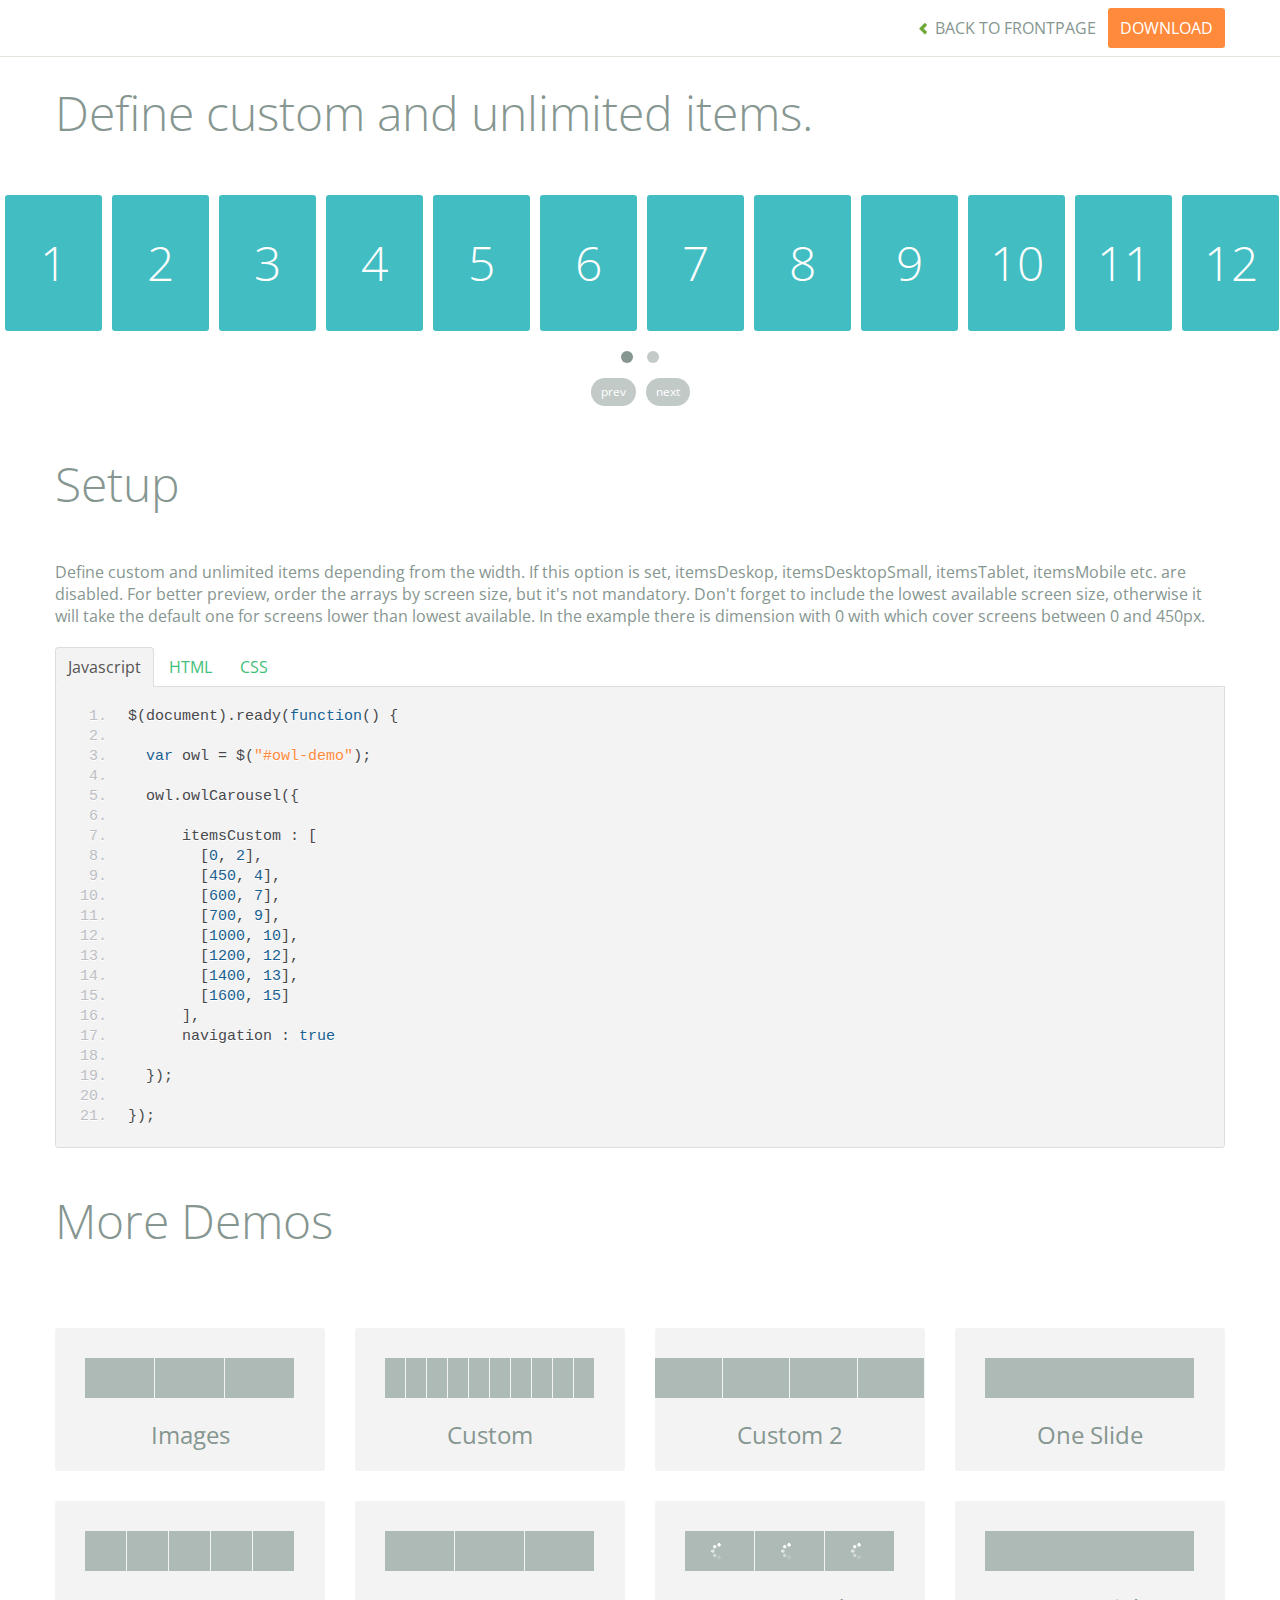
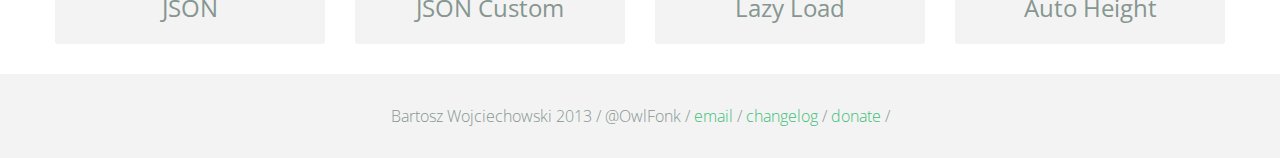
<file: Powerful-Customizable-jQuery-Carousel-Slider-OWL-Carousel/demos/itemsCustom.html>
<!DOCTYPE html>
<html lang="en">
  <head>
    <meta charset="utf-8">
    <title>Owl Carousel - itemsCustom</title>
    <meta name="viewport" content="width=device-width, initial-scale=1.0">
    <meta name="description" content="jQuery Responsive Carousel - Owl Carusel">
    <meta name="author" content="Bartosz Wojciechowski">

    <link href='http://fonts.googleapis.com/css?family=Open+Sans:400italic,400,300,600,700' rel='stylesheet' type='text/css'>
    <link href="../assets/css/bootstrapTheme.css" rel="stylesheet">
    <link href="../assets/css/custom.css" rel="stylesheet">

    <!-- Owl Carousel Assets -->
    <link href="../owl-carousel/owl.carousel.css" rel="stylesheet">
    <link href="../owl-carousel/owl.theme.css" rel="stylesheet">

    <link href="../assets/js/google-code-prettify/prettify.css" rel="stylesheet">

    <!-- Le fav and touch icons -->
    <link rel="apple-touch-icon-precomposed" sizes="144x144" href="../assets/ico/apple-touch-icon-144-precomposed.png">
    <link rel="apple-touch-icon-precomposed" sizes="114x114" href="../assets/ico/apple-touch-icon-114-precomposed.png">
      <link rel="apple-touch-icon-precomposed" sizes="72x72" href="../assets/ico/apple-touch-icon-72-precomposed.png">
                    <link rel="apple-touch-icon-precomposed" href="../assets/ico/apple-touch-icon-57-precomposed.png">
                                   <link rel="shortcut icon" href="../assets/ico/favicon.png">
  </head>
  <body>

      <div id="top-nav" class="navbar navbar-fixed-top">
        <div class="navbar-inner">
          <div class="container">
            <button type="button" class="btn btn-navbar" data-toggle="collapse" data-target=".nav-collapse">
            <span class="icon-bar"></span>
            <span class="icon-bar"></span>
            <span class="icon-bar"></span>
          </button>
            <div class="nav-collapse collapse">
            <ul class="nav pull-right">
              <li><a href="../index.html"><i class="icon-chevron-left"></i> Back to Frontpage</a></li>
              <li><a href="../owl.carousel.zip" class="download download-on" data-spy="affix" data-offset-top="450">Download</a></li>
            </ul>
            <ul class="nav pull-left">
              
            </ul>
            </div>
          </div>
        </div>
      </div>
   
    <div id="title">
      <div class="container">
        <div class="row">
          <div class="span12">
            <h1>Define custom and unlimited items.</h1>
          </div>
        </div>
      </div>
    </div>

      <div id="demo">
        <div id="owl-demo" class="owl-carousel">
          
          <div class="item"><h1>1</h1></div>
          <div class="item"><h1>2</h1></div>
          <div class="item"><h1>3</h1></div>
          <div class="item"><h1>4</h1></div>
          <div class="item"><h1>5</h1></div>
          <div class="item"><h1>6</h1></div>
          <div class="item"><h1>7</h1></div>
          <div class="item"><h1>8</h1></div>
          <div class="item"><h1>9</h1></div>
          <div class="item"><h1>10</h1></div>
          <div class="item"><h1>11</h1></div>
          <div class="item"><h1>12</h1></div>
          <div class="item"><h1>13</h1></div>
          <div class="item"><h1>14</h1></div>
          <div class="item"><h1>15</h1></div>
          <div class="item"><h1>16</h1></div>
          <div class="item"><h1>17</h1></div>
          <div class="item"><h1>18</h1></div>
          <div class="item"><h1>19</h1></div>
          <div class="item"><h1>20</h1></div>

        </div>
    </div>

    <div id="example-info">
      <div class="container">
        <div class="row">
          <div class="span12">
            <h1>Setup</h1>
            <p>Define custom and unlimited items depending from the width. If this option is set, itemsDeskop, itemsDesktopSmall, itemsTablet, itemsMobile etc. are disabled. For better preview, order the arrays by screen size, but it's not mandatory. Don't forget to include the lowest available screen size, otherwise it will take the default one for screens lower than lowest available. In the example there is dimension with 0 with which cover screens between 0 and 450px.
            </p>
            <ul class="nav nav-tabs" id="myTab">
              <li class="active"><a href="#javascript">Javascript</a></li>
              <li><a href="#HTML">HTML</a></li>
              <li><a href="#CSS">CSS</a></li>
            </ul>
             
            <div class="tab-content">

              <div class="tab-pane active" id="javascript">
<pre class="pre-show prettyprint linenums">
$(document).ready(function() {

  var owl = &#36;("#owl-demo")&#59;

  owl.owlCarousel({
     
      itemsCustom : [
        [0, 2],
        [450, 4],
        [600, 7],
        [700, 9],
        [1000, 10],
        [1200, 12],
        [1400, 13],
        [1600, 15]
      ],
      navigation : true

  })&#59;

})&#59;
</pre>

              </div>

              <div class="tab-pane" id="HTML">
<pre class="pre-show prettyprint linenums">
&lt;div id="owl-demo" class="owl-carousel owl-theme"&gt;
  &lt;div class="item"&gt;&lt;h1&gt;1&lt;/h1&gt;&lt;/div&gt;
  &lt;div class="item"&gt;&lt;h1&gt;2&lt;/h1&gt;&lt;/div&gt;
  &lt;div class="item"&gt;&lt;h1&gt;3&lt;/h1&gt;&lt;/div&gt;
  &lt;div class="item"&gt;&lt;h1&gt;4&lt;/h1&gt;&lt;/div&gt;
  &lt;div class="item"&gt;&lt;h1&gt;5&lt;/h1&gt;&lt;/div&gt;
  &lt;div class="item"&gt;&lt;h1&gt;6&lt;/h1&gt;&lt;/div&gt;
  &lt;div class="item"&gt;&lt;h1&gt;7&lt;/h1&gt;&lt;/div&gt;
  &lt;div class="item"&gt;&lt;h1&gt;8&lt;/h1&gt;&lt;/div&gt;
  &lt;div class="item"&gt;&lt;h1&gt;9&lt;/h1&gt;&lt;/div&gt;
  &lt;div class="item"&gt;&lt;h1&gt;10&lt;/h1&gt;&lt;/div&gt;
  &lt;div class="item"&gt;&lt;h1&gt;11&lt;/h1&gt;&lt;/div&gt;
  &lt;div class="item"&gt;&lt;h1&gt;12&lt;/h1&gt;&lt;/div&gt;
  &lt;div class="item"&gt;&lt;h1&gt;13&lt;/h1&gt;&lt;/div&gt;
  &lt;div class="item"&gt;&lt;h1&gt;14&lt;/h1&gt;&lt;/div&gt;
  &lt;div class="item"&gt;&lt;h1&gt;15&lt;/h1&gt;&lt;/div&gt;
  &lt;div class="item"&gt;&lt;h1&gt;16&lt;/h1&gt;&lt;/div&gt;
  &lt;div class="item"&gt;&lt;h1&gt;17&lt;/h1&gt;&lt;/div&gt;
  &lt;div class="item"&gt;&lt;h1&gt;18&lt;/h1&gt;&lt;/div&gt;
  &lt;div class="item"&gt;&lt;h1&gt;19&lt;/h1&gt;&lt;/div&gt;
  &lt;div class="item"&gt;&lt;h1&gt;20&lt;/h1&gt;&lt;/div&gt;
&lt;/div&gt;

</pre>
              </div>

              <div class="tab-pane" id="CSS">
<pre class="pre-show prettyprint linenums">
#owl-demo .item{
    background: #42bdc2;
    padding: 30px 0px;
    margin: 5px;
    color: #FFF;
    -webkit-border-radius: 3px;
    -moz-border-radius: 3px;
    border-radius: 3px;
    text-align: center;
}
</pre>
              </div>
            </div><!--End Tab Content-->

          </div>
        </div>
      </div>
    </div>

    <div id="more">
      <div class="container">

        <div class="row">
          <div class="span12">
            <h1>More Demos</h1>
          </div>
        </div>

        <div class="row demos-row">
          <div class="span3">
            <a href="images.html" class="demo-box">
              <div class="demo-wrapper demo-images clearfix">
                <div class="demo-slide"><div class="bg"></div></div>
                <div class="demo-slide"><div class="bg"></div></div>
                <div class="demo-slide"><div class="bg"></div></div>
              </div>
              <h3>Images</h3>
            </a>
          </div>

          <div class="span3">
            <a href="custom.html" class="demo-box">
              <div class="demo-wrapper demo-custom clearfix">
                <div class="demo-slide"><div class="bg"></div></div>
                <div class="demo-slide"><div class="bg"></div></div>
                <div class="demo-slide"><div class="bg"></div></div>
                <div class="demo-slide"><div class="bg"></div></div>
                <div class="demo-slide"><div class="bg"></div></div>
                <div class="demo-slide"><div class="bg"></div></div>
                <div class="demo-slide"><div class="bg"></div></div>
                <div class="demo-slide"><div class="bg"></div></div>
                <div class="demo-slide"><div class="bg"></div></div>
                <div class="demo-slide"><div class="bg"></div></div>
              </div>
              <h3>Custom</h3>
            </a>
          </div>

          <div class="span3">
            <a href="itemsCustom.html" class="demo-box">
              <div class="demo-wrapper demo-full clearfix">
                <div class="demo-slide"><div class="bg"></div></div>
                <div class="demo-slide"><div class="bg"></div></div>
                <div class="demo-slide"><div class="bg"></div></div>
                <div class="demo-slide"><div class="bg"></div></div>
              </div>
              <h3>Custom 2</h3>
            </a>
          </div>

          <div class="span3">
            <a href="one.html" class="demo-box">
              <div class="demo-wrapper demo-one clearfix">
                <div class="demo-slide"><div class="bg"></div></div>
              </div>
              <h3>One Slide</h3>
            </a>
          </div>

        </div>
        <div class="row demos-row">
          <div class="span3">
            <a href="json.html" class="demo-box">
              <div class="demo-wrapper demo-Json clearfix">
                <div class="demo-slide"><div class="bg"></div></div>
                <div class="demo-slide"><div class="bg"></div></div>
                <div class="demo-slide"><div class="bg"></div></div>
                <div class="demo-slide"><div class="bg"></div></div>
                <div class="demo-slide"><div class="bg"></div></div>
              </div>
              <h3>JSON</h3>
            </a>
          </div>

          <div class="span3">
            <a href="customJson.html" class="demo-box">
              <div class="demo-wrapper demo-Json-custom clearfix">
                <div class="demo-slide"><div class="bg"></div></div>
                <div class="demo-slide"><div class="bg"></div></div>
                <div class="demo-slide"><div class="bg"></div></div>
              </div>
              <h3>JSON Custom</h3>
            </a>
          </div>

          <div class="span3">
            <a href="lazyLoad.html" class="demo-box">
              <div class="demo-wrapper demo-lazy clearfix">
                <div class="demo-slide"><div class="bg"></div></div>
                <div class="demo-slide"><div class="bg"></div></div>
                <div class="demo-slide"><div class="bg"></div></div>
              </div>
              <h3>Lazy Load</h3>
            </a>
          </div>

          <div class="span3">
            <a href="autoHeight.html" class="demo-box">
              <div class="demo-wrapper demo-height clearfix">
                <div class="demo-slide"><div class="bg"></div></div>
              </div>
              <h3>Auto Height</h3>
            </a>
          </div>

        </div>
      </div>
    </div>


 
    <div id="footer">
      <div class="container">
        <div class="row">
          <div class="span12">
            <h5>Bartosz Wojciechowski 2013 / @OwlFonk / 
            <a href="mailto:owl@owlgraphic.com?subject=Hey Owl!">email</a> / 
            <a href="../changelog.html">changelog</a> /
            <a href="https://www.paypal.com/cgi-bin/webscr?cmd=_s-xclick&hosted_button_id=EFSGXZS7V2U9N">donate</a> / 
            <a href="https://twitter.com/share" class="twitter-share-button" data-url="http://owlgraphic.com/owlcarousel/" data-text="Awesome jQuery Owl Carousel Responsive Plugin" data-via="OwlFonk" data-count="none" data-hashtags="owlcarousel"></a>
            <script>
            var owldomain = window.location.hostname.indexOf("owlgraphic");
            if(owldomain !== -1){
              !function(d,s,id){var js,fjs=d.getElementsByTagName(s)[0],p=/^http:/.test(d.location)?'http':'https';if(!d.getElementById(id)){js=d.createElement(s);js.id=id;js.src=p+'://platform.twitter.com/widgets.js';fjs.parentNode.insertBefore(js,fjs);}}(document, 'script', 'twitter-wjs');
            }
            </script>
            </h5>
          </div>
        </div>
      </div>
    </div>


    <script src="../assets/js/jquery-1.9.1.min.js"></script> 
    <script src="../owl-carousel/owl.carousel.js"></script>


    <!-- Demo -->

    <style>
    #owl-demo .item{
        background: #42bdc2;
        padding: 30px 0px;
        margin: 5px;
        color: #FFF;
        -webkit-border-radius: 3px;
        -moz-border-radius: 3px;
        border-radius: 3px;
        text-align: center;
    }
    </style>


    <script>
    $(document).ready(function() {

      var owl = $("#owl-demo");

      owl.owlCarousel({

        // Define custom and unlimited items depending from the width
        // If this option is set, itemsDeskop, itemsDesktopSmall, itemsTablet, itemsMobile etc. are disabled
        // For better preview, order the arrays by screen size, but it's not mandatory
        // Don't forget to include the lowest available screen size, otherwise it will take the default one for screens lower than lowest available.
        // In the example there is dimension with 0 with which cover screens between 0 and 450px
        
        itemsCustom : [
          [0, 2],
          [450, 4],
          [600, 7],
          [700, 9],
          [1000, 10],
          [1200, 12],
          [1400, 13],
          [1600, 15]
        ],
        navigation : true

      });



    });
    </script>

    <script src="../assets/js/bootstrap-collapse.js"></script>
    <script src="../assets/js/bootstrap-transition.js"></script>
    <script src="../assets/js/bootstrap-tab.js"></script>

    <script src="../assets/js/google-code-prettify/prettify.js"></script>
	  <script src="../assets/js/application.js"></script>

  </body>
</html>
</file>
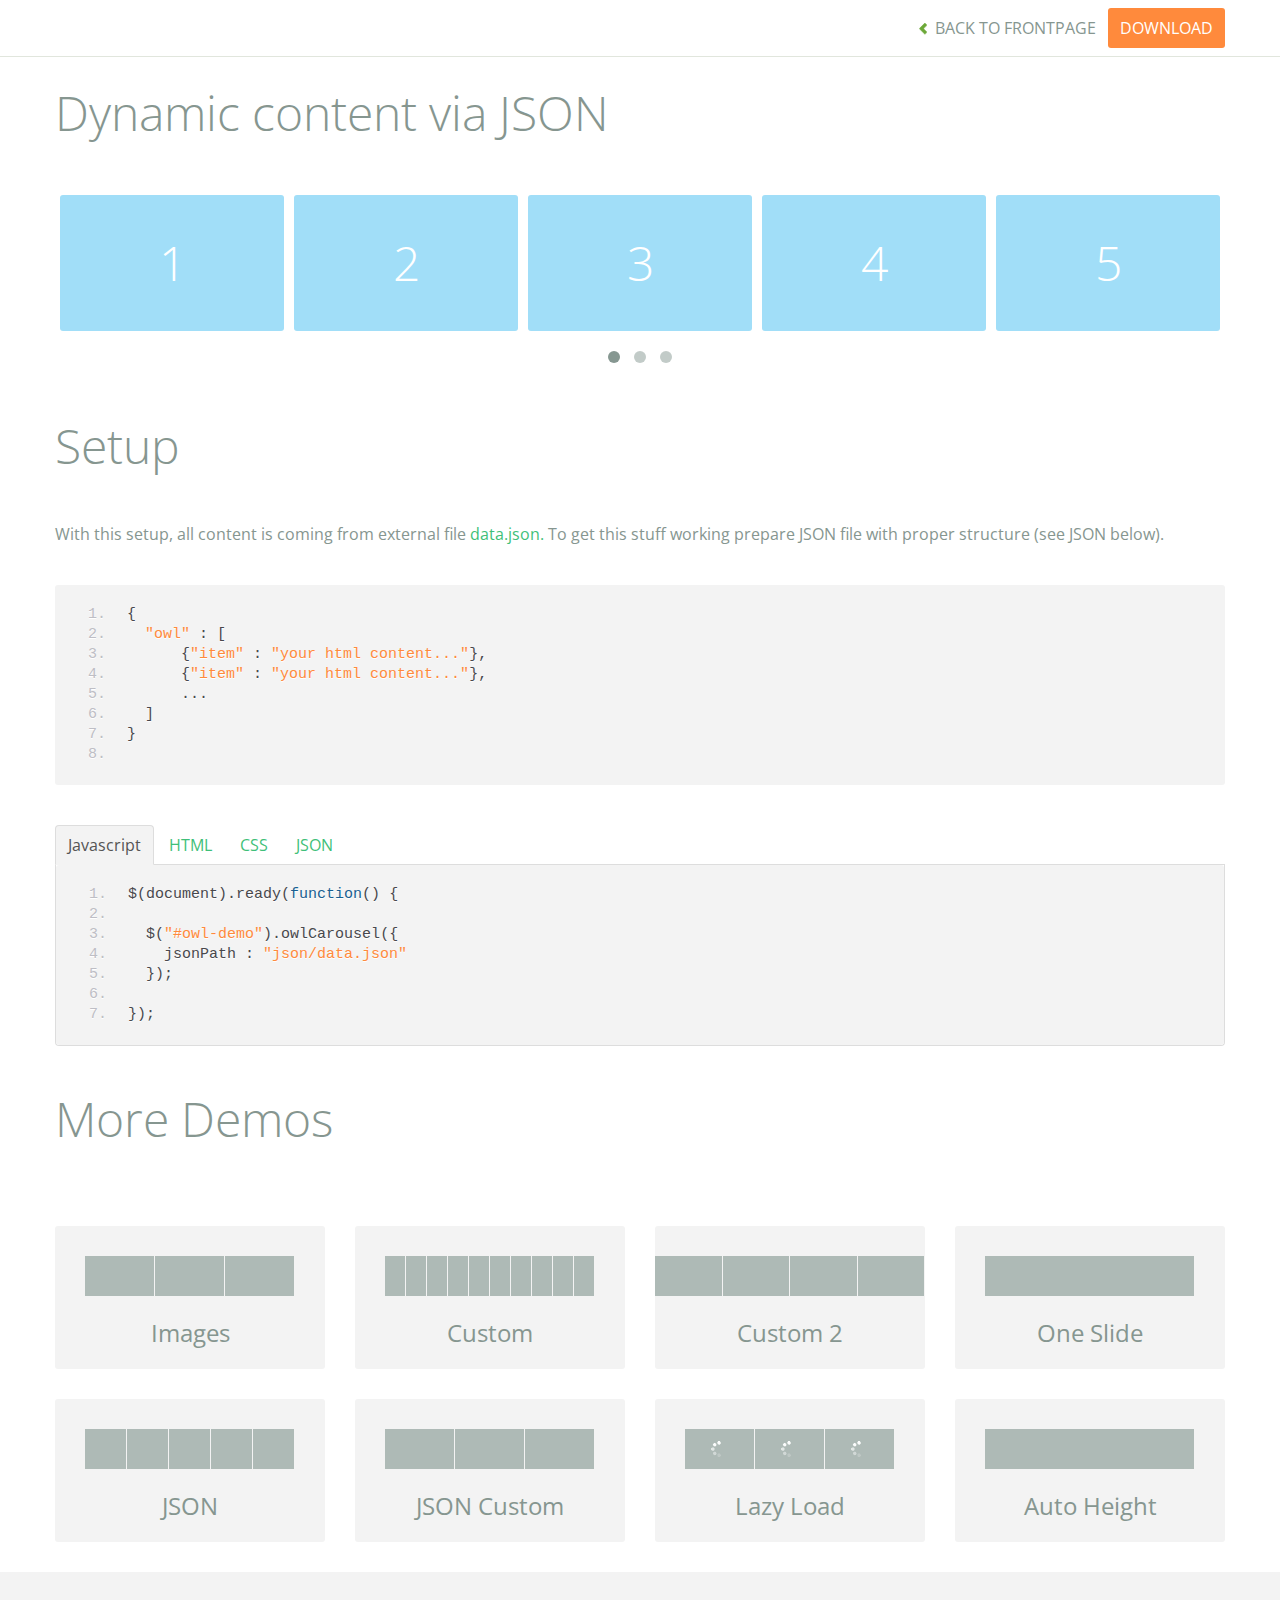
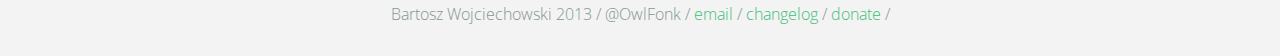
<file: Powerful-Customizable-jQuery-Carousel-Slider-OWL-Carousel/demos/json.html>
<!DOCTYPE html>
<html lang="en">
  <head>
    <meta charset="utf-8">
    <title>Owl Carousel - Dynamic content via JSON</title>
    <meta name="viewport" content="width=device-width, initial-scale=1.0">
    <meta name="description" content="jQuery Responsive Carousel - Owl Carusel">
    <meta name="author" content="Bartosz Wojciechowski">

    <link href='http://fonts.googleapis.com/css?family=Open+Sans:400italic,400,300,600,700' rel='stylesheet' type='text/css'>
    <link href="../assets/css/bootstrapTheme.css" rel="stylesheet">
    <link href="../assets/css/custom.css" rel="stylesheet">

    <!-- Owl Carousel Assets -->
    <link href="../owl-carousel/owl.carousel.css" rel="stylesheet">
    <link href="../owl-carousel/owl.theme.css" rel="stylesheet">

    <link href="../assets/js/google-code-prettify/prettify.css" rel="stylesheet">

    <!-- Le fav and touch icons -->
    <link rel="apple-touch-icon-precomposed" sizes="144x144" href="../assets/ico/apple-touch-icon-144-precomposed.png">
    <link rel="apple-touch-icon-precomposed" sizes="114x114" href="../assets/ico/apple-touch-icon-114-precomposed.png">
      <link rel="apple-touch-icon-precomposed" sizes="72x72" href="../assets/ico/apple-touch-icon-72-precomposed.png">
                    <link rel="apple-touch-icon-precomposed" href="../assets/ico/apple-touch-icon-57-precomposed.png">
                                   <link rel="shortcut icon" href="../assets/ico/favicon.png">
  </head>
  <body>

      <div id="top-nav" class="navbar navbar-fixed-top">
        <div class="navbar-inner">
          <div class="container">
            <button type="button" class="btn btn-navbar" data-toggle="collapse" data-target=".nav-collapse">
            <span class="icon-bar"></span>
            <span class="icon-bar"></span>
            <span class="icon-bar"></span>
          </button>
            <div class="nav-collapse collapse">
            <ul class="nav pull-right">
              <li><a href="../index.html"><i class="icon-chevron-left"></i> Back to Frontpage</a></li>
              <li><a href="../owl.carousel.zip" class="download download-on" data-spy="affix" data-offset-top="450">Download</a></li>
            </ul>
            <ul class="nav pull-left">
              
            </ul>
            </div>
          </div>
        </div>
      </div>
   
    <div id="title">
      <div class="container">
        <div class="row">
          <div class="span12">
            <h1>Dynamic content via JSON</h1>
          </div>
        </div>
      </div>
    </div>

      <div id="demo">
        <div class="container">
          <div class="row">
            <div class="span12">

              <div id="owl-demo" class="owl-carousel">
              </div>
            </div>
          </div>
        </div>

    </div>

    <div id="example-info">
      <div class="container">
        <div class="row">
          <div class="span12">
            <h1>Setup</h1>
            <p>With this setup, all content is coming from external file <a href="json/data.json">data.json.</a> To get this stuff working prepare JSON file with proper structure (see JSON below).</p>
            <pre class="pre-show prettyprint linenums">
{
  "owl" : [
      {"item" : "your html content..."},
      {"item" : "your html content..."},
      ...
  ]
}
            </pre>
            <ul class="nav nav-tabs" id="myTab">
              <li class="active"><a href="#javascript">Javascript</a></li>
              <li><a href="#HTML">HTML</a></li>
              <li><a href="#CSS">CSS</a></li>
              <li><a href="#JSON">JSON</a></li>
            </ul>
             
            <div class="tab-content">

              <div class="tab-pane active" id="javascript">
<pre class="pre-show prettyprint linenums">
$(document).ready(function() {

  $("#owl-demo").owlCarousel({
    jsonPath : "json/data.json" 
  });

});
</pre>  

              </div>

              <div class="tab-pane" id="HTML">
<pre class="pre-show prettyprint linenums">
&lt;div id="owl-demo" class="owl-carousel owl-theme"&gt;
&lt;/div&gt;
</pre>
              </div>

              <div class="tab-pane" id="CSS">
<pre class="pre-show prettyprint linenums">
#owl-demo .item{
  background: #a1def8;
  padding: 30px 0px;
  display: block;
  margin: 5px;
  color: #FFF;
  -webkit-border-radius: 3px;
  -moz-border-radius: 3px;
  border-radius: 3px;
  text-align: center;
}

</pre>
              </div>
              <div class="tab-pane" id="JSON">
<pre class="pre-show prettyprint linenums">
{
  "owl" : [
      {"item" : "&lt;span class='item'&gt;&lt;h1&gt;1&lt;/h1&gt;&lt;/span&gt;"},
      {"item" : "&lt;span class='item'&gt;&lt;h1&gt;2&lt;/h1&gt;&lt;/span&gt;"},
      {"item" : "&lt;span class='item'&gt;&lt;h1&gt;3&lt;/h1&gt;&lt;/span&gt;"},
      {"item" : "&lt;span class='item'&gt;&lt;h1&gt;4&lt;/h1&gt;&lt;/span&gt;"},
      {"item" : "&lt;span class='item'&gt;&lt;h1&gt;5&lt;/h1&gt;&lt;/span&gt;"},
      {"item" : "&lt;span class='item'&gt;&lt;h1&gt;6&lt;/h1&gt;&lt;/span&gt;"},
      {"item" : "&lt;span class='item'&gt;&lt;h1&gt;7&lt;/h1&gt;&lt;/span&gt;"},
      {"item" : "&lt;span class='item'&gt;&lt;h1&gt;8&lt;/h1&gt;&lt;/span&gt;"},
      {"item" : "&lt;span class='item'&gt;&lt;h1&gt;9&lt;/h1&gt;&lt;/span&gt;"},
      {"item" : "&lt;span class='item'&gt;&lt;h1&gt;10&lt;/h1&gt;&lt;/span&gt;"},
      {"item" : "&lt;span class='item'&gt;&lt;h1&gt;11&lt;/h1&gt;&lt;/span&gt;"},
      {"item" : "&lt;span class='item'&gt;&lt;h1&gt;12&lt;/h1&gt;&lt;/span&gt;"},
      {"item" : "&lt;span class='item'&gt;&lt;h1&gt;13&lt;/h1&gt;&lt;/span&gt;"},
      {"item" : "&lt;span class='item'&gt;&lt;h1&gt;14&lt;/h1&gt;&lt;/span&gt;"}
  ]
}
</pre>
</div>
            </div><!--End Tab Content-->

          </div>
        </div>
      </div>
    </div>

    <div id="more">
      <div class="container">

        <div class="row">
          <div class="span12">
            <h1>More Demos</h1>
          </div>
        </div>

        <div class="row demos-row">
          <div class="span3">
            <a href="images.html" class="demo-box">
              <div class="demo-wrapper demo-images clearfix">
                <div class="demo-slide"><div class="bg"></div></div>
                <div class="demo-slide"><div class="bg"></div></div>
                <div class="demo-slide"><div class="bg"></div></div>
              </div>
              <h3>Images</h3>
            </a>
          </div>

          <div class="span3">
            <a href="custom.html" class="demo-box">
              <div class="demo-wrapper demo-custom clearfix">
                <div class="demo-slide"><div class="bg"></div></div>
                <div class="demo-slide"><div class="bg"></div></div>
                <div class="demo-slide"><div class="bg"></div></div>
                <div class="demo-slide"><div class="bg"></div></div>
                <div class="demo-slide"><div class="bg"></div></div>
                <div class="demo-slide"><div class="bg"></div></div>
                <div class="demo-slide"><div class="bg"></div></div>
                <div class="demo-slide"><div class="bg"></div></div>
                <div class="demo-slide"><div class="bg"></div></div>
                <div class="demo-slide"><div class="bg"></div></div>
              </div>
              <h3>Custom</h3>
            </a>
          </div>

          <div class="span3">
            <a href="itemsCustom.html" class="demo-box">
              <div class="demo-wrapper demo-full clearfix">
                <div class="demo-slide"><div class="bg"></div></div>
                <div class="demo-slide"><div class="bg"></div></div>
                <div class="demo-slide"><div class="bg"></div></div>
                <div class="demo-slide"><div class="bg"></div></div>
              </div>
              <h3>Custom 2</h3>
            </a>
          </div>

          <div class="span3">
            <a href="one.html" class="demo-box">
              <div class="demo-wrapper demo-one clearfix">
                <div class="demo-slide"><div class="bg"></div></div>
              </div>
              <h3>One Slide</h3>
            </a>
          </div>

        </div>
        <div class="row demos-row">
          <div class="span3">
            <a href="json.html" class="demo-box">
              <div class="demo-wrapper demo-Json clearfix">
                <div class="demo-slide"><div class="bg"></div></div>
                <div class="demo-slide"><div class="bg"></div></div>
                <div class="demo-slide"><div class="bg"></div></div>
                <div class="demo-slide"><div class="bg"></div></div>
                <div class="demo-slide"><div class="bg"></div></div>
              </div>
              <h3>JSON</h3>
            </a>
          </div>

          <div class="span3">
            <a href="customJson.html" class="demo-box">
              <div class="demo-wrapper demo-Json-custom clearfix">
                <div class="demo-slide"><div class="bg"></div></div>
                <div class="demo-slide"><div class="bg"></div></div>
                <div class="demo-slide"><div class="bg"></div></div>
              </div>
              <h3>JSON Custom</h3>
            </a>
          </div>

          <div class="span3">
            <a href="lazyLoad.html" class="demo-box">
              <div class="demo-wrapper demo-lazy clearfix">
                <div class="demo-slide"><div class="bg"></div></div>
                <div class="demo-slide"><div class="bg"></div></div>
                <div class="demo-slide"><div class="bg"></div></div>
              </div>
              <h3>Lazy Load</h3>
            </a>
          </div>

          <div class="span3">
            <a href="autoHeight.html" class="demo-box">
              <div class="demo-wrapper demo-height clearfix">
                <div class="demo-slide"><div class="bg"></div></div>
              </div>
              <h3>Auto Height</h3>
            </a>
          </div>

        </div>
      </div>
    </div>


 
    <div id="footer">
      <div class="container">
        <div class="row">
          <div class="span12">
            <h5>Bartosz Wojciechowski 2013 / @OwlFonk / 
            <a href="mailto:owl@owlgraphic.com?subject=Hey Owl!">email</a> / 
            <a href="../changelog.html">changelog</a> /
            <a href="https://www.paypal.com/cgi-bin/webscr?cmd=_s-xclick&hosted_button_id=EFSGXZS7V2U9N">donate</a> / 
            <a href="https://twitter.com/share" class="twitter-share-button" data-url="http://owlgraphic.com/owlcarousel/" data-text="Awesome jQuery Owl Carousel Responsive Plugin" data-via="OwlFonk" data-count="none" data-hashtags="owlcarousel"></a>
            <script>
            var owldomain = window.location.hostname.indexOf("owlgraphic");
            if(owldomain !== -1){
              !function(d,s,id){var js,fjs=d.getElementsByTagName(s)[0],p=/^http:/.test(d.location)?'http':'https';if(!d.getElementById(id)){js=d.createElement(s);js.id=id;js.src=p+'://platform.twitter.com/widgets.js';fjs.parentNode.insertBefore(js,fjs);}}(document, 'script', 'twitter-wjs');
            }
            </script>
            </h5>
          </div>
        </div>
      </div>
    </div>


    <script src="../assets/js/jquery-1.9.1.min.js"></script> 
    <script src="../owl-carousel/owl.carousel.js"></script>


    <!-- Demo -->

    <style>
    #owl-demo .item{
        background: #a1def8;
        padding: 30px 0px;
        display: block;
        margin: 5px;
        color: #FFF;
        -webkit-border-radius: 3px;
        -moz-border-radius: 3px;
        border-radius: 3px;
        text-align: center;
    }
    </style>


    <script>
    $(document).ready(function() {

      $("#owl-demo").owlCarousel({
        jsonPath : "json/data.json"
      });

    });
    </script>


    <script src="../assets/js/bootstrap-collapse.js"></script>
    <script src="../assets/js/bootstrap-transition.js"></script>
    <script src="../assets/js/bootstrap-tab.js"></script>

    <script src="../assets/js/google-code-prettify/prettify.js"></script>
	  <script src="../assets/js/application.js"></script>

  </body>
</html>
</file>
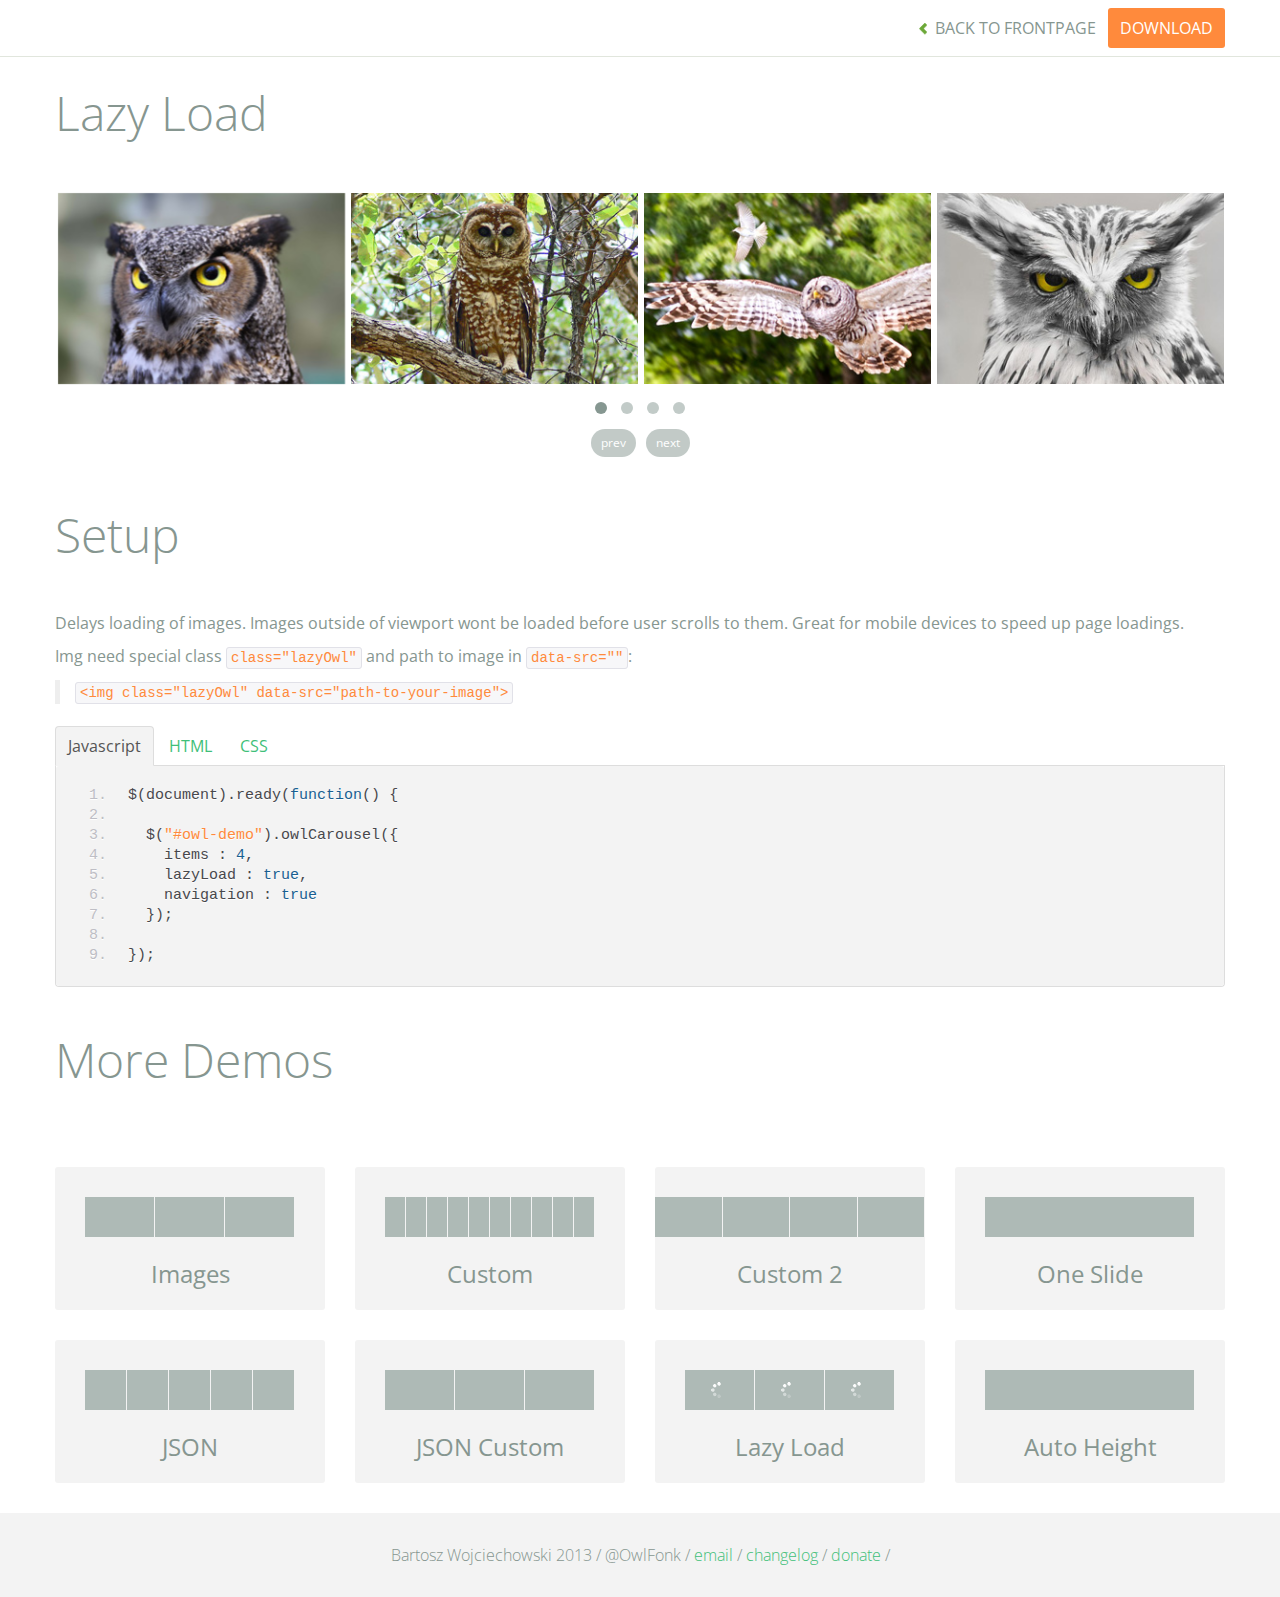
<file: Powerful-Customizable-jQuery-Carousel-Slider-OWL-Carousel/demos/lazyLoad.html>
<!DOCTYPE html>
<html lang="en">
  <head>
    <meta charset="utf-8">
    <title>Owl Carousel - Lazy Load</title>
    <meta name="viewport" content="width=device-width, initial-scale=1.0">
    <meta name="description" content="jQuery Responsive Carousel - Owl Carusel">
    <meta name="author" content="Bartosz Wojciechowski">
    
    <link href='http://fonts.googleapis.com/css?family=Open+Sans:400italic,400,300,600,700' rel='stylesheet' type='text/css'>
    <link href="../assets/css/bootstrapTheme.css" rel="stylesheet">
    <link href="../assets/css/custom.css" rel="stylesheet">

    <!-- Owl Carousel Assets -->
    <link href="../owl-carousel/owl.carousel.css" rel="stylesheet">
    <link href="../owl-carousel/owl.theme.css" rel="stylesheet">

    <!-- Prettify -->
    <link href="../assets/js/google-code-prettify/prettify.css" rel="stylesheet">
    

    <!-- Le fav and touch icons -->
    <link rel="apple-touch-icon-precomposed" sizes="144x144" href="../assets/ico/apple-touch-icon-144-precomposed.png">
    <link rel="apple-touch-icon-precomposed" sizes="114x114" href="../assets/ico/apple-touch-icon-114-precomposed.png">
      <link rel="apple-touch-icon-precomposed" sizes="72x72" href="../assets/ico/apple-touch-icon-72-precomposed.png">
                    <link rel="apple-touch-icon-precomposed" href="../assets/ico/apple-touch-icon-57-precomposed.png">
                                   <link rel="shortcut icon" href="../assets/ico/favicon.png">
  </head>
  <body>

      <div id="top-nav" class="navbar navbar-fixed-top">
        <div class="navbar-inner">
          <div class="container">
            <button type="button" class="btn btn-navbar" data-toggle="collapse" data-target=".nav-collapse">
            <span class="icon-bar"></span>
            <span class="icon-bar"></span>
            <span class="icon-bar"></span>
          </button>
            <div class="nav-collapse collapse">
            <ul class="nav pull-right">
              <li><a href="../index.html"><i class="icon-chevron-left"></i> Back to Frontpage</a></li>
              <li><a href="../owl.carousel.zip" class="download download-on" data-spy="affix" data-offset-top="450">Download</a></li>
            </ul>
            <ul class="nav pull-left">
              
            </ul>
            </div>
          </div>
        </div>
      </div>
   
    <div id="title">
      <div class="container">
        <div class="row">
          <div class="span12">
            <h1>Lazy Load</h1>
          </div>
        </div>
      </div>
    </div>

      <div id="demo">
        <div class="container">
          <div class="row">
            <div class="span12">

              <div id="owl-demo" class="owl-carousel">
                <div class="item"><img class="lazyOwl" data-src="assets/owl1.jpg" alt="Lazy Owl Image"></div>
                <div class="item"><img class="lazyOwl" data-src="assets/owl2.jpg" alt="Lazy Owl Image"></div>
                <div class="item"><img class="lazyOwl" data-src="assets/owl3.jpg" alt="Lazy Owl Image"></div>
                <div class="item"><img class="lazyOwl" data-src="assets/owl4.jpg" alt="Lazy Owl Image"></div>
                <div class="item"><img class="lazyOwl" data-src="assets/owl5.jpg" alt="Lazy Owl Image"></div>
                <div class="item"><img class="lazyOwl" data-src="assets/owl6.jpg" alt="Lazy Owl Image"></div>
                <div class="item"><img class="lazyOwl" data-src="assets/owl7.jpg" alt="Lazy Owl Image"></div>
                <div class="item"><img class="lazyOwl" data-src="assets/owl8.jpg" alt="Lazy Owl Image"></div>
                <div class="item"><img class="lazyOwl" data-src="assets/owl1.jpg" alt="Lazy Owl Image"></div>
                <div class="item"><img class="lazyOwl" data-src="assets/owl2.jpg" alt="Lazy Owl Image"></div>
                <div class="item"><img class="lazyOwl" data-src="assets/owl3.jpg" alt="Lazy Owl Image"></div>
                <div class="item"><img class="lazyOwl" data-src="assets/owl4.jpg" alt="Lazy Owl Image"></div>
                <div class="item"><img class="lazyOwl" data-src="assets/owl5.jpg" alt="Lazy Owl Image"></div>
                <div class="item"><img class="lazyOwl" data-src="assets/owl6.jpg" alt="Lazy Owl Image"></div>
                <div class="item"><img class="lazyOwl" data-src="assets/owl7.jpg" alt="Lazy Owl Image"></div>
                <div class="item"><img class="lazyOwl" data-src="assets/owl8.jpg" alt="Lazy Owl Image"></div>
              </div>

            </div>
          </div>
        </div>

    </div>

    <div id="example-info">
      <div class="container">
        <div class="row">
          <div class="span12">
            <h1>Setup</h1>
            <p>Delays loading of images. Images outside of viewport wont be loaded before user scrolls to them. Great for mobile devices to speed up page loadings.
            </p>
            <p>
              Img need special class <code>class="lazyOwl"</code> and path to image in <code>data-src=""</code>: 
              <blockquote><code>&lt;img class="lazyOwl" data-src="path-to-your-image"&gt;</code></blockquote>
              </p>
            <ul class="nav nav-tabs" id="myTab">
              <li class="active"><a href="#javascript">Javascript</a></li>
              <li><a href="#HTML">HTML</a></li>
              <li><a href="#CSS">CSS</a></li>
            </ul>
             
            <div class="tab-content">

              <div class="tab-pane active" id="javascript">
<pre class="pre-show prettyprint linenums">
$(document).ready(function() {

  $("#owl-demo").owlCarousel({
    items : 4,
    lazyLoad : true,
    navigation : true
  }); 

});
</pre> 
              </div>

              <div class="tab-pane" id="HTML">
<pre class="pre-show prettyprint linenums">
&lt;div id="owl-demo" class="owl-carousel"&gt;
  &lt;div class="item"&gt;&lt;img class="lazyOwl" data-src="assets/owl1.jpg" alt="Lazy Owl Image"&gt;&lt;/div&gt;
  &lt;div class="item"&gt;&lt;img class="lazyOwl" data-src="assets/owl2.jpg" alt="Lazy Owl Image"&gt;&lt;/div&gt;
  &lt;div class="item"&gt;&lt;img class="lazyOwl" data-src="assets/owl3.jpg" alt="Lazy Owl Image"&gt;&lt;/div&gt;
  &lt;div class="item"&gt;&lt;img class="lazyOwl" data-src="assets/owl4.jpg" alt="Lazy Owl Image"&gt;&lt;/div&gt;
  &lt;div class="item"&gt;&lt;img class="lazyOwl" data-src="assets/owl5.jpg" alt="Lazy Owl Image"&gt;&lt;/div&gt;
  &lt;div class="item"&gt;&lt;img class="lazyOwl" data-src="assets/owl6.jpg" alt="Lazy Owl Image"&gt;&lt;/div&gt;
  &lt;div class="item"&gt;&lt;img class="lazyOwl" data-src="assets/owl7.jpg" alt="Lazy Owl Image"&gt;&lt;/div&gt;
  &lt;div class="item"&gt;&lt;img class="lazyOwl" data-src="assets/owl8.jpg" alt="Lazy Owl Image"&gt;&lt;/div&gt;
  &lt;div class="item"&gt;&lt;img class="lazyOwl" data-src="assets/owl1.jpg" alt="Lazy Owl Image"&gt;&lt;/div&gt;
  &lt;div class="item"&gt;&lt;img class="lazyOwl" data-src="assets/owl2.jpg" alt="Lazy Owl Image"&gt;&lt;/div&gt;
  &lt;div class="item"&gt;&lt;img class="lazyOwl" data-src="assets/owl3.jpg" alt="Lazy Owl Image"&gt;&lt;/div&gt;
  &lt;div class="item"&gt;&lt;img class="lazyOwl" data-src="assets/owl4.jpg" alt="Lazy Owl Image"&gt;&lt;/div&gt;
  &lt;div class="item"&gt;&lt;img class="lazyOwl" data-src="assets/owl5.jpg" alt="Lazy Owl Image"&gt;&lt;/div&gt;
  &lt;div class="item"&gt;&lt;img class="lazyOwl" data-src="assets/owl6.jpg" alt="Lazy Owl Image"&gt;&lt;/div&gt;
  &lt;div class="item"&gt;&lt;img class="lazyOwl" data-src="assets/owl7.jpg" alt="Lazy Owl Image"&gt;&lt;/div&gt;
  &lt;div class="item"&gt;&lt;img class="lazyOwl" data-src="assets/owl8.jpg" alt="Lazy Owl Image"&gt;&lt;/div&gt;
&lt;/div&gt;
</pre>
              </div>

              <div class="tab-pane" id="CSS">
<pre class="pre-show prettyprint linenums">
#owl-demo .item{
  margin: 3px;
}
#owl-demo .item img{
  display: block;
  width: 100%;
  height: auto;
}
</pre>
</div>
            </div><!--End Tab Content-->

          </div>
        </div>
      </div>
    </div>

    <div id="more">
      <div class="container">

        <div class="row">
          <div class="span12">
            <h1>More Demos</h1>
          </div>
        </div>

        <div class="row demos-row">
          <div class="span3">
            <a href="images.html" class="demo-box">
              <div class="demo-wrapper demo-images clearfix">
                <div class="demo-slide"><div class="bg"></div></div>
                <div class="demo-slide"><div class="bg"></div></div>
                <div class="demo-slide"><div class="bg"></div></div>
              </div>
              <h3>Images</h3>
            </a>
          </div>

          <div class="span3">
            <a href="custom.html" class="demo-box">
              <div class="demo-wrapper demo-custom clearfix">
                <div class="demo-slide"><div class="bg"></div></div>
                <div class="demo-slide"><div class="bg"></div></div>
                <div class="demo-slide"><div class="bg"></div></div>
                <div class="demo-slide"><div class="bg"></div></div>
                <div class="demo-slide"><div class="bg"></div></div>
                <div class="demo-slide"><div class="bg"></div></div>
                <div class="demo-slide"><div class="bg"></div></div>
                <div class="demo-slide"><div class="bg"></div></div>
                <div class="demo-slide"><div class="bg"></div></div>
                <div class="demo-slide"><div class="bg"></div></div>
              </div>
              <h3>Custom</h3>
            </a>
          </div>

          <div class="span3">
            <a href="itemsCustom.html" class="demo-box">
              <div class="demo-wrapper demo-full clearfix">
                <div class="demo-slide"><div class="bg"></div></div>
                <div class="demo-slide"><div class="bg"></div></div>
                <div class="demo-slide"><div class="bg"></div></div>
                <div class="demo-slide"><div class="bg"></div></div>
              </div>
              <h3>Custom 2</h3>
            </a>
          </div>

          <div class="span3">
            <a href="one.html" class="demo-box">
              <div class="demo-wrapper demo-one clearfix">
                <div class="demo-slide"><div class="bg"></div></div>
              </div>
              <h3>One Slide</h3>
            </a>
          </div>

        </div>
        <div class="row demos-row">
          <div class="span3">
            <a href="json.html" class="demo-box">
              <div class="demo-wrapper demo-Json clearfix">
                <div class="demo-slide"><div class="bg"></div></div>
                <div class="demo-slide"><div class="bg"></div></div>
                <div class="demo-slide"><div class="bg"></div></div>
                <div class="demo-slide"><div class="bg"></div></div>
                <div class="demo-slide"><div class="bg"></div></div>
              </div>
              <h3>JSON</h3>
            </a>
          </div>

          <div class="span3">
            <a href="customJson.html" class="demo-box">
              <div class="demo-wrapper demo-Json-custom clearfix">
                <div class="demo-slide"><div class="bg"></div></div>
                <div class="demo-slide"><div class="bg"></div></div>
                <div class="demo-slide"><div class="bg"></div></div>
              </div>
              <h3>JSON Custom</h3>
            </a>
          </div>

          <div class="span3">
            <a href="lazyLoad.html" class="demo-box">
              <div class="demo-wrapper demo-lazy clearfix">
                <div class="demo-slide"><div class="bg"></div></div>
                <div class="demo-slide"><div class="bg"></div></div>
                <div class="demo-slide"><div class="bg"></div></div>
              </div>
              <h3>Lazy Load</h3>
            </a>
          </div>

          <div class="span3">
            <a href="autoHeight.html" class="demo-box">
              <div class="demo-wrapper demo-height clearfix">
                <div class="demo-slide"><div class="bg"></div></div>
              </div>
              <h3>Auto Height</h3>
            </a>
          </div>

        </div>
      </div>
    </div>    

    <div id="footer">
      <div class="container">
        <div class="row">
          <div class="span12">
            <h5>Bartosz Wojciechowski 2013 / @OwlFonk / 
            <a href="mailto:owl@owlgraphic.com?subject=Hey Owl!">email</a> / 
            <a href="../changelog.html">changelog</a> /
            <a href="https://www.paypal.com/cgi-bin/webscr?cmd=_s-xclick&hosted_button_id=EFSGXZS7V2U9N">donate</a> / 
            <a href="https://twitter.com/share" class="twitter-share-button" data-url="http://owlgraphic.com/owlcarousel/" data-text="Awesome jQuery Owl Carousel Responsive Plugin" data-via="OwlFonk" data-count="none" data-hashtags="owlcarousel"></a>
            <script>
            var owldomain = window.location.hostname.indexOf("owlgraphic");
            if(owldomain !== -1){
              !function(d,s,id){var js,fjs=d.getElementsByTagName(s)[0],p=/^http:/.test(d.location)?'http':'https';if(!d.getElementById(id)){js=d.createElement(s);js.id=id;js.src=p+'://platform.twitter.com/widgets.js';fjs.parentNode.insertBefore(js,fjs);}}(document, 'script', 'twitter-wjs');
            }
            </script>
            </h5>
          </div>
        </div>
      </div>
    </div>


    <script src="../assets/js/jquery-1.9.1.min.js"></script> 
    <script src="../owl-carousel/owl.carousel.js"></script>


    <!-- Demo -->

    <style>
    #owl-demo .item{
        margin: 3px;
    }
    #owl-demo .item img{
        display: block;
        width: 100%;
        height: auto;
    }
    </style>


    <script>
    $(document).ready(function() {

      $("#owl-demo").owlCarousel({
        items : 4,
        lazyLoad : true,
        navigation : true
      });

    });
    </script>


    <script src="../assets/js/bootstrap-collapse.js"></script>
    <script src="../assets/js/bootstrap-transition.js"></script>
    <script src="../assets/js/bootstrap-tab.js"></script>

    <script src="../assets/js/google-code-prettify/prettify.js"></script>
	  <script src="../assets/js/application.js"></script>

  </body>
</html>
</file>
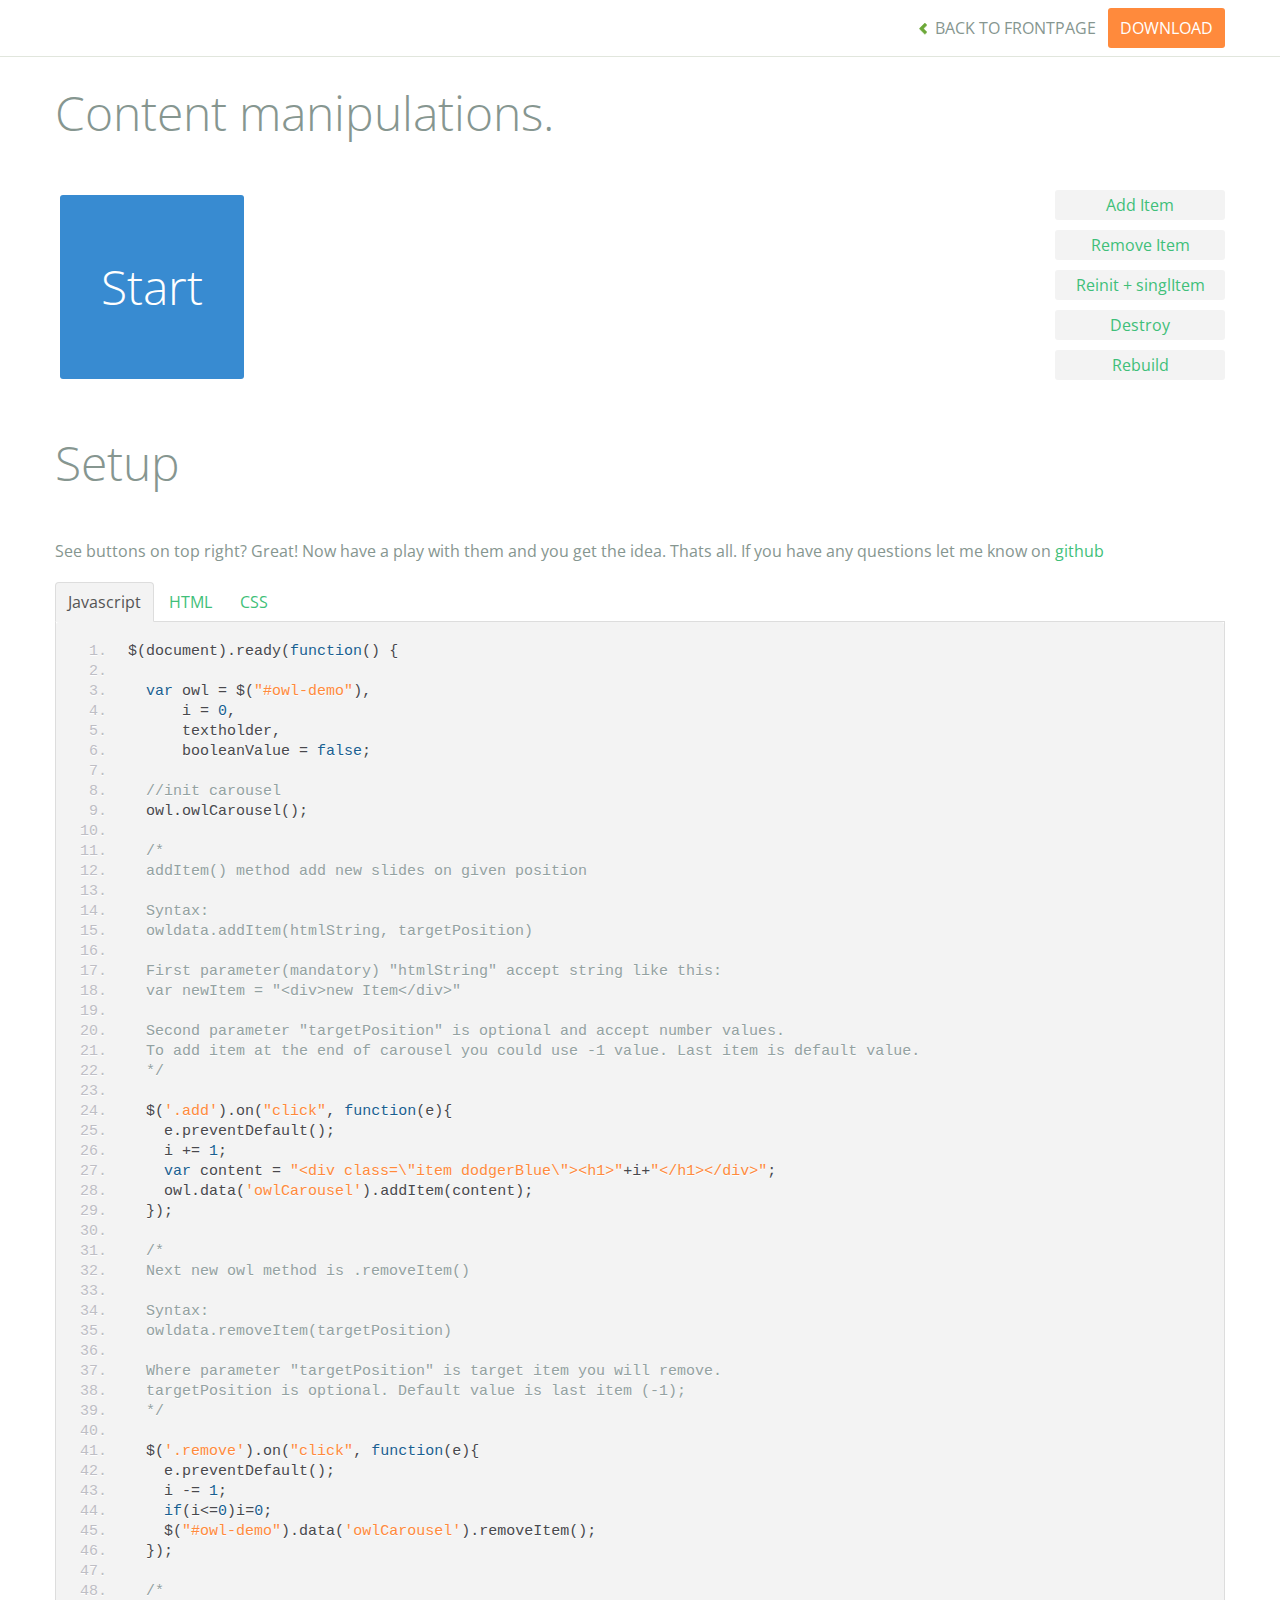
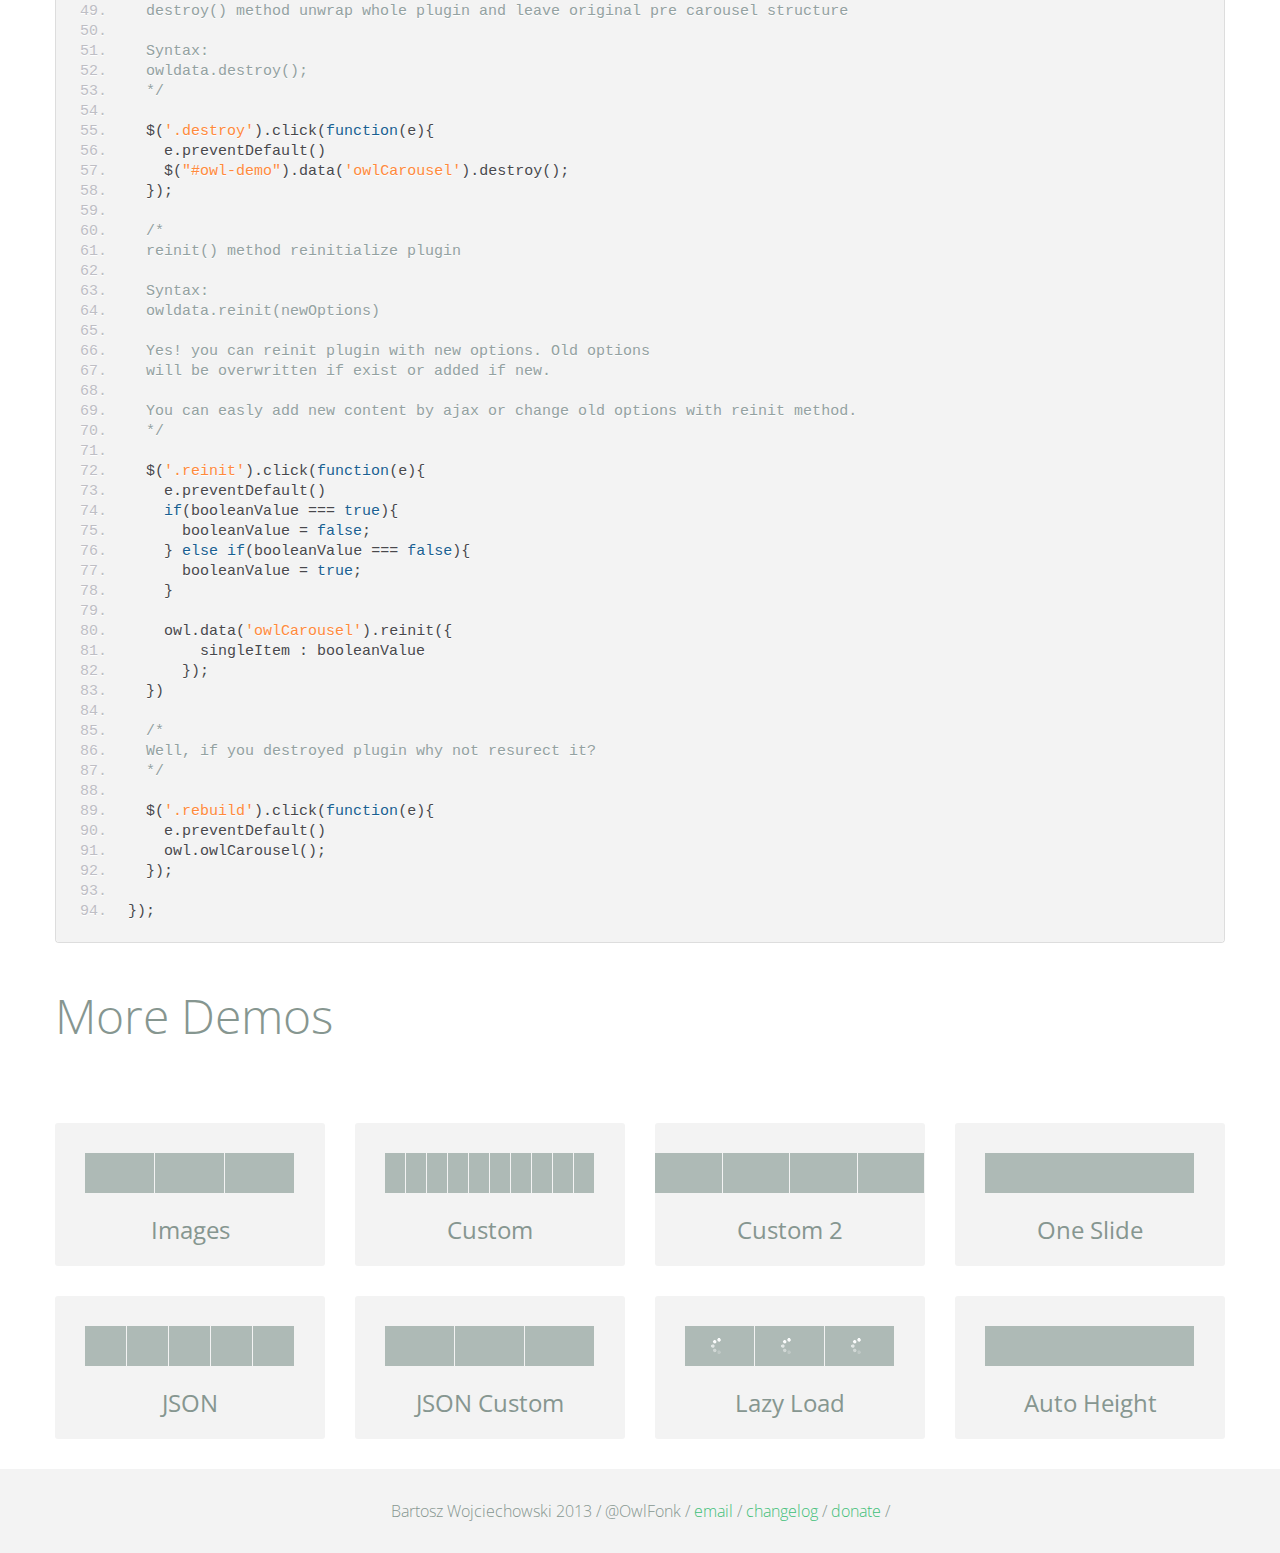
<file: Powerful-Customizable-jQuery-Carousel-Slider-OWL-Carousel/demos/manipulations.html>
<!DOCTYPE html>
<html lang="en">
  <head>
    <meta charset="utf-8">
    <title>Owl Carousel - Content Manipulations</title>
    <meta name="viewport" content="width=device-width, initial-scale=1.0">
    <meta name="description" content="jQuery Responsive Carousel - Owl Carusel">
    <meta name="author" content="Bartosz Wojciechowski">
    
    <link href='http://fonts.googleapis.com/css?family=Open+Sans:400italic,400,300,600,700' rel='stylesheet' type='text/css'>
    <link href="../assets/css/bootstrapTheme.css" rel="stylesheet">
    <link href="../assets/css/custom.css" rel="stylesheet">

    <!-- Owl Carousel Assets -->
    <link href="../owl-carousel/owl.carousel.css" rel="stylesheet">
    <link href="../owl-carousel/owl.theme.css" rel="stylesheet">

    <!-- Prettify -->
    <link href="../assets/js/google-code-prettify/prettify.css" rel="stylesheet">
    

    <!-- Le fav and touch icons -->
    <link rel="apple-touch-icon-precomposed" sizes="144x144" href="../assets/ico/apple-touch-icon-144-precomposed.png">
    <link rel="apple-touch-icon-precomposed" sizes="114x114" href="../assets/ico/apple-touch-icon-114-precomposed.png">
      <link rel="apple-touch-icon-precomposed" sizes="72x72" href="../assets/ico/apple-touch-icon-72-precomposed.png">
                    <link rel="apple-touch-icon-precomposed" href="../assets/ico/apple-touch-icon-57-precomposed.png">
                                   <link rel="shortcut icon" href="../assets/ico/favicon.png">
  </head>
  <body>

      <div id="top-nav" class="navbar navbar-fixed-top">
        <div class="navbar-inner">
          <div class="container">
            <button type="button" class="btn btn-navbar" data-toggle="collapse" data-target=".nav-collapse">
            <span class="icon-bar"></span>
            <span class="icon-bar"></span>
            <span class="icon-bar"></span>
          </button>
            <div class="nav-collapse collapse">
            <ul class="nav pull-right">
              <li><a href="../index.html"><i class="icon-chevron-left"></i> Back to Frontpage</a></li>
              <li><a href="../owl.carousel.zip" class="download download-on" data-spy="affix" data-offset-top="450">Download</a></li>
            </ul>
            <ul class="nav pull-left">
              
            </ul>
            </div>
          </div>
        </div>
      </div>
   
    <div id="title">
      <div class="container">
        <div class="row">
          <div class="span12">
            <h1>Content manipulations.</h1>
          </div>
        </div>
      </div>
    </div>

      <div id="demo">
        <div class="container">
          <div class="row">

            <div class="span10">
              <div id="owl-demo" class="owl-carousel">
                <div class="item dodgerBlue"><h1>Start</h1></div>
              </div>
            </div>

            <div class="span2">
              
              <div class="left">
                <a href="" class="btn add">Add Item</a>
              </div>

              <div class="left">
                <a href="" class="btn remove">Remove Item</a>
              </div>

              <div class="left">
              <a class="btn reinit" href="">Reinit + singlItem</a>
              </div>

              <div class="left">
              <a class="btn destroy" href="">Destroy</a>
              </div>

              <div class="left">
              <a class="btn rebuild" href="">Rebuild</a>              
              </div>

            </div>

          </div>
        </div>

    </div>

    <div id="example-info">
      <div class="container">
        <div class="row">
          <div class="span12">
            <h1>Setup</h1>
            <p>See buttons on top right? Great! Now have a play with them and you get the idea. Thats all. If you have any questions let me know on <a href="https://github.com/OwlFonk/OwlCarousel">github</a> </p>
            <ul class="nav nav-tabs" id="myTab">
              <li class="active"><a href="#javascript">Javascript</a></li>
              <li><a href="#HTML">HTML</a></li>
              <li><a href="#CSS">CSS</a></li>
            </ul>
             
            <div class="tab-content">

              <div class="tab-pane active" id="javascript">
<pre class="pre-show prettyprint linenums">
$(document).ready(function() {

  var owl = $("#owl-demo"),
      i = 0,
      textholder,
      booleanValue = false;

  //init carousel
  owl.owlCarousel();

  /*
  addItem() method add new slides on given position

  Syntax:
  owldata.addItem(htmlString, targetPosition)

  First parameter(mandatory) "htmlString" accept string like this:
  var newItem = "&lt;div&gt;new Item&lt;/div&gt;"
  
  Second parameter "targetPosition" is optional and accept number values. 
  To add item at the end of carousel you could use -1 value. Last item is default value.
  */
  
  $('.add').on("click", function(e){
    e.preventDefault();
    i += 1;
    var content = "&lt;div class=\"item dodgerBlue\"&gt;&lt;h1&gt;"+i+"&lt;/h1&gt;&lt;/div&gt;";
    owl.data('owlCarousel').addItem(content);
  });

  /*
  Next new owl method is .removeItem()

  Syntax:
  owldata.removeItem(targetPosition)

  Where parameter "targetPosition" is target item you will remove. 
  targetPosition is optional. Default value is last item (-1);
  */

  $('.remove').on("click", function(e){
    e.preventDefault();
    i -= 1;
    if(i&lt;=0)i=0;
    $("#owl-demo").data('owlCarousel').removeItem();
  });

  /*
  destroy() method unwrap whole plugin and leave original pre carousel structure
  
  Syntax:
  owldata.destroy();
  */

  $('.destroy').click(function(e){
    e.preventDefault()
    $("#owl-demo").data('owlCarousel').destroy();
  });

  /*
  reinit() method reinitialize plugin 

  Syntax:
  owldata.reinit(newOptions)

  Yes! you can reinit plugin with new options. Old options
  will be overwritten if exist or added if new.

  You can easly add new content by ajax or change old options with reinit method.
  */

  $('.reinit').click(function(e){
    e.preventDefault()
    if(booleanValue === true){
      booleanValue = false;
    } else if(booleanValue === false){
      booleanValue = true;
    }

    owl.data('owlCarousel').reinit({
        singleItem : booleanValue
      });
  })

  /*
  Well, if you destroyed plugin why not resurect it?
  */

  $('.rebuild').click(function(e){
    e.preventDefault()
    owl.owlCarousel();
  });

});
</pre>  

              </div>

              <div class="tab-pane" id="HTML">
<pre class="pre-show prettyprint linenums">
&lt;div id="owl-demo" class="owl-carousel"&gt;
  &lt;div class="item dodgerBlue"&gt;&lt;h1&gt;Start&lt;/h1&gt;&lt;/div&gt;
&lt;/div&gt;
</pre>
              </div>

              <div class="tab-pane" id="CSS">
<pre class="pre-show prettyprint linenums">
#owl-demo .item{
  display: block;
  padding: 54px 0px;
  margin: 5px;
  color: #FFF;
  -webkit-border-radius: 3px;
  -moz-border-radius: 3px;
  border-radius: 3px;
  text-align: center;
}
.left{
  text-align: left;
  margin-bottom: 10px;
}
.left .btn {
  display: block;
}
</pre>
              </div>
            </div><!--End Tab Content-->

          </div>
        </div>
      </div>
    </div>

    <div id="more">
      <div class="container">

        <div class="row">
          <div class="span12">
            <h1>More Demos</h1>
          </div>
        </div>

        <div class="row demos-row">
          <div class="span3">
            <a href="images.html" class="demo-box">
              <div class="demo-wrapper demo-images clearfix">
                <div class="demo-slide"><div class="bg"></div></div>
                <div class="demo-slide"><div class="bg"></div></div>
                <div class="demo-slide"><div class="bg"></div></div>
              </div>
              <h3>Images</h3>
            </a>
          </div>

          <div class="span3">
            <a href="custom.html" class="demo-box">
              <div class="demo-wrapper demo-custom clearfix">
                <div class="demo-slide"><div class="bg"></div></div>
                <div class="demo-slide"><div class="bg"></div></div>
                <div class="demo-slide"><div class="bg"></div></div>
                <div class="demo-slide"><div class="bg"></div></div>
                <div class="demo-slide"><div class="bg"></div></div>
                <div class="demo-slide"><div class="bg"></div></div>
                <div class="demo-slide"><div class="bg"></div></div>
                <div class="demo-slide"><div class="bg"></div></div>
                <div class="demo-slide"><div class="bg"></div></div>
                <div class="demo-slide"><div class="bg"></div></div>
              </div>
              <h3>Custom</h3>
            </a>
          </div>

          <div class="span3">
            <a href="itemsCustom.html" class="demo-box">
              <div class="demo-wrapper demo-full clearfix">
                <div class="demo-slide"><div class="bg"></div></div>
                <div class="demo-slide"><div class="bg"></div></div>
                <div class="demo-slide"><div class="bg"></div></div>
                <div class="demo-slide"><div class="bg"></div></div>
              </div>
              <h3>Custom 2</h3>
            </a>
          </div>

          <div class="span3">
            <a href="one.html" class="demo-box">
              <div class="demo-wrapper demo-one clearfix">
                <div class="demo-slide"><div class="bg"></div></div>
              </div>
              <h3>One Slide</h3>
            </a>
          </div>

        </div>
        <div class="row demos-row">
          <div class="span3">
            <a href="json.html" class="demo-box">
              <div class="demo-wrapper demo-Json clearfix">
                <div class="demo-slide"><div class="bg"></div></div>
                <div class="demo-slide"><div class="bg"></div></div>
                <div class="demo-slide"><div class="bg"></div></div>
                <div class="demo-slide"><div class="bg"></div></div>
                <div class="demo-slide"><div class="bg"></div></div>
              </div>
              <h3>JSON</h3>
            </a>
          </div>

          <div class="span3">
            <a href="customJson.html" class="demo-box">
              <div class="demo-wrapper demo-Json-custom clearfix">
                <div class="demo-slide"><div class="bg"></div></div>
                <div class="demo-slide"><div class="bg"></div></div>
                <div class="demo-slide"><div class="bg"></div></div>
              </div>
              <h3>JSON Custom</h3>
            </a>
          </div>

          <div class="span3">
            <a href="lazyLoad.html" class="demo-box">
              <div class="demo-wrapper demo-lazy clearfix">
                <div class="demo-slide"><div class="bg"></div></div>
                <div class="demo-slide"><div class="bg"></div></div>
                <div class="demo-slide"><div class="bg"></div></div>
              </div>
              <h3>Lazy Load</h3>
            </a>
          </div>

          <div class="span3">
            <a href="autoHeight.html" class="demo-box">
              <div class="demo-wrapper demo-height clearfix">
                <div class="demo-slide"><div class="bg"></div></div>
              </div>
              <h3>Auto Height</h3>
            </a>
          </div>

        </div>
      </div>
    </div>
 
    <div id="footer">
      <div class="container">
        <div class="row">
          <div class="span12">
            <h5>Bartosz Wojciechowski 2013 / @OwlFonk / 
            <a href="mailto:owl@owlgraphic.com?subject=Hey Owl!">email</a> / 
            <a href="../changelog.html">changelog</a> /
            <a href="https://www.paypal.com/cgi-bin/webscr?cmd=_s-xclick&hosted_button_id=EFSGXZS7V2U9N">donate</a> / 
            <a href="https://twitter.com/share" class="twitter-share-button" data-url="http://owlgraphic.com/owlcarousel/" data-text="Awesome jQuery Owl Carousel Responsive Plugin" data-via="OwlFonk" data-count="none" data-hashtags="owlcarousel"></a>
            <script>
            var owldomain = window.location.hostname.indexOf("owlgraphic");
            if(owldomain !== -1){
              !function(d,s,id){var js,fjs=d.getElementsByTagName(s)[0],p=/^http:/.test(d.location)?'http':'https';if(!d.getElementById(id)){js=d.createElement(s);js.id=id;js.src=p+'://platform.twitter.com/widgets.js';fjs.parentNode.insertBefore(js,fjs);}}(document, 'script', 'twitter-wjs');
            }
            </script>
            </h5>
          </div>
        </div>
      </div>
    </div>

    <script src="../assets/js/jquery-1.9.1.min.js"></script> 
    <script src="../owl-carousel/owl.carousel.js"></script>


    <!-- Demo -->

    <style>
      #owl-demo .item{
        display: block;
        padding: 54px 0px;
        margin: 5px;
        color: #FFF;
        -webkit-border-radius: 3px;
        -moz-border-radius: 3px;
        border-radius: 3px;
        text-align: center;
      }
      .left{
        text-align: left;
        margin-bottom: 10px;
      }
      .left .btn {
        display: block;
      }
    </style>


    <script>
    $(document).ready(function() {

      var owl = $("#owl-demo"),
          i = 0,
          textholder,
          booleanValue = false;

      //init carousel
      owl.owlCarousel();

      /*
      addItem() method add new slides on given position

      Syntax:
      owldata.addItem(htmlString, targetPosition)

      First parameter(mandatory) "htmlString" accept string like this:
      var newItem = "<div>new Item</div>"
      
      Second parameter "targetPosition" is optional and accept number values. 
      To add item at the end of carousel you could use -1 value. Last item is default value.
      */
      
      $('.add').on("click", function(e){
        e.preventDefault();
        i += 1;
        var content = "<div class=\"item dodgerBlue\"><h1>"+i+"</h1></div>";
        owl.data('owlCarousel').addItem(content);
      });

      /*
      Next new owl method is .removeItem()

      Syntax:
      owldata.removeItem(targetPosition)

      Where parameter "targetPosition" is target item you will remove. 
      targetPosition is optional. Default value is last item (-1);
      */

      $('.remove').on("click", function(e){
        e.preventDefault();
        i -= 1;
        if(i<=0)i=0;
        $("#owl-demo").data('owlCarousel').removeItem();
      });

      /*
      destroy() method unwrap whole plugin and leave original pre carousel structure
      
      Syntax:
      owldata.destroy();
      */

      $('.destroy').click(function(e){
        e.preventDefault()
        $("#owl-demo").data('owlCarousel').destroy();
      });

      /*
      reinit() method reinitialize plugin 

      Syntax:
      owldata.reinit(newOptions)

      Yes! you can reinit plugin with new options. Old options
      will be overwritten if exist or added if new.

      You can easly add new content by ajax or change old options with reinit method.
      */

      $('.reinit').click(function(e){
        e.preventDefault()
        if(booleanValue === true){
          booleanValue = false;
        } else if(booleanValue === false){
          booleanValue = true;
        }

        owl.data('owlCarousel').reinit({
            singleItem : booleanValue
          });
      })

      /*
      Well, if you destroyed plugin why not resurect it?
      */

      $('.rebuild').click(function(e){
        e.preventDefault()
        owl.owlCarousel();
      });

    });
    </script>


    <script src="../assets/js/bootstrap-collapse.js"></script>
    <script src="../assets/js/bootstrap-transition.js"></script>
    <script src="../assets/js/bootstrap-tab.js"></script>

    <script src="../assets/js/google-code-prettify/prettify.js"></script>
    <script src="../assets/js/application.js"></script>

  </body>
</html>
</file>
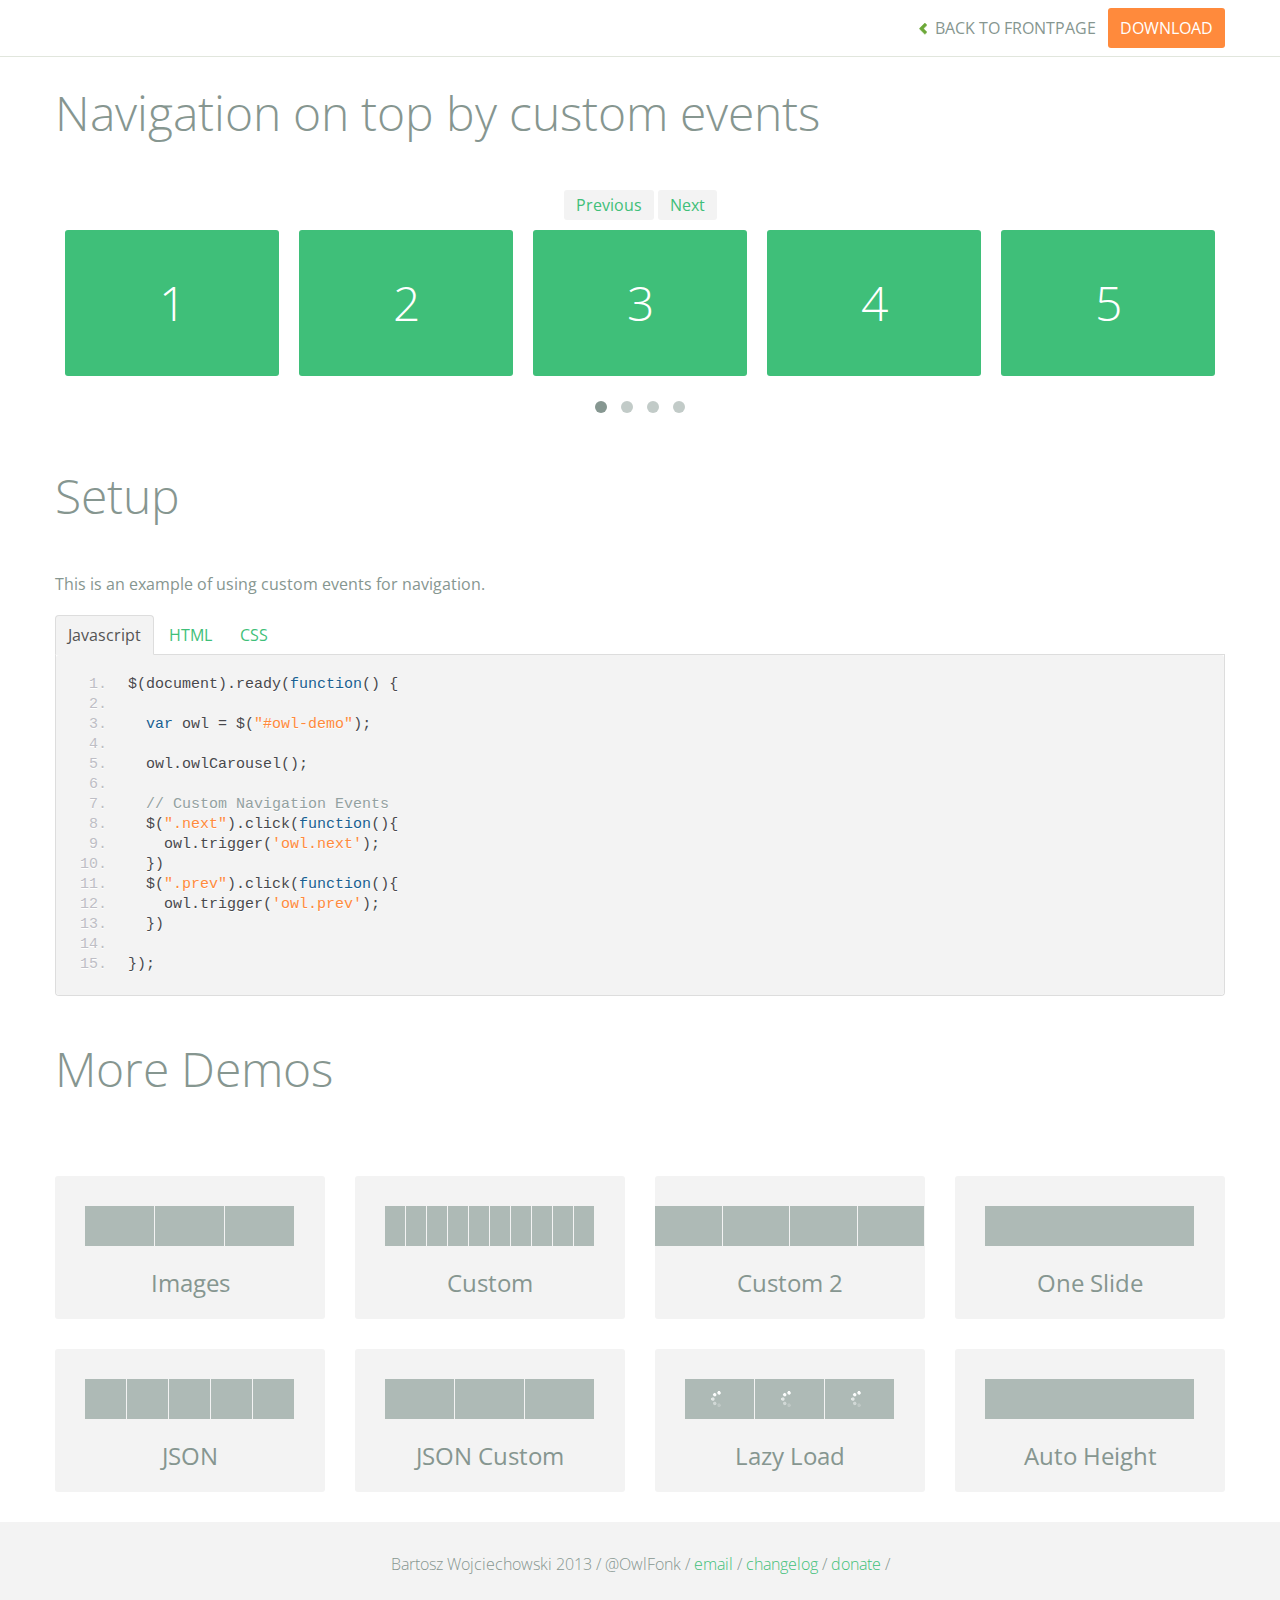
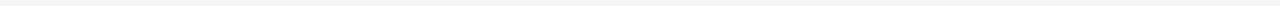
<file: Powerful-Customizable-jQuery-Carousel-Slider-OWL-Carousel/demos/navOnTop.html>
<!DOCTYPE html>
<html lang="en">
  <head>
    <meta charset="utf-8">
    <title>Owl Carousel - Navigation on top</title>
    <meta name="viewport" content="width=device-width, initial-scale=1.0">
    <meta name="description" content="jQuery Responsive Carousel - Owl Carusel">
    <meta name="author" content="Bartosz Wojciechowski">

    <link href='http://fonts.googleapis.com/css?family=Open+Sans:400italic,400,300,600,700' rel='stylesheet' type='text/css'>
    <link href="../assets/css/bootstrapTheme.css" rel="stylesheet">
    <link href="../assets/css/custom.css" rel="stylesheet">

    <!-- Owl Carousel Assets -->
    <link href="../owl-carousel/owl.carousel.css" rel="stylesheet">
    <link href="../owl-carousel/owl.theme.css" rel="stylesheet">

    <link href="../assets/js/google-code-prettify/prettify.css" rel="stylesheet">

    <!-- Le fav and touch icons -->
    <link rel="apple-touch-icon-precomposed" sizes="144x144" href="../assets/ico/apple-touch-icon-144-precomposed.png">
    <link rel="apple-touch-icon-precomposed" sizes="114x114" href="../assets/ico/apple-touch-icon-114-precomposed.png">
      <link rel="apple-touch-icon-precomposed" sizes="72x72" href="../assets/ico/apple-touch-icon-72-precomposed.png">
                    <link rel="apple-touch-icon-precomposed" href="../assets/ico/apple-touch-icon-57-precomposed.png">
                                   <link rel="shortcut icon" href="../assets/ico/favicon.png">
  </head>
  <body>

      <div id="top-nav" class="navbar navbar-fixed-top">
        <div class="navbar-inner">
          <div class="container">
            <button type="button" class="btn btn-navbar" data-toggle="collapse" data-target=".nav-collapse">
            <span class="icon-bar"></span>
            <span class="icon-bar"></span>
            <span class="icon-bar"></span>
          </button>
            <div class="nav-collapse collapse">
            <ul class="nav pull-right">
              <li><a href="../index.html"><i class="icon-chevron-left"></i> Back to Frontpage</a></li>
              <li><a href="../owl.carousel.zip" class="download download-on" data-spy="affix" data-offset-top="450">Download</a></li>
            </ul>
            <ul class="nav pull-left">
              
            </ul>
            </div>
          </div>
        </div>
      </div>
   
    <div id="title">
      <div class="container">
        <div class="row">
          <div class="span12">
            <h1>Navigation on top by custom events</h1>
          </div>
        </div>
      </div>
    </div>

      <div id="demo">
        <div class="container">
          <div class="row">
            <div class="span12">

              <div class="customNavigation">
                <a class="btn prev">Previous</a>
                <a class="btn next">Next</a>
              </div>

              <div id="owl-demo" class="owl-carousel">
                
                <div class="item"><h1>1</h1></div>
                <div class="item"><h1>2</h1></div>
                <div class="item"><h1>3</h1></div>
                <div class="item"><h1>4</h1></div>
                <div class="item"><h1>5</h1></div>
                <div class="item"><h1>6</h1></div>
                <div class="item"><h1>7</h1></div>
                <div class="item"><h1>8</h1></div>
                <div class="item"><h1>9</h1></div>
                <div class="item"><h1>10</h1></div>
                <div class="item"><h1>11</h1></div>
                <div class="item"><h1>12</h1></div>
                <div class="item"><h1>13</h1></div>
                <div class="item"><h1>14</h1></div>
                <div class="item"><h1>15</h1></div>
                <div class="item"><h1>16</h1></div>

              </div>
              

            </div>
          </div>
        </div>

    </div>

    <div id="example-info">
      <div class="container">
        <div class="row">
          <div class="span12">
            <h1>Setup</h1>
            <p>This is an example of using custom events for navigation.
            </p>
            <ul class="nav nav-tabs" id="myTab">
              <li class="active"><a href="#javascript">Javascript</a></li>
              <li><a href="#HTML">HTML</a></li>
              <li><a href="#CSS">CSS</a></li>
            </ul>
             
            <div class="tab-content">

              <div class="tab-pane active" id="javascript">
<pre class="pre-show prettyprint linenums">
$(document).ready(function() {

  var owl = &#36;("#owl-demo")&#59;

  owl.owlCarousel()&#59;

  // Custom Navigation Events
  $(".next").click(function(){
    owl.trigger('owl.next')&#59;
  })
  $(".prev").click(function(){
    owl.trigger('owl.prev')&#59;
  })

})&#59;
</pre>

              </div>

              <div class="tab-pane" id="HTML">
<pre class="pre-show prettyprint linenums">
&lt;div class="customNavigation"&gt;
  &lt;a class="btn prev"&gt;Previous&lt;/a&gt;
  &lt;a class="btn next"&gt;Next&lt;/a&gt;
&lt;/div&gt;

&lt;div id="owl-demo" class="owl-carousel owl-theme"&gt;
  &lt;div class="item"&gt;&lt;h1&gt;1&lt;/h1&gt;&lt;/div&gt;
  &lt;div class="item"&gt;&lt;h1&gt;2&lt;/h1&gt;&lt;/div&gt;
  &lt;div class="item"&gt;&lt;h1&gt;3&lt;/h1&gt;&lt;/div&gt;
  &lt;div class="item"&gt;&lt;h1&gt;4&lt;/h1&gt;&lt;/div&gt;
  &lt;div class="item"&gt;&lt;h1&gt;5&lt;/h1&gt;&lt;/div&gt;
  &lt;div class="item"&gt;&lt;h1&gt;6&lt;/h1&gt;&lt;/div&gt;
  &lt;div class="item"&gt;&lt;h1&gt;7&lt;/h1&gt;&lt;/div&gt;
  &lt;div class="item"&gt;&lt;h1&gt;8&lt;/h1&gt;&lt;/div&gt;
  &lt;div class="item"&gt;&lt;h1&gt;9&lt;/h1&gt;&lt;/div&gt;
  &lt;div class="item"&gt;&lt;h1&gt;10&lt;/h1&gt;&lt;/div&gt;
  &lt;div class="item"&gt;&lt;h1&gt;11&lt;/h1&gt;&lt;/div&gt;
  &lt;div class="item"&gt;&lt;h1&gt;12&lt;/h1&gt;&lt;/div&gt;
  &lt;div class="item"&gt;&lt;h1&gt;13&lt;/h1&gt;&lt;/div&gt;
  &lt;div class="item"&gt;&lt;h1&gt;14&lt;/h1&gt;&lt;/div&gt;
  &lt;div class="item"&gt;&lt;h1&gt;15&lt;/h1&gt;&lt;/div&gt;
  &lt;div class="item"&gt;&lt;h1&gt;16&lt;/h1&gt;&lt;/div&gt;
&lt;/div&gt;
</pre>
              </div>

              <div class="tab-pane" id="CSS">
<pre class="pre-show prettyprint linenums">
#owl-demo .item{
  background: #3fbf79;
  padding: 30px 0px;
  margin: 10px;
  color: #FFF;
  -webkit-border-radius: 3px;
  -moz-border-radius: 3px;
  border-radius: 3px;
  text-align: center;
}
.customNavigation{
  text-align: center;
}
//use styles below to disable ugly selection
.customNavigation a{
  -webkit-user-select: none;
  -khtml-user-select: none;
  -moz-user-select: none;
  -ms-user-select: none;
  user-select: none;
  -webkit-tap-highlight-color: rgba(0, 0, 0, 0);
}

</pre>
              </div>
            </div><!--End Tab Content-->

          </div>
        </div>
      </div>
    </div>

    <div id="more">
      <div class="container">

        <div class="row">
          <div class="span12">
            <h1>More Demos</h1>
          </div>
        </div>

        <div class="row demos-row">
          <div class="span3">
            <a href="images.html" class="demo-box">
              <div class="demo-wrapper demo-images clearfix">
                <div class="demo-slide"><div class="bg"></div></div>
                <div class="demo-slide"><div class="bg"></div></div>
                <div class="demo-slide"><div class="bg"></div></div>
              </div>
              <h3>Images</h3>
            </a>
          </div>

          <div class="span3">
            <a href="custom.html" class="demo-box">
              <div class="demo-wrapper demo-custom clearfix">
                <div class="demo-slide"><div class="bg"></div></div>
                <div class="demo-slide"><div class="bg"></div></div>
                <div class="demo-slide"><div class="bg"></div></div>
                <div class="demo-slide"><div class="bg"></div></div>
                <div class="demo-slide"><div class="bg"></div></div>
                <div class="demo-slide"><div class="bg"></div></div>
                <div class="demo-slide"><div class="bg"></div></div>
                <div class="demo-slide"><div class="bg"></div></div>
                <div class="demo-slide"><div class="bg"></div></div>
                <div class="demo-slide"><div class="bg"></div></div>
              </div>
              <h3>Custom</h3>
            </a>
          </div>

          <div class="span3">
            <a href="itemsCustom.html" class="demo-box">
              <div class="demo-wrapper demo-full clearfix">
                <div class="demo-slide"><div class="bg"></div></div>
                <div class="demo-slide"><div class="bg"></div></div>
                <div class="demo-slide"><div class="bg"></div></div>
                <div class="demo-slide"><div class="bg"></div></div>
              </div>
              <h3>Custom 2</h3>
            </a>
          </div>

          <div class="span3">
            <a href="one.html" class="demo-box">
              <div class="demo-wrapper demo-one clearfix">
                <div class="demo-slide"><div class="bg"></div></div>
              </div>
              <h3>One Slide</h3>
            </a>
          </div>

        </div>
        <div class="row demos-row">
          <div class="span3">
            <a href="json.html" class="demo-box">
              <div class="demo-wrapper demo-Json clearfix">
                <div class="demo-slide"><div class="bg"></div></div>
                <div class="demo-slide"><div class="bg"></div></div>
                <div class="demo-slide"><div class="bg"></div></div>
                <div class="demo-slide"><div class="bg"></div></div>
                <div class="demo-slide"><div class="bg"></div></div>
              </div>
              <h3>JSON</h3>
            </a>
          </div>

          <div class="span3">
            <a href="customJson.html" class="demo-box">
              <div class="demo-wrapper demo-Json-custom clearfix">
                <div class="demo-slide"><div class="bg"></div></div>
                <div class="demo-slide"><div class="bg"></div></div>
                <div class="demo-slide"><div class="bg"></div></div>
              </div>
              <h3>JSON Custom</h3>
            </a>
          </div>

          <div class="span3">
            <a href="lazyLoad.html" class="demo-box">
              <div class="demo-wrapper demo-lazy clearfix">
                <div class="demo-slide"><div class="bg"></div></div>
                <div class="demo-slide"><div class="bg"></div></div>
                <div class="demo-slide"><div class="bg"></div></div>
              </div>
              <h3>Lazy Load</h3>
            </a>
          </div>

          <div class="span3">
            <a href="autoHeight.html" class="demo-box">
              <div class="demo-wrapper demo-height clearfix">
                <div class="demo-slide"><div class="bg"></div></div>
              </div>
              <h3>Auto Height</h3>
            </a>
          </div>

        </div>
      </div>
    </div>


 
    <div id="footer">
      <div class="container">
        <div class="row">
          <div class="span12">
            <h5>Bartosz Wojciechowski 2013 / @OwlFonk / 
            <a href="mailto:owl@owlgraphic.com?subject=Hey Owl!">email</a> / 
            <a href="../changelog.html">changelog</a> /
            <a href="https://www.paypal.com/cgi-bin/webscr?cmd=_s-xclick&hosted_button_id=EFSGXZS7V2U9N">donate</a> / 
            <a href="https://twitter.com/share" class="twitter-share-button" data-url="http://owlgraphic.com/owlcarousel/" data-text="Awesome jQuery Owl Carousel Responsive Plugin" data-via="OwlFonk" data-count="none" data-hashtags="owlcarousel"></a>
            <script>
            var owldomain = window.location.hostname.indexOf("owlgraphic");
            if(owldomain !== -1){
              !function(d,s,id){var js,fjs=d.getElementsByTagName(s)[0],p=/^http:/.test(d.location)?'http':'https';if(!d.getElementById(id)){js=d.createElement(s);js.id=id;js.src=p+'://platform.twitter.com/widgets.js';fjs.parentNode.insertBefore(js,fjs);}}(document, 'script', 'twitter-wjs');
            }
            </script>
            </h5>
          </div>
        </div>
      </div>
    </div>


    <script src="../assets/js/jquery-1.9.1.min.js"></script> 
    <script src="../owl-carousel/owl.carousel.js"></script>


    <!-- Demo -->

    <style>
    #owl-demo .item{
        background: #3fbf79;
        padding: 30px 0px;
        margin: 10px;
        color: #FFF;
        -webkit-border-radius: 3px;
        -moz-border-radius: 3px;
        border-radius: 3px;
        text-align: center;
    }
    .customNavigation{
      text-align: center;
    }
    .customNavigation a{
      -webkit-user-select: none;
      -khtml-user-select: none;
      -moz-user-select: none;
      -ms-user-select: none;
      user-select: none;
      -webkit-tap-highlight-color: rgba(0, 0, 0, 0);
    }
    </style>


    <script>
    $(document).ready(function() {

      var owl = $("#owl-demo");

      owl.owlCarousel();

      // Custom Navigation Events
      $(".next").click(function(){
        owl.trigger('owl.next');
      })
      $(".prev").click(function(){
        owl.trigger('owl.prev');
      })
      $(".play").click(function(){
        owl.trigger('owl.play',1000);
      })
      $(".stop").click(function(){
        owl.trigger('owl.stop');
      })


    });
    </script>


    <script src="../assets/js/bootstrap-collapse.js"></script>
    <script src="../assets/js/bootstrap-transition.js"></script>
    <script src="../assets/js/bootstrap-tab.js"></script>

    <script src="../assets/js/google-code-prettify/prettify.js"></script>
	  <script src="../assets/js/application.js"></script>

  </body>
</html>
</file>
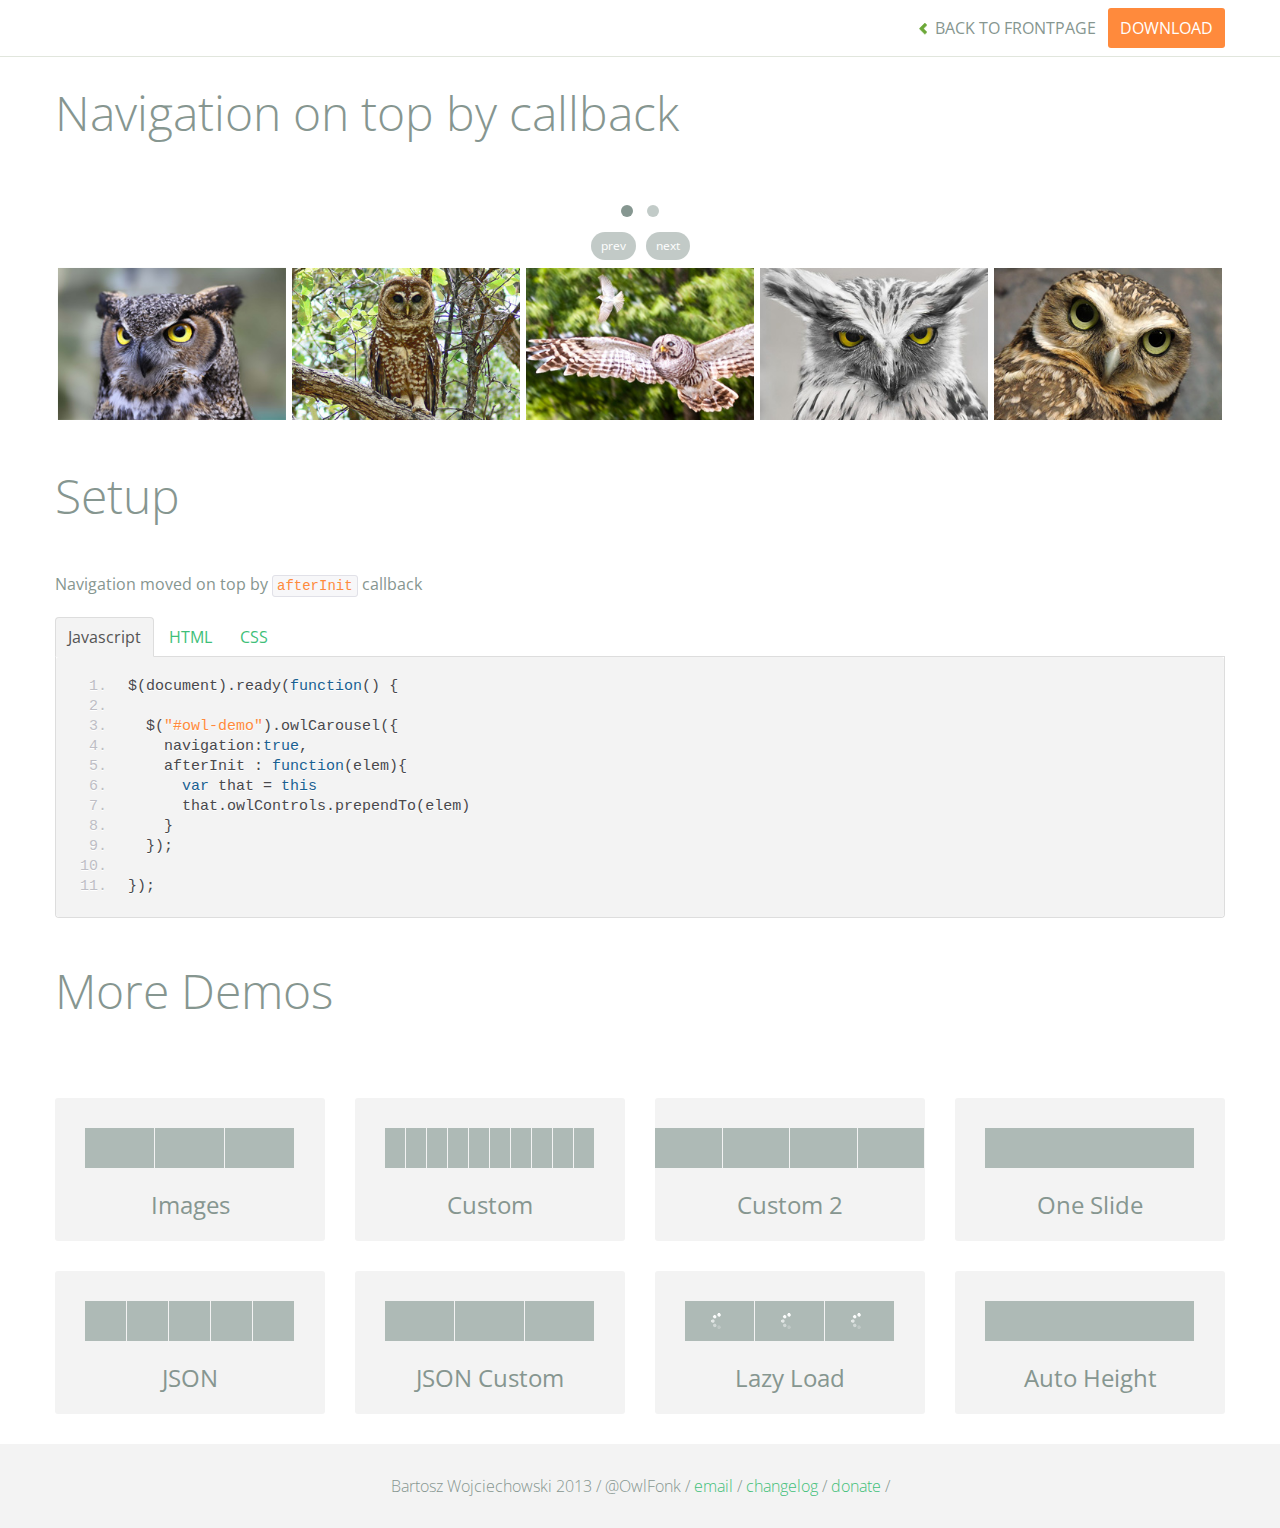
<file: Powerful-Customizable-jQuery-Carousel-Slider-OWL-Carousel/demos/navOnTop2.html>
<!DOCTYPE html>
<html lang="en">
  <head>
    <meta charset="utf-8">
    <title>Owl Carousel - Images Demo</title>
    <meta name="viewport" content="width=device-width, initial-scale=1.0">
    <meta name="description" content="jQuery Responsive Carousel - Owl Carusel">
    <meta name="author" content="Bartosz Wojciechowski">
    
    <link href='http://fonts.googleapis.com/css?family=Open+Sans:400italic,400,300,600,700' rel='stylesheet' type='text/css'>
    <link href="../assets/css/bootstrapTheme.css" rel="stylesheet">
    <link href="../assets/css/custom.css" rel="stylesheet">

    <!-- Owl Carousel Assets -->
    <link href="../owl-carousel/owl.carousel.css" rel="stylesheet">
    <link href="../owl-carousel/owl.theme.css" rel="stylesheet">

    <!-- Prettify -->
    <link href="../assets/js/google-code-prettify/prettify.css" rel="stylesheet">
    

    <!-- Le fav and touch icons -->
    <link rel="apple-touch-icon-precomposed" sizes="144x144" href="../assets/ico/apple-touch-icon-144-precomposed.png">
    <link rel="apple-touch-icon-precomposed" sizes="114x114" href="../assets/ico/apple-touch-icon-114-precomposed.png">
      <link rel="apple-touch-icon-precomposed" sizes="72x72" href="../assets/ico/apple-touch-icon-72-precomposed.png">
                    <link rel="apple-touch-icon-precomposed" href="../assets/ico/apple-touch-icon-57-precomposed.png">
                                   <link rel="shortcut icon" href="../assets/ico/favicon.png">
  </head>
  <body>

      <div id="top-nav" class="navbar navbar-fixed-top">
        <div class="navbar-inner">
          <div class="container">
            <button type="button" class="btn btn-navbar" data-toggle="collapse" data-target=".nav-collapse">
            <span class="icon-bar"></span>
            <span class="icon-bar"></span>
            <span class="icon-bar"></span>
          </button>
            <div class="nav-collapse collapse">
            <ul class="nav pull-right">
              <li><a href="../index.html"><i class="icon-chevron-left"></i> Back to Frontpage</a></li>
              <li><a href="../owl.carousel.zip" class="download download-on" data-spy="affix" data-offset-top="450">Download</a></li>
            </ul>
            <ul class="nav pull-left">
              
            </ul>
            </div>
          </div>
        </div>
      </div>
   
    <div id="title">
      <div class="container">
        <div class="row">
          <div class="span12">
            <h1>Navigation on top by callback</h1>
          </div>
        </div>
      </div>
    </div>

      <div id="demo">
        <div class="container">
          <div class="row">
            <div class="span12">

              <div id="owl-demo" class="owl-carousel">
                <div class="item"><img src="assets/owl1.jpg" alt="Owl Image"></div>
                <div class="item"><img src="assets/owl2.jpg" alt="Owl Image"></div>
                <div class="item"><img src="assets/owl3.jpg" alt="Owl Image"></div>
                <div class="item"><img src="assets/owl4.jpg" alt="Owl Image"></div>
                <div class="item"><img src="assets/owl5.jpg" alt="Owl Image"></div>
                <div class="item"><img src="assets/owl6.jpg" alt="Owl Image"></div>
                <div class="item"><img src="assets/owl7.jpg" alt="Owl Image"></div>
                <div class="item"><img src="assets/owl8.jpg" alt="Owl Image"></div>
              </div>
              
            </div>
          </div>
        </div>

    </div>

    <div id="example-info">
      <div class="container">
        <div class="row">
          <div class="span12">
            <h1>Setup</h1>
            <p>Navigation moved on top by <code>afterInit</code> callback</p>
            <ul class="nav nav-tabs" id="myTab">
              <li class="active"><a href="#javascript">Javascript</a></li>
              <li><a href="#HTML">HTML</a></li>
              <li><a href="#CSS">CSS</a></li>
            </ul>
             
            <div class="tab-content">

              <div class="tab-pane active" id="javascript">
<pre class="pre-show prettyprint linenums">
$(document).ready(function() {

  $("#owl-demo").owlCarousel({
    navigation:true,
    afterInit : function(elem){
      var that = this
      that.owlControls.prependTo(elem)
    }
  });

});
</pre>  

              </div>

              <div class="tab-pane" id="HTML">
<pre class="pre-show prettyprint linenums">
&lt;div id="owl-demo"&gt;
          
  &lt;div class="item"&gt;&lt;img src="assets/owl1.jpg" alt="Owl Image"&gt;&lt;/div&gt;
  &lt;div class="item"&gt;&lt;img src="assets/owl2.jpg" alt="Owl Image"&gt;&lt;/div&gt;
  &lt;div class="item"&gt;&lt;img src="assets/owl3.jpg" alt="Owl Image"&gt;&lt;/div&gt;
  &lt;div class="item"&gt;&lt;img src="assets/owl4.jpg" alt="Owl Image"&gt;&lt;/div&gt;
  &lt;div class="item"&gt;&lt;img src="assets/owl5.jpg" alt="Owl Image"&gt;&lt;/div&gt;
  &lt;div class="item"&gt;&lt;img src="assets/owl6.jpg" alt="Owl Image"&gt;&lt;/div&gt;
  &lt;div class="item"&gt;&lt;img src="assets/owl7.jpg" alt="Owl Image"&gt;&lt;/div&gt;
  &lt;div class="item"&gt;&lt;img src="assets/owl8.jpg" alt="Owl Image"&gt;&lt;/div&gt;

&lt;/div&gt;
</pre>
              </div>

              <div class="tab-pane" id="CSS">
<pre class="pre-show prettyprint linenums">
#owl-demo .item{
  margin: 3px;
}
#owl-demo .item img{
  display: block;
  width: 100%;
  height: auto;
}
</pre>
              </div>
            </div><!--End Tab Content-->

          </div>
        </div>
      </div>
    </div>

    <div id="more">
      <div class="container">

        <div class="row">
          <div class="span12">
            <h1>More Demos</h1>
          </div>
        </div>

        <div class="row demos-row">
          <div class="span3">
            <a href="images.html" class="demo-box">
              <div class="demo-wrapper demo-images clearfix">
                <div class="demo-slide"><div class="bg"></div></div>
                <div class="demo-slide"><div class="bg"></div></div>
                <div class="demo-slide"><div class="bg"></div></div>
              </div>
              <h3>Images</h3>
            </a>
          </div>

          <div class="span3">
            <a href="custom.html" class="demo-box">
              <div class="demo-wrapper demo-custom clearfix">
                <div class="demo-slide"><div class="bg"></div></div>
                <div class="demo-slide"><div class="bg"></div></div>
                <div class="demo-slide"><div class="bg"></div></div>
                <div class="demo-slide"><div class="bg"></div></div>
                <div class="demo-slide"><div class="bg"></div></div>
                <div class="demo-slide"><div class="bg"></div></div>
                <div class="demo-slide"><div class="bg"></div></div>
                <div class="demo-slide"><div class="bg"></div></div>
                <div class="demo-slide"><div class="bg"></div></div>
                <div class="demo-slide"><div class="bg"></div></div>
              </div>
              <h3>Custom</h3>
            </a>
          </div>

          <div class="span3">
            <a href="itemsCustom.html" class="demo-box">
              <div class="demo-wrapper demo-full clearfix">
                <div class="demo-slide"><div class="bg"></div></div>
                <div class="demo-slide"><div class="bg"></div></div>
                <div class="demo-slide"><div class="bg"></div></div>
                <div class="demo-slide"><div class="bg"></div></div>
              </div>
              <h3>Custom 2</h3>
            </a>
          </div>

          <div class="span3">
            <a href="one.html" class="demo-box">
              <div class="demo-wrapper demo-one clearfix">
                <div class="demo-slide"><div class="bg"></div></div>
              </div>
              <h3>One Slide</h3>
            </a>
          </div>

        </div>
        <div class="row demos-row">
          <div class="span3">
            <a href="json.html" class="demo-box">
              <div class="demo-wrapper demo-Json clearfix">
                <div class="demo-slide"><div class="bg"></div></div>
                <div class="demo-slide"><div class="bg"></div></div>
                <div class="demo-slide"><div class="bg"></div></div>
                <div class="demo-slide"><div class="bg"></div></div>
                <div class="demo-slide"><div class="bg"></div></div>
              </div>
              <h3>JSON</h3>
            </a>
          </div>

          <div class="span3">
            <a href="customJson.html" class="demo-box">
              <div class="demo-wrapper demo-Json-custom clearfix">
                <div class="demo-slide"><div class="bg"></div></div>
                <div class="demo-slide"><div class="bg"></div></div>
                <div class="demo-slide"><div class="bg"></div></div>
              </div>
              <h3>JSON Custom</h3>
            </a>
          </div>

          <div class="span3">
            <a href="lazyLoad.html" class="demo-box">
              <div class="demo-wrapper demo-lazy clearfix">
                <div class="demo-slide"><div class="bg"></div></div>
                <div class="demo-slide"><div class="bg"></div></div>
                <div class="demo-slide"><div class="bg"></div></div>
              </div>
              <h3>Lazy Load</h3>
            </a>
          </div>

          <div class="span3">
            <a href="autoHeight.html" class="demo-box">
              <div class="demo-wrapper demo-height clearfix">
                <div class="demo-slide"><div class="bg"></div></div>
              </div>
              <h3>Auto Height</h3>
            </a>
          </div>

        </div>
      </div>
    </div>


 
    <div id="footer">
      <div class="container">
        <div class="row">
          <div class="span12">
            <h5>Bartosz Wojciechowski 2013 / @OwlFonk / 
            <a href="mailto:owl@owlgraphic.com?subject=Hey Owl!">email</a> / 
            <a href="../changelog.html">changelog</a> /
            <a href="https://www.paypal.com/cgi-bin/webscr?cmd=_s-xclick&hosted_button_id=EFSGXZS7V2U9N">donate</a> / 
            <a href="https://twitter.com/share" class="twitter-share-button" data-url="http://owlgraphic.com/owlcarousel/" data-text="Awesome jQuery Owl Carousel Responsive Plugin" data-via="OwlFonk" data-count="none" data-hashtags="owlcarousel"></a>
            <script>
            var owldomain = window.location.hostname.indexOf("owlgraphic");
            if(owldomain !== -1){
              !function(d,s,id){var js,fjs=d.getElementsByTagName(s)[0],p=/^http:/.test(d.location)?'http':'https';if(!d.getElementById(id)){js=d.createElement(s);js.id=id;js.src=p+'://platform.twitter.com/widgets.js';fjs.parentNode.insertBefore(js,fjs);}}(document, 'script', 'twitter-wjs');
            }
            </script>
            </h5>
          </div>
        </div>
      </div>
    </div>


    <script src="../assets/js/jquery-1.9.1.min.js"></script> 
    <script src="../owl-carousel/owl.carousel.js"></script>


    <!-- Demo -->

    <style>
    #owl-demo .item{
        margin: 3px;
    }
    #owl-demo .item img{
        display: block;
        width: 100%;
        height: auto;
    }
    </style>


    <script>
    $(document).ready(function() {
      $("#owl-demo").owlCarousel({
        navigation:true,
        afterInit : function(elem){
          var that = this
          that.owlControls.prependTo(elem)
        }
      });

    });
    </script>


    <script src="../assets/js/bootstrap-collapse.js"></script>
    <script src="../assets/js/bootstrap-transition.js"></script>
    <script src="../assets/js/bootstrap-tab.js"></script>

    <script src="../assets/js/google-code-prettify/prettify.js"></script>
	  <script src="../assets/js/application.js"></script>

  </body>
</html>
</file>
<file: Powerful-Customizable-jQuery-Carousel-Slider-OWL-Carousel/assets/js/google-code-prettify/prettify.css>
.com { color: #93a1a1; }
.lit { color: #195f91; }
.pun, .opn, .clo { color: #93a1a1; }
.fun { color: #dc322f; }
.str, .atv { color: #ff8a3c; }
.kwd, .prettyprint .tag { color: #195f91; }
.typ, .atn, .dec, .var { color: #3fbf79; }
.pln { color: #48484c; }
.pun{ color:#48484c; }
pre.prettyprint {
  padding: 20px;
  background-color: #f3f3f3;
  border: 0px solid #e1e1e8;
}


/* Specify class=linenums on a pre to get line numbering */
ol.linenums {
  margin: 0 0 0 40px; /* IE indents via margin-left */
}
ol.linenums li {
  padding-left: 12px;
  color: #bebec5;
  line-height: 20px;
  text-shadow: 0 1px 0 #fff;
}
</file>
<file: Powerful-Customizable-jQuery-Carousel-Slider-OWL-Carousel/assets/css/custom.css>
/* Owl Carousel Bootstrap Custom CSS */

/* Header Navigation */
#top-nav{
	border-bottom: 1px solid #e1e6dd;
	background: #FFF;
	-webkit-transform: translateZ(0)

}
#top-nav.navbar{
	margin-bottom: 0px;

}
#top-nav.navbar .nav{
	margin: 8px 0px;
}
	
#top-nav.navbar .nav > li > a {
	padding: 6px 12px;
	margin: 0px;
	text-transform: uppercase;
	font-weight: 400;

	-webkit-transition: background-color 200ms ease;
	-moz-transition: background-color 200ms ease;
	-o-transition: background-color 200ms ease;
	transition: background-color 200ms ease;
}
#top-nav.navbar .nav > li > a.download{
	-webkit-border-radius: 3px;
	-moz-border-radius: 3px;
	border-radius: 3px;
}

#top-nav.navbar .nav > li > a.download-on{
	background-color: #ff8a3c;
	color: #ffffff;
}
#top-nav.navbar .nav > li > a.download-on:hover{
	color: #ffffff;
	background-color: #ff7920;
}
.btn-navbar span.icon-bar{
	margin-top: 0px;
}

/* Header  */

#header{
	background: #f1f1f1;
	padding: 100px 0 100px;
}
#header h1{
	color: #7fc242;
	margin-bottom: 10px;
	margin-top: 40px;
}
#header h3{
	margin-bottom: 30px;
	width: 400px;
}
#header .btn-success {
	padding: 15px 30px;
	margin-bottom: 5px;
}
#header .logo{
	display: block;
	margin-top:60px;
	float: right
}
img.arrow-down{
	margin: 0 auto;
	display: block;
}
h1{
	margin-top: 80px;
}

pre.pre-show{
	margin: 40px 0px;

}
.tab-content pre.pre-show{
	margin: 0px 0px 0px 0px;
}
.nav-tabs{
	margin-top: 20px;
	margin-bottom: 0px;
	
}
.tab-content{
	border-left: 1px solid #ddd;
	border-right: 1px solid #ddd;
	border-bottom: 1px solid #ddd;
	-webkit-border-radius: 0px 0px 4px 4px;
	-moz-border-radius: 0px 0px 4px 4px;
	border-radius: 0px 0px 4px 4px;
	
}
/* Content */
.table th, .table td {
padding: 8px 12px;
}

/* Footer */

#footer{
	padding: 20px 0px;
	background: #f3f3f3;
	text-align: center
}
.twitter-share-button{
	top: 4px;
	position: relative;
}

/* Demo Slides */

#owl-example .item{
	padding: 30px 0px;
	margin: 10px;
	color: #FFF;
	-webkit-border-radius: 3px;
	-moz-border-radius: 3px;
	border-radius: 3px;
	text-align: center;
}
#owl-example .item img{
	width: auto;
	margin: 0 auto;
	display: block;
}
#owl-example .item h3{
	font-size: 28px;
	font-weight: 300;
	margin: 25px 0 0;
}
#owl-example .item h4{
	margin: 5px 0 0;
	font-size: 18px;
}
.item h1{
	margin: inherit;
}

.orange{
	background: #ff8a3c;
}
.darkCyan{
	background: #42bdc2;
}
.forestGreen{
	background: #7fc242;
}
.yellow {
	background: #ffd800;
}
.dodgerBlue {
	background: #388bd1;
}
.skyBlue {
	background: #a1def8;
}
.zombieGreen {
	background: #3fbf79;
}
.violet {
	background: #db6ac5;
}
.yellowLight {
	background: #fee664;
}
.steelGray {
	background: #cad3d0;
}

/* More Demo Box */

#example-info h1,
#more h1{
	margin-top: 40px;
}
.demos-row{
	margin-top: 30px;
	margin-bottom: 30px;
}
.demo-page{
	margin-top: 0px;
	margin-bottom: 100px;
}
.demo-box{
	display: block;
	background: #f3f3f3;
	text-align: center;
	font-size: 18px;
	-webkit-border-radius: 3px;
	-moz-border-radius: 3px;
	border-radius: 3px;
}
.demo-box h3{
	padding-bottom:20px;
	margin: 0px;
	color: #869690;
}
.demo-box:hover{
	text-decoration: none;
}
.demo-wrapper{
	padding: 30px 0px 20px 0px;
	padding-left: 30px;
	padding-right: 30px;
}
.demo-slide {
	float: left;
}
.demo-slide .bg{
	background: #aebab6;
	margin-right: 1px;
	height: 100%;
}
.demo-box:hover .demo-slide .bg{
	background: #7fc242;
}
/* Images */
.demo-images .demo-slide{
	height: 40px;
	width: 33.3333333%;
}

/* Full */
.demo-full {
	padding-left: 0px;
	padding-right: 0px;
}
.demo-full .demo-slide{
	height: 40px;
	width: 25%;
}

/* Custom */
.demo-custom .demo-slide{
	height: 40px;
	width: 10%;
}
/* One */
.demo-one .demo-slide{
	height: 40px;
	width: 100%;
}

/* json */

.demo-Json .demo-slide {
	height: 40px;
	width: 20%;
}
.demo-Json-custom .demo-slide{
	height: 40px;
	width: 33.3333333%;
}
/* loading icon */

.demo-lazy .demo-slide{
	height: 40px;
	width: 33.3333333%;
}
.demo-lazy .demo-slide .bg{
background: url('../img/AjaxLoader.gif') no-repeat center center #aebab6;
}

/* Auto Height */
.demo-height .demo-slide{
	height: 40px;
	width: 100%;
}

/* Changelog  */
#changelog{
	margin-bottom: 40px;
}
#changelog .label{
	margin-bottom:10px;
}
#changelog .log{
	margin-bottom: 30px;
	padding-bottom: 30px;
	border-bottom: 1px solid #e1e6dd;
}
/* Faq */
#faq dt {
	line-height: 26px;
}
#faq dd{
	line-height: 22px;
	margin-bottom: 20px;
}



/* Responsive Stuff */


@media (max-width: 979px) {
	.navbar-fixed-top .navbar-inner, .navbar-fixed-bottom .navbar-inner {
	padding: 0px;
	}
	.navbar-fixed-top, .navbar-fixed-bottom {
	position: fixed;
	}
}
@media (max-width: 768px) {
	.navbar.navbar-fixed-top{
		position: static;
	}
	.btn.btn-navbar{
		margin: 9px 20px 9px 8px;
		padding: 10px 10px;
	}
	.nav-collapse .nav > li{
		border-top: 1px solid #e1e6dd;
		text-align: center
	}
	#header .logo{
		margin-top:40px;
		margin: 20px auto 0px;
		float: none;
		height: 150px;
	}
	#header {
		text-align: center;
		padding: 60px 0px 30px;
	}
	#header h1{
		margin: 10px 0;
	}
	#header h3{
	margin-bottom: 10px;
	width: auto;
	padding: 0px 20px;
	}
	h1 {
		font-size: 38px;
		margin: 20px 0;
	}
	h2 {
		font-size: 24px;
	}
	h3 {
		font-size: 20px;
	}
	h4 {
		font-size: 16px;
	}
	h5 {
		font-size: 13px;
	}
	h6 {
		font-size: 12px;
	}

}


@media (max-width: 480px) {
	.navbar-fixed-top, .navbar-fixed-bottom {
	position: static;
	}
	#header {
		text-align: center;
		padding: 20px 0px 20px;
	}
	#header .logo{
		margin-top:0px;
	}

}

/*
NO MORE TABLES!! ;)
*/
@media (max-width: 767px) {

	.hp-table table, .hp-table thead, .hp-table .hp-table tbody, .hp-table th, .hp-table td, .hp-table tr { 
		display: block; 
	}
	.hp-table thead tr { 
		display: none;
	}
	.hp-table tr { border: 0px solid #ccc; margin-bottom: 10px; }
	
	.hp-table td:before { 
		top: 6px;
		left: 6px;
		width: 45%; 
		padding-right: 10px; 
		white-space: nowrap;
	}

	.hp-table td:nth-of-type(2):before { 
		content: "Default:";
		font-weight: bold;
	}
	.hp-table td:nth-of-type(3):before { 
		content: "Type:";
		font-weight: bold;
	}
	.hp-table td:nth-of-type(4):before { 
		content: "Description:";
		font-weight: bold;
	}
}
</file>
